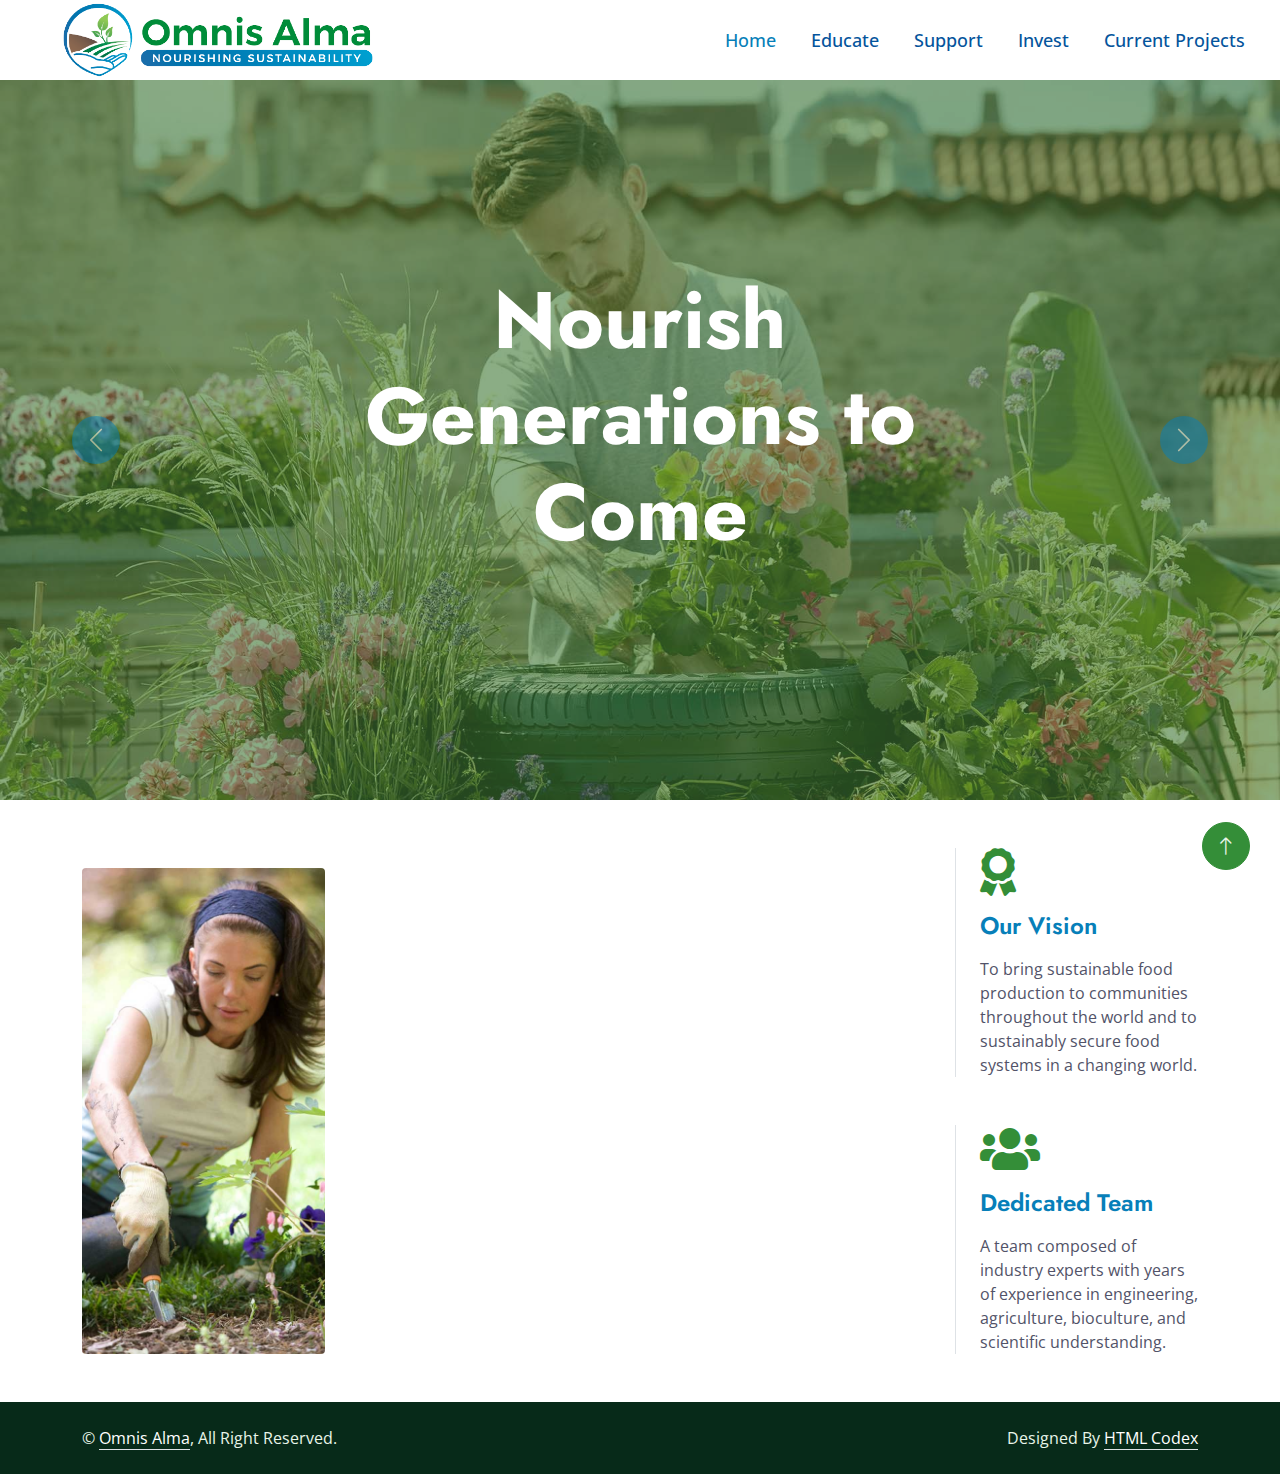
<file: index.html>
<!DOCTYPE html>
<html lang="en">
  <head>
    <meta charset="utf-8" />
    <title>Omnis Alma</title>
    <meta content="width=device-width, initial-scale=1.0" name="viewport" />
    <meta content="" name="keywords" />
    <meta content="" name="description" />

    <!-- Favicon -->
    <link href="img/favicon.ico" rel="icon" />

    <!-- Google Web Fonts -->
    <link rel="preconnect" href="https://fonts.googleapis.com" />
    <link rel="preconnect" href="https://fonts.gstatic.com" crossorigin />
    <link
      href="https://fonts.googleapis.com/css2?family=Jost:wght@500;600;700&family=Open+Sans:wght@400;500&display=swap"
      rel="stylesheet"
    />

    <!-- Icon Font Stylesheet -->
    <link
      href="https://cdnjs.cloudflare.com/ajax/libs/font-awesome/5.10.0/css/all.min.css"
      rel="stylesheet"
    />
    <link
      href="https://cdn.jsdelivr.net/npm/bootstrap-icons@1.4.1/font/bootstrap-icons.css"
      rel="stylesheet"
    />

    <!-- Libraries Stylesheet -->
    <link href="lib/animate/animate.min.css" rel="stylesheet" />
    <link href="lib/owlcarousel/assets/owl.carousel.min.css" rel="stylesheet" />
    <link href="lib/lightbox/css/lightbox.min.css" rel="stylesheet" />

    <!-- Customized Bootstrap Stylesheet -->
    <link href="css/bootstrap.min.css" rel="stylesheet" />

    <!-- Template Stylesheet -->
    <link href="css/style.css" rel="stylesheet" />

    <link rel="icon" type="image/x-icon" href="/favicon_io/favicon.ico" />
  </head>

  <body>
    <!-- Spinner Start -->
    <!--<div
      id="spinner"
      class="show bg-white position-fixed translate-middle w-100 vh-100 top-50 start-50 d-flex align-items-center justify-content-center"
    >
      <div
        class="spinner-border text-primary"
        role="status"
        style="width: 3rem; height: 3rem"
      ></div>
    </div>-->
    <!-- Spinner End -->

    <!-- Topbar Start -->
    <!--<div class="container-fluid bg-dark text-light px-0 py-2">
      <div class="row gx-0 d-none d-lg-flex">
        <div class="col-lg-7 px-5 text-start">
          <div class="h-100 d-inline-flex align-items-center me-4">
            <span class="fa fa-phone-alt me-2"></span>
            <span>+012 345 6789</span>
          </div>
          <div class="h-100 d-inline-flex align-items-center">
            <span class="far fa-envelope me-2"></span>
            <span>info@example.com</span>
          </div>
        </div>
        <div class="col-lg-5 px-5 text-end">
          <div class="h-100 d-inline-flex align-items-center mx-n2">
            <span>Follow Us:</span>
            <a class="btn btn-link text-light" href=""
              ><i class="fab fa-facebook-f"></i
            ></a>
            <a class="btn btn-link text-light" href=""
              ><i class="fab fa-twitter"></i
            ></a>
            <a class="btn btn-link text-light" href=""
              ><i class="fab fa-linkedin-in"></i
            ></a>
            <a class="btn btn-link text-light" href=""
              ><i class="fab fa-instagram"></i
            ></a>
          </div>
        </div>
      </div>
    </div>-->
    <!-- Topbar End -->

    <!-- Navbar Start -->
    <nav class="navbar navbar-expand-lg bg-white navbar-light sticky-top p-0">
      <a
        href="index.html"
        class="navbar-brand d-flex align-items-center px-4 px-lg-5"
      >
        <img
          src="img/omnis_alma_slogan_nobg.png"
          height="auto"
          style="max-height: 200px"
        />
        <!--<h1 class="m-0">Omnis Alma</h1>-->
      </a>
      <button
        type="button"
        class="navbar-toggler me-4"
        data-bs-toggle="collapse"
        data-bs-target="#navbarCollapse"
      >
        <span class="navbar-toggler-icon"></span>
      </button>
      <div class="collapse navbar-collapse" id="navbarCollapse">
        <div class="navbar-nav ms-auto p-4 p-lg-0">
          <a href="index.html" class="nav-item nav-link active">Home</a>
          <a href="educate.html" class="nav-item nav-link">Educate</a>
          <a href="support.html" class="nav-item nav-link">Support</a>
          <a href="invest.html" class="nav-item nav-link">Invest</a>
          <!--<div class="nav-item dropdown">
            <a
              href="#"
              class="nav-link dropdown-toggle"
              data-bs-toggle="dropdown"
              >Pages</a
            >
            <div class="dropdown-menu bg-light m-0">
              <a href="feature.html" class="dropdown-item">Features</a>
              <a href="quote.html" class="dropdown-item">Free Quote</a>
              <a href="team.html" class="dropdown-item">Our Team</a>
              <a href="testimonial.html" class="dropdown-item">Testimonial</a>
              <a href="404.html" class="dropdown-item">404 Page</a>
            </div>
          </div>-->
          <a href="projects.html" class="nav-item nav-link">Current Projects</a>
        </div>
        <!--<a
          href=""
          class="btn btn-primary py-4 px-lg-4 rounded-0 d-none d-lg-block"
          >Get A Quote<i class="fa fa-arrow-right ms-3"></i
        ></a>-->
      </div>
    </nav>
    <!-- Navbar End -->

    <!-- Carousel Start -->
    <div class="container-fluid p-0 wow fadeIn" data-wow-delay="0.1s">
      <div id="header-carousel" class="carousel slide" data-bs-ride="carousel">
        <div class="carousel-inner">
          <div class="carousel-item active">
            <img class="w-100" src="img/carousel-1.jpg" alt="Image" />
            <div class="carousel-caption">
              <div class="container">
                <div class="row justify-content-center">
                  <div class="col-lg-8">
                    <h1 class="display-1 text-white mb-5 animated slideInDown">
                      Nourish Generations to Come
                    </h1>
                    <!--<a href="" class="btn btn-primary py-sm-3 px-sm-4"
                      >Explore More</a
                    >-->
                  </div>
                </div>
              </div>
            </div>
          </div>
          <div class="carousel-item">
            <img class="w-100" src="img/carousel-2.jpg" alt="Image" />
            <div class="carousel-caption">
              <div class="container">
                <div class="row justify-content-center">
                  <div class="col-lg-7">
                    <h1 class="display-1 text-white mb-5 animated slideInDown">
                      Nourishing Sustainability
                    </h1>
                    <!--<a href="" class="btn btn-primary py-sm-3 px-sm-4"
                      >Explore More</a
                    >-->
                  </div>
                </div>
              </div>
            </div>
          </div>
        </div>
        <button
          class="carousel-control-prev"
          type="button"
          data-bs-target="#header-carousel"
          data-bs-slide="prev"
        >
          <span class="carousel-control-prev-icon" aria-hidden="true"></span>
          <span class="visually-hidden">Previous</span>
        </button>
        <button
          class="carousel-control-next"
          type="button"
          data-bs-target="#header-carousel"
          data-bs-slide="next"
        >
          <span class="carousel-control-next-icon" aria-hidden="true"></span>
          <span class="visually-hidden">Next</span>
        </button>
      </div>
    </div>
    <!-- Carousel End -->

    <!-- Top Feature Start -->
    <!--<div class="container-fluid top-feature py-5 pt-lg-0">
      <div class="container py-5 pt-lg-0">
        <div class="row gx-0">
          <div class="col-lg-4 wow fadeIn" data-wow-delay="0.1s">
            <div
              class="bg-white shadow d-flex align-items-center h-100 px-5"
              style="min-height: 160px"
            >
              <div class="d-flex">
                <div
                  class="flex-shrink-0 btn-lg-square rounded-circle bg-light"
                >
                  <i class="fa fa-times text-primary"></i>
                </div>
                <div class="ps-3">
                  <h4>No Hidden Cost</h4>
                  <span>Clita erat ipsum lorem sit sed stet duo justo</span>
                </div>
              </div>
            </div>
          </div>
          <div class="col-lg-4 wow fadeIn" data-wow-delay="0.3s">
            <div
              class="bg-white shadow d-flex align-items-center h-100 px-5"
              style="min-height: 160px"
            >
              <div class="d-flex">
                <div
                  class="flex-shrink-0 btn-lg-square rounded-circle bg-light"
                >
                  <i class="fa fa-users text-primary"></i>
                </div>
                <div class="ps-3">
                  <h4>Dedicated Team</h4>
                  <span>Clita erat ipsum lorem sit sed stet duo justo</span>
                </div>
              </div>
            </div>
          </div>
          <div class="col-lg-4 wow fadeIn" data-wow-delay="0.5s">
            <div
              class="bg-white shadow d-flex align-items-center h-100 px-5"
              style="min-height: 160px"
            >
              <div class="d-flex">
                <div
                  class="flex-shrink-0 btn-lg-square rounded-circle bg-light"
                >
                  <i class="fa fa-phone text-primary"></i>
                </div>
                <div class="ps-3">
                  <h4>24/7 Available</h4>
                  <span>Clita erat ipsum lorem sit sed stet duo justo</span>
                </div>
              </div>
            </div>
          </div>
        </div>
      </div>
    </div>-->
    <!-- Top Feature End -->

    <!-- About Start -->
    <div class="container-xxl py-5">
      <div class="container">
        <div class="row g-5 align-items-end">
          <div class="col-lg-3 col-md-5 wow fadeInUp" data-wow-delay="0.1s">
            <img
              class="img-fluid rounded"
              data-wow-delay="0.1s"
              src="img/about.jpg"
            />
          </div>
          <div class="col-lg-6 col-md-7 wow fadeInUp" data-wow-delay="0.3s">
            <!--<h1 class="display-1 text-primary mb-0">25</h1>
            <p class="text-primary mb-4">Year of Experience</p>-->
            <h1 class="display-5 mb-4">Our Mission</h1>
            <p class="mb-4">
              Omnis Alma seeks to <b>Educate</b>, <b>Support/Coordinate</b> and
              <b>Invest</b> in food sustainability. The name Omnis Alma means
              “All Nourishing” in Latin and our motto is “Nourish Generations to
              Come.”<br /><br />
              “We owe it to ourselves and to the next generation to conserve the
              environment so that we can bequeath our children a sustainable
              world that benefits all.” <br />- Wangari Maathai (Activist and
              Nobel Peace Prize Winner)<br /><br />
              Omnis Alma's mission is to nourish generations to come. We do this
              by Educating, Supporting and Investing in food sustainability
              solutions in communities throughout the world.
            </p>
            <a class="btn btn-primary py-3 px-4" href="">Explore More</a>
          </div>
          <div class="col-lg-3 col-md-12 wow fadeInUp" data-wow-delay="0.5s">
            <div class="row g-5">
              <div class="col-12 col-sm-6 col-lg-12">
                <div class="border-start ps-4">
                  <i class="fa fa-award fa-3x text-primary mb-3"></i>
                  <h4 class="mb-3">Our Vision</h4>
                  <span
                    >To bring sustainable food production to communities
                    throughout the world and to sustainably secure food systems
                    in a changing world.</span
                  >
                </div>
              </div>
              <div class="col-12 col-sm-6 col-lg-12">
                <div class="border-start ps-4">
                  <i class="fa fa-users fa-3x text-primary mb-3"></i>
                  <h4 class="mb-3">Dedicated Team</h4>
                  <span
                    >A team composed of industry experts with years of
                    experience in engineering, agriculture, bioculture, and
                    scientific understanding.</span
                  >
                </div>
              </div>
            </div>
          </div>
        </div>
      </div>
    </div>
    <!-- About End -->

    <!-- Facts Start -->
    <!--<div
      class="container-fluid facts my-5 py-5"
      data-parallax="scroll"
      data-image-src="img/carousel-1.jpg"
    >
      <div class="container py-5">
        <div class="row g-5">
          <div
            class="col-sm-6 col-lg-3 text-center wow fadeIn"
            data-wow-delay="0.1s"
          >
            <h1 class="display-4 text-white" data-toggle="counter-up">1234</h1>
            <span class="fs-5 fw-semi-bold text-light">Happy Clients</span>
          </div>
          <div
            class="col-sm-6 col-lg-3 text-center wow fadeIn"
            data-wow-delay="0.3s"
          >
            <h1 class="display-4 text-white" data-toggle="counter-up">1234</h1>
            <span class="fs-5 fw-semi-bold text-light">Garden Complated</span>
          </div>
          <div
            class="col-sm-6 col-lg-3 text-center wow fadeIn"
            data-wow-delay="0.5s"
          >
            <h1 class="display-4 text-white" data-toggle="counter-up">1234</h1>
            <span class="fs-5 fw-semi-bold text-light">Dedicated Staff</span>
          </div>
          <div
            class="col-sm-6 col-lg-3 text-center wow fadeIn"
            data-wow-delay="0.7s"
          >
            <h1 class="display-4 text-white" data-toggle="counter-up">1234</h1>
            <span class="fs-5 fw-semi-bold text-light">Awards Achieved</span>
          </div>
        </div>
      </div>
    </div>-->
    <!-- Facts End -->

    <!-- Features Start -->
    <!--<div class="container-xxl py-5">
      <div class="container">
        <div class="row g-5 align-items-center">
          <div class="col-lg-6 wow fadeInUp" data-wow-delay="0.1s">
            <p class="fs-5 fw-bold text-primary">Why Choosing Us!</p>
            <h1 class="display-5 mb-4">Few Reasons Why People Choosing Us!</h1>
            <p class="mb-4">
              Tempor erat elitr rebum at clita. Diam dolor diam ipsum sit. Aliqu
              diam amet diam et eos. Clita erat ipsum et lorem et sit, sed stet
              lorem sit clita duo justo magna dolore erat amet
            </p>
            <a class="btn btn-primary py-3 px-4" href="">Explore More</a>
          </div>
          <div class="col-lg-6">
            <div class="row g-4 align-items-center">
              <div class="col-md-6">
                <div class="row g-4">
                  <div class="col-12 wow fadeIn" data-wow-delay="0.3s">
                    <div
                      class="text-center rounded py-5 px-4"
                      style="box-shadow: 0 0 45px rgba(0, 0, 0, 0.08)"
                    >
                      <div
                        class="btn-square bg-light rounded-circle mx-auto mb-4"
                        style="width: 90px; height: 90px"
                      >
                        <i class="fa fa-check fa-3x text-primary"></i>
                      </div>
                      <h4 class="mb-0">100% Satisfaction</h4>
                    </div>
                  </div>
                  <div class="col-12 wow fadeIn" data-wow-delay="0.5s">
                    <div
                      class="text-center rounded py-5 px-4"
                      style="box-shadow: 0 0 45px rgba(0, 0, 0, 0.08)"
                    >
                      <div
                        class="btn-square bg-light rounded-circle mx-auto mb-4"
                        style="width: 90px; height: 90px"
                      >
                        <i class="fa fa-users fa-3x text-primary"></i>
                      </div>
                      <h4 class="mb-0">Dedicated Team</h4>
                    </div>
                  </div>
                </div>
              </div>
              <div class="col-md-6 wow fadeIn" data-wow-delay="0.7s">
                <div
                  class="text-center rounded py-5 px-4"
                  style="box-shadow: 0 0 45px rgba(0, 0, 0, 0.08)"
                >
                  <div
                    class="btn-square bg-light rounded-circle mx-auto mb-4"
                    style="width: 90px; height: 90px"
                  >
                    <i class="fa fa-tools fa-3x text-primary"></i>
                  </div>
                  <h4 class="mb-0">Modern Equipment</h4>
                </div>
              </div>
            </div>
          </div>
        </div>
      </div>
    </div>-->
    <!-- Features End -->

    <!-- Service Start -->
    <!--<div class="container-xxl py-5">
      <div class="container">
        <div
          class="text-center mx-auto wow fadeInUp"
          data-wow-delay="0.1s"
          style="max-width: 500px"
        >
          <p class="fs-5 fw-bold text-primary">Our Services</p>
          <h1 class="display-5 mb-5">Services That We Offer For You</h1>
        </div>
        <div class="row g-4">
          <div class="col-lg-4 col-md-6 wow fadeInUp" data-wow-delay="0.1s">
            <div class="service-item rounded d-flex h-100">
              <div class="service-img rounded">
                <img class="img-fluid" src="img/service-1.jpg" alt="" />
              </div>
              <div class="service-text rounded p-5">
                <div class="btn-square rounded-circle mx-auto mb-3">
                  <img class="img-fluid" src="img/icon/icon-3.png" alt="Icon" />
                </div>
                <h4 class="mb-3">Landscaping</h4>
                <p class="mb-4">
                  Erat ipsum justo amet duo et elitr dolor, est duo duo eos
                  lorem sed diam stet diam sed stet.
                </p>
                <a class="btn btn-sm" href=""
                  ><i class="fa fa-plus text-primary me-2"></i>Read More</a
                >
              </div>
            </div>
          </div>
          <div class="col-lg-4 col-md-6 wow fadeInUp" data-wow-delay="0.3s">
            <div class="service-item rounded d-flex h-100">
              <div class="service-img rounded">
                <img class="img-fluid" src="img/service-2.jpg" alt="" />
              </div>
              <div class="service-text rounded p-5">
                <div class="btn-square rounded-circle mx-auto mb-3">
                  <img class="img-fluid" src="img/icon/icon-6.png" alt="Icon" />
                </div>
                <h4 class="mb-3">Pruning plants</h4>
                <p class="mb-4">
                  Erat ipsum justo amet duo et elitr dolor, est duo duo eos
                  lorem sed diam stet diam sed stet.
                </p>
                <a class="btn btn-sm" href=""
                  ><i class="fa fa-plus text-primary me-2"></i>Read More</a
                >
              </div>
            </div>
          </div>
          <div class="col-lg-4 col-md-6 wow fadeInUp" data-wow-delay="0.5s">
            <div class="service-item rounded d-flex h-100">
              <div class="service-img rounded">
                <img class="img-fluid" src="img/service-3.jpg" alt="" />
              </div>
              <div class="service-text rounded p-5">
                <div class="btn-square rounded-circle mx-auto mb-3">
                  <img class="img-fluid" src="img/icon/icon-5.png" alt="Icon" />
                </div>
                <h4 class="mb-3">Irrigation & Drainage</h4>
                <p class="mb-4">
                  Erat ipsum justo amet duo et elitr dolor, est duo duo eos
                  lorem sed diam stet diam sed stet.
                </p>
                <a class="btn btn-sm" href=""
                  ><i class="fa fa-plus text-primary me-2"></i>Read More</a
                >
              </div>
            </div>
          </div>
          <div class="col-lg-4 col-md-6 wow fadeInUp" data-wow-delay="0.1s">
            <div class="service-item rounded d-flex h-100">
              <div class="service-img rounded">
                <img class="img-fluid" src="img/service-4.jpg" alt="" />
              </div>
              <div class="service-text rounded p-5">
                <div class="btn-square rounded-circle mx-auto mb-3">
                  <img class="img-fluid" src="img/icon/icon-4.png" alt="Icon" />
                </div>
                <h4 class="mb-3">Garden Maintenance</h4>
                <p class="mb-4">
                  Erat ipsum justo amet duo et elitr dolor, est duo duo eos
                  lorem sed diam stet diam sed stet.
                </p>
                <a class="btn btn-sm" href=""
                  ><i class="fa fa-plus text-primary me-2"></i>Read More</a
                >
              </div>
            </div>
          </div>
          <div class="col-lg-4 col-md-6 wow fadeInUp" data-wow-delay="0.3s">
            <div class="service-item rounded d-flex h-100">
              <div class="service-img rounded">
                <img class="img-fluid" src="img/service-5.jpg" alt="" />
              </div>
              <div class="service-text rounded p-5">
                <div class="btn-square rounded-circle mx-auto mb-3">
                  <img class="img-fluid" src="img/icon/icon-8.png" alt="Icon" />
                </div>
                <h4 class="mb-3">Green Technology</h4>
                <p class="mb-4">
                  Erat ipsum justo amet duo et elitr dolor, est duo duo eos
                  lorem sed diam stet diam sed stet.
                </p>
                <a class="btn btn-sm" href=""
                  ><i class="fa fa-plus text-primary me-2"></i>Read More</a
                >
              </div>
            </div>
          </div>
          <div class="col-lg-4 col-md-6 wow fadeInUp" data-wow-delay="0.5s">
            <div class="service-item rounded d-flex h-100">
              <div class="service-img rounded">
                <img class="img-fluid" src="img/service-6.jpg" alt="" />
              </div>
              <div class="service-text rounded p-5">
                <div class="btn-square rounded-circle mx-auto mb-3">
                  <img class="img-fluid" src="img/icon/icon-2.png" alt="Icon" />
                </div>
                <h4 class="mb-3">Urban Gardening</h4>
                <p class="mb-4">
                  Erat ipsum justo amet duo et elitr dolor, est duo duo eos
                  lorem sed diam stet diam sed stet.
                </p>
                <a class="btn btn-sm" href=""
                  ><i class="fa fa-plus text-primary me-2"></i>Read More</a
                >
              </div>
            </div>
          </div>
        </div>
      </div>
    </div>-->
    <!-- Service End -->

    <!-- Quote Start -->
    <!--<div
      class="container-fluid quote my-5 py-5"
      data-parallax="scroll"
      data-image-src="img/carousel-2.jpg"
    >
      <div class="container py-5">
        <div class="row justify-content-center">
          <div class="col-lg-7">
            <div
              class="bg-white rounded p-4 p-sm-5 wow fadeIn"
              data-wow-delay="0.5s"
            >
              <h1 class="display-5 text-center mb-5">Get A Free Quote</h1>
              <div class="row g-3">
                <div class="col-sm-6">
                  <div class="form-floating">
                    <input
                      type="text"
                      class="form-control bg-light border-0"
                      id="gname"
                      placeholder="Gurdian Name"
                    />
                    <label for="gname">Your Name</label>
                  </div>
                </div>
                <div class="col-sm-6">
                  <div class="form-floating">
                    <input
                      type="email"
                      class="form-control bg-light border-0"
                      id="gmail"
                      placeholder="Gurdian Email"
                    />
                    <label for="gmail">Your Email</label>
                  </div>
                </div>
                <div class="col-sm-6">
                  <div class="form-floating">
                    <input
                      type="text"
                      class="form-control bg-light border-0"
                      id="cname"
                      placeholder="Child Name"
                    />
                    <label for="cname">Your Mobile</label>
                  </div>
                </div>
                <div class="col-sm-6">
                  <div class="form-floating">
                    <input
                      type="text"
                      class="form-control bg-light border-0"
                      id="cage"
                      placeholder="Child Age"
                    />
                    <label for="cage">Service Type</label>
                  </div>
                </div>
                <div class="col-12">
                  <div class="form-floating">
                    <textarea
                      class="form-control bg-light border-0"
                      placeholder="Leave a message here"
                      id="message"
                      style="height: 100px"
                    ></textarea>
                    <label for="message">Message</label>
                  </div>
                </div>
                <div class="col-12 text-center">
                  <button class="btn btn-primary py-3 px-4" type="submit">
                    Submit Now
                  </button>
                </div>
              </div>
            </div>
          </div>
        </div>
      </div>
    </div>-->
    <!-- Quote End -->

    <!-- Projects Start -->
    <!--<div class="container-xxl py-5">
      <div class="container">
        <div
          class="text-center mx-auto wow fadeInUp"
          data-wow-delay="0.1s"
          style="max-width: 500px"
        >
          <p class="fs-5 fw-bold text-primary">Our Projects</p>
          <h1 class="display-5 mb-5">Some Of Our Wonderful Projects</h1>
        </div>
        <div class="row wow fadeInUp" data-wow-delay="0.3s">
          <div class="col-12 text-center">
            <ul class="list-inline rounded mb-5" id="portfolio-flters">
              <li class="mx-2 active" data-filter="*">All</li>
              <li class="mx-2" data-filter=".first">Complete Projects</li>
              <li class="mx-2" data-filter=".second">Ongoing Projects</li>
            </ul>
          </div>
        </div>
        <div class="row g-4 portfolio-container">
          <div
            class="col-lg-4 col-md-6 portfolio-item first wow fadeInUp"
            data-wow-delay="0.1s"
          >
            <div class="portfolio-inner rounded">
              <img class="img-fluid" src="img/service-1.jpg" alt="" />
              <div class="portfolio-text">
                <h4 class="text-white mb-4">Landscaping</h4>
                <div class="d-flex">
                  <a
                    class="btn btn-lg-square rounded-circle mx-2"
                    href="img/service-1.jpg"
                    data-lightbox="portfolio"
                    ><i class="fa fa-eye"></i
                  ></a>
                  <a class="btn btn-lg-square rounded-circle mx-2" href=""
                    ><i class="fa fa-link"></i
                  ></a>
                </div>
              </div>
            </div>
          </div>
          <div
            class="col-lg-4 col-md-6 portfolio-item second wow fadeInUp"
            data-wow-delay="0.3s"
          >
            <div class="portfolio-inner rounded">
              <img class="img-fluid" src="img/service-2.jpg" alt="" />
              <div class="portfolio-text">
                <h4 class="text-white mb-4">Pruning plants</h4>
                <div class="d-flex">
                  <a
                    class="btn btn-lg-square rounded-circle mx-2"
                    href="img/service-2.jpg"
                    data-lightbox="portfolio"
                    ><i class="fa fa-eye"></i
                  ></a>
                  <a class="btn btn-lg-square rounded-circle mx-2" href=""
                    ><i class="fa fa-link"></i
                  ></a>
                </div>
              </div>
            </div>
          </div>
          <div
            class="col-lg-4 col-md-6 portfolio-item first wow fadeInUp"
            data-wow-delay="0.5s"
          >
            <div class="portfolio-inner rounded">
              <img class="img-fluid" src="img/service-3.jpg" alt="" />
              <div class="portfolio-text">
                <h4 class="text-white mb-4">Irrigation & Drainage</h4>
                <div class="d-flex">
                  <a
                    class="btn btn-lg-square rounded-circle mx-2"
                    href="img/service-3.jpg"
                    data-lightbox="portfolio"
                    ><i class="fa fa-eye"></i
                  ></a>
                  <a class="btn btn-lg-square rounded-circle mx-2" href=""
                    ><i class="fa fa-link"></i
                  ></a>
                </div>
              </div>
            </div>
          </div>
          <div
            class="col-lg-4 col-md-6 portfolio-item second wow fadeInUp"
            data-wow-delay="0.1s"
          >
            <div class="portfolio-inner rounded">
              <img class="img-fluid" src="img/service-4.jpg" alt="" />
              <div class="portfolio-text">
                <h4 class="text-white mb-4">Garden Maintenance</h4>
                <div class="d-flex">
                  <a
                    class="btn btn-lg-square rounded-circle mx-2"
                    href="img/service-4.jpg"
                    data-lightbox="portfolio"
                    ><i class="fa fa-eye"></i
                  ></a>
                  <a class="btn btn-lg-square rounded-circle mx-2" href=""
                    ><i class="fa fa-link"></i
                  ></a>
                </div>
              </div>
            </div>
          </div>
          <div
            class="col-lg-4 col-md-6 portfolio-item first wow fadeInUp"
            data-wow-delay="0.3s"
          >
            <div class="portfolio-inner rounded">
              <img class="img-fluid" src="img/service-5.jpg" alt="" />
              <div class="portfolio-text">
                <h4 class="text-white mb-4">Green Technology</h4>
                <div class="d-flex">
                  <a
                    class="btn btn-lg-square rounded-circle mx-2"
                    href="img/service-5.jpg"
                    data-lightbox="portfolio"
                    ><i class="fa fa-eye"></i
                  ></a>
                  <a class="btn btn-lg-square rounded-circle mx-2" href=""
                    ><i class="fa fa-link"></i
                  ></a>
                </div>
              </div>
            </div>
          </div>
          <div
            class="col-lg-4 col-md-6 portfolio-item second wow fadeInUp"
            data-wow-delay="0.5s"
          >
            <div class="portfolio-inner rounded">
              <img class="img-fluid" src="img/service-6.jpg" alt="" />
              <div class="portfolio-text">
                <h4 class="text-white mb-4">Urban Gardening</h4>
                <div class="d-flex">
                  <a
                    class="btn btn-lg-square rounded-circle mx-2"
                    href="img/service-6.jpg"
                    data-lightbox="portfolio"
                    ><i class="fa fa-eye"></i
                  ></a>
                  <a class="btn btn-lg-square rounded-circle mx-2" href=""
                    ><i class="fa fa-link"></i
                  ></a>
                </div>
              </div>
            </div>
          </div>
        </div>
      </div>
    </div>-->
    <!-- Projects End -->

    <!-- Team Start -->
    <!--<div class="container-xxl py-5">
      <div class="container">
        <div
          class="text-center mx-auto wow fadeInUp"
          data-wow-delay="0.1s"
          style="max-width: 500px"
        >
          <p class="fs-5 fw-bold text-primary">Our Team</p>
          <h1 class="display-5 mb-5">Dedicated & Experienced Team Members</h1>
        </div>
        <div class="row g-4">
          <div class="col-lg-4 col-md-6 wow fadeInUp" data-wow-delay="0.1s">
            <div class="team-item rounded">
              <img class="img-fluid" src="img/team-1.jpg" alt="" />
              <div class="team-text">
                <h4 class="mb-0">Doris Jordan</h4>
                <p class="text-primary">Landscape Designer</p>
                <div class="team-social d-flex">
                  <a class="btn btn-square rounded-circle me-2" href=""
                    ><i class="fab fa-facebook-f"></i
                  ></a>
                  <a class="btn btn-square rounded-circle me-2" href=""
                    ><i class="fab fa-twitter"></i
                  ></a>
                  <a class="btn btn-square rounded-circle me-2" href=""
                    ><i class="fab fa-instagram"></i
                  ></a>
                </div>
              </div>
            </div>
          </div>
          <div class="col-lg-4 col-md-6 wow fadeInUp" data-wow-delay="0.3s">
            <div class="team-item rounded">
              <img class="img-fluid" src="img/team-2.jpg" alt="" />
              <div class="team-text">
                <h4 class="mb-0">Johnny Ramirez</h4>
                <p class="text-primary">Garden Designer</p>
                <div class="team-social d-flex">
                  <a class="btn btn-square rounded-circle me-2" href=""
                    ><i class="fab fa-facebook-f"></i
                  ></a>
                  <a class="btn btn-square rounded-circle me-2" href=""
                    ><i class="fab fa-twitter"></i
                  ></a>
                  <a class="btn btn-square rounded-circle me-2" href=""
                    ><i class="fab fa-instagram"></i
                  ></a>
                </div>
              </div>
            </div>
          </div>
          <div class="col-lg-4 col-md-6 wow fadeInUp" data-wow-delay="0.5s">
            <div class="team-item rounded">
              <img class="img-fluid" src="img/team-3.jpg" alt="" />
              <div class="team-text">
                <h4 class="mb-0">Diana Wagner</h4>
                <p class="text-primary">Senior Gardener</p>
                <div class="team-social d-flex">
                  <a class="btn btn-square rounded-circle me-2" href=""
                    ><i class="fab fa-facebook-f"></i
                  ></a>
                  <a class="btn btn-square rounded-circle me-2" href=""
                    ><i class="fab fa-twitter"></i
                  ></a>
                  <a class="btn btn-square rounded-circle me-2" href=""
                    ><i class="fab fa-instagram"></i
                  ></a>
                </div>
              </div>
            </div>
          </div>
        </div>
      </div>
    </div>-->
    <!-- Team End -->

    <!-- Testimonial Start -->
    <!--<div class="container-xxl py-5">
      <div class="container">
        <div class="row g-5">
          <div class="col-lg-5 wow fadeInUp" data-wow-delay="0.1s">
            <p class="fs-5 fw-bold text-primary">Testimonial</p>
            <h1 class="display-5 mb-5">What Our Clients Say About Us!</h1>
            <p class="mb-4">
              Tempor erat elitr rebum at clita. Diam dolor diam ipsum sit. Aliqu
              diam amet diam et eos. Clita erat ipsum et lorem et sit sed stet
              lorem sit clita duo justo.
            </p>
            <a class="btn btn-primary py-3 px-4" href="">See More</a>
          </div>
          <div class="col-lg-7 wow fadeInUp" data-wow-delay="0.5s">
            <div class="owl-carousel testimonial-carousel">
              <div class="testimonial-item">
                <img
                  class="img-fluid rounded mb-3"
                  src="img/testimonial-1.jpg"
                  alt=""
                />
                <p class="fs-5">
                  Dolores sed duo clita tempor justo dolor et stet lorem kasd
                  labore dolore lorem ipsum. At lorem lorem magna ut et, nonumy
                  et labore et tempor diam tempor erat.
                </p>
                <h4>Client Name</h4>
                <span>Profession</span>
              </div>
              <div class="testimonial-item">
                <img
                  class="img-fluid rounded mb-3"
                  src="img/testimonial-2.jpg"
                  alt=""
                />
                <p class="fs-5">
                  Dolores sed duo clita tempor justo dolor et stet lorem kasd
                  labore dolore lorem ipsum. At lorem lorem magna ut et, nonumy
                  et labore et tempor diam tempor erat.
                </p>
                <h4>Client Name</h4>
                <span>Profession</span>
              </div>
            </div>
          </div>
        </div>
      </div>
    </div>-->
    <!-- Testimonial End -->

    <!-- Footer Start -->
    <!--<div
      class="container-fluid bg-dark text-light footer mt-5 py-5 wow fadeIn"
      data-wow-delay="0.1s"
    >
      <div class="container py-5">
        <div class="row g-5">
          <div class="col-lg-3 col-md-6">
            <h4 class="text-white mb-4">Our Office</h4>
            <p class="mb-2">
              <i class="fa fa-map-marker-alt me-3"></i>123 Street, New York, USA
            </p>
            <p class="mb-2">
              <i class="fa fa-phone-alt me-3"></i>+012 345 67890
            </p>
            <p class="mb-2">
              <i class="fa fa-envelope me-3"></i>info@example.com
            </p>
            <div class="d-flex pt-2">
              <a
                class="btn btn-square btn-outline-light rounded-circle me-2"
                href=""
                ><i class="fab fa-twitter"></i
              ></a>
              <a
                class="btn btn-square btn-outline-light rounded-circle me-2"
                href=""
                ><i class="fab fa-facebook-f"></i
              ></a>
              <a
                class="btn btn-square btn-outline-light rounded-circle me-2"
                href=""
                ><i class="fab fa-youtube"></i
              ></a>
              <a
                class="btn btn-square btn-outline-light rounded-circle me-2"
                href=""
                ><i class="fab fa-linkedin-in"></i
              ></a>
            </div>
          </div>
          <div class="col-lg-3 col-md-6">
            <h4 class="text-white mb-4">Services</h4>
            <a class="btn btn-link" href="">Landscaping</a>
            <a class="btn btn-link" href="">Pruning plants</a>
            <a class="btn btn-link" href="">Urban Gardening</a>
            <a class="btn btn-link" href="">Garden Maintenance</a>
            <a class="btn btn-link" href="">Green Technology</a>
          </div>
          <div class="col-lg-3 col-md-6">
            <h4 class="text-white mb-4">Quick Links</h4>
            <a class="btn btn-link" href="">About Us</a>
            <a class="btn btn-link" href="">Contact Us</a>
            <a class="btn btn-link" href="">Our Services</a>
            <a class="btn btn-link" href="">Terms & Condition</a>
            <a class="btn btn-link" href="">Support</a>
          </div>
          <div class="col-lg-3 col-md-6">
            <h4 class="text-white mb-4">Newsletter</h4>
            <p>Dolor amet sit justo amet elitr clita ipsum elitr est.</p>
            <div class="position-relative w-100">
              <input
                class="form-control bg-light border-light w-100 py-3 ps-4 pe-5"
                type="text"
                placeholder="Your email"
              />
              <button
                type="button"
                class="btn btn-primary py-2 position-absolute top-0 end-0 mt-2 me-2"
              >
                SignUp
              </button>
            </div>
          </div>
        </div>
      </div>
    </div>-->
    <!-- Footer End -->

    <!-- Copyright Start -->
    <div class="container-fluid copyright py-4">
      <div class="container">
        <div class="row">
          <div class="col-md-6 text-center text-md-start mb-3 mb-md-0">
            &copy; <a class="border-bottom" href="#">Omnis Alma</a>, All Right
            Reserved.
          </div>
          <div class="col-md-6 text-center text-md-end">
            <!--/*** This template is free as long as you keep the footer author’s credit link/attribution link/backlink. If you'd like to use the template without the footer author’s credit link/attribution link/backlink, you can purchase the Credit Removal License from "https://htmlcodex.com/credit-removal". Thank you for your support. ***/-->
            Designed By
            <a class="border-bottom" href="https://htmlcodex.com">HTML Codex</a>
          </div>
        </div>
      </div>
    </div>
    <!-- Copyright End -->

    <!-- Back to Top -->
    <a
      href="#"
      class="btn btn-lg btn-primary btn-lg-square rounded-circle back-to-top"
      ><i class="bi bi-arrow-up"></i
    ></a>

    <!-- JavaScript Libraries -->
    <script src="https://code.jquery.com/jquery-3.4.1.min.js"></script>
    <script src="https://cdn.jsdelivr.net/npm/bootstrap@5.0.0/dist/js/bootstrap.bundle.min.js"></script>
    <script src="lib/wow/wow.min.js"></script>
    <script src="lib/easing/easing.min.js"></script>
    <script src="lib/waypoints/waypoints.min.js"></script>
    <script src="lib/owlcarousel/owl.carousel.min.js"></script>
    <script src="lib/counterup/counterup.min.js"></script>
    <script src="lib/parallax/parallax.min.js"></script>
    <script src="lib/isotope/isotope.pkgd.min.js"></script>
    <script src="lib/lightbox/js/lightbox.min.js"></script>

    <!-- Template Javascript -->
    <script src="js/main.js"></script>
  </body>
</html>
</file>
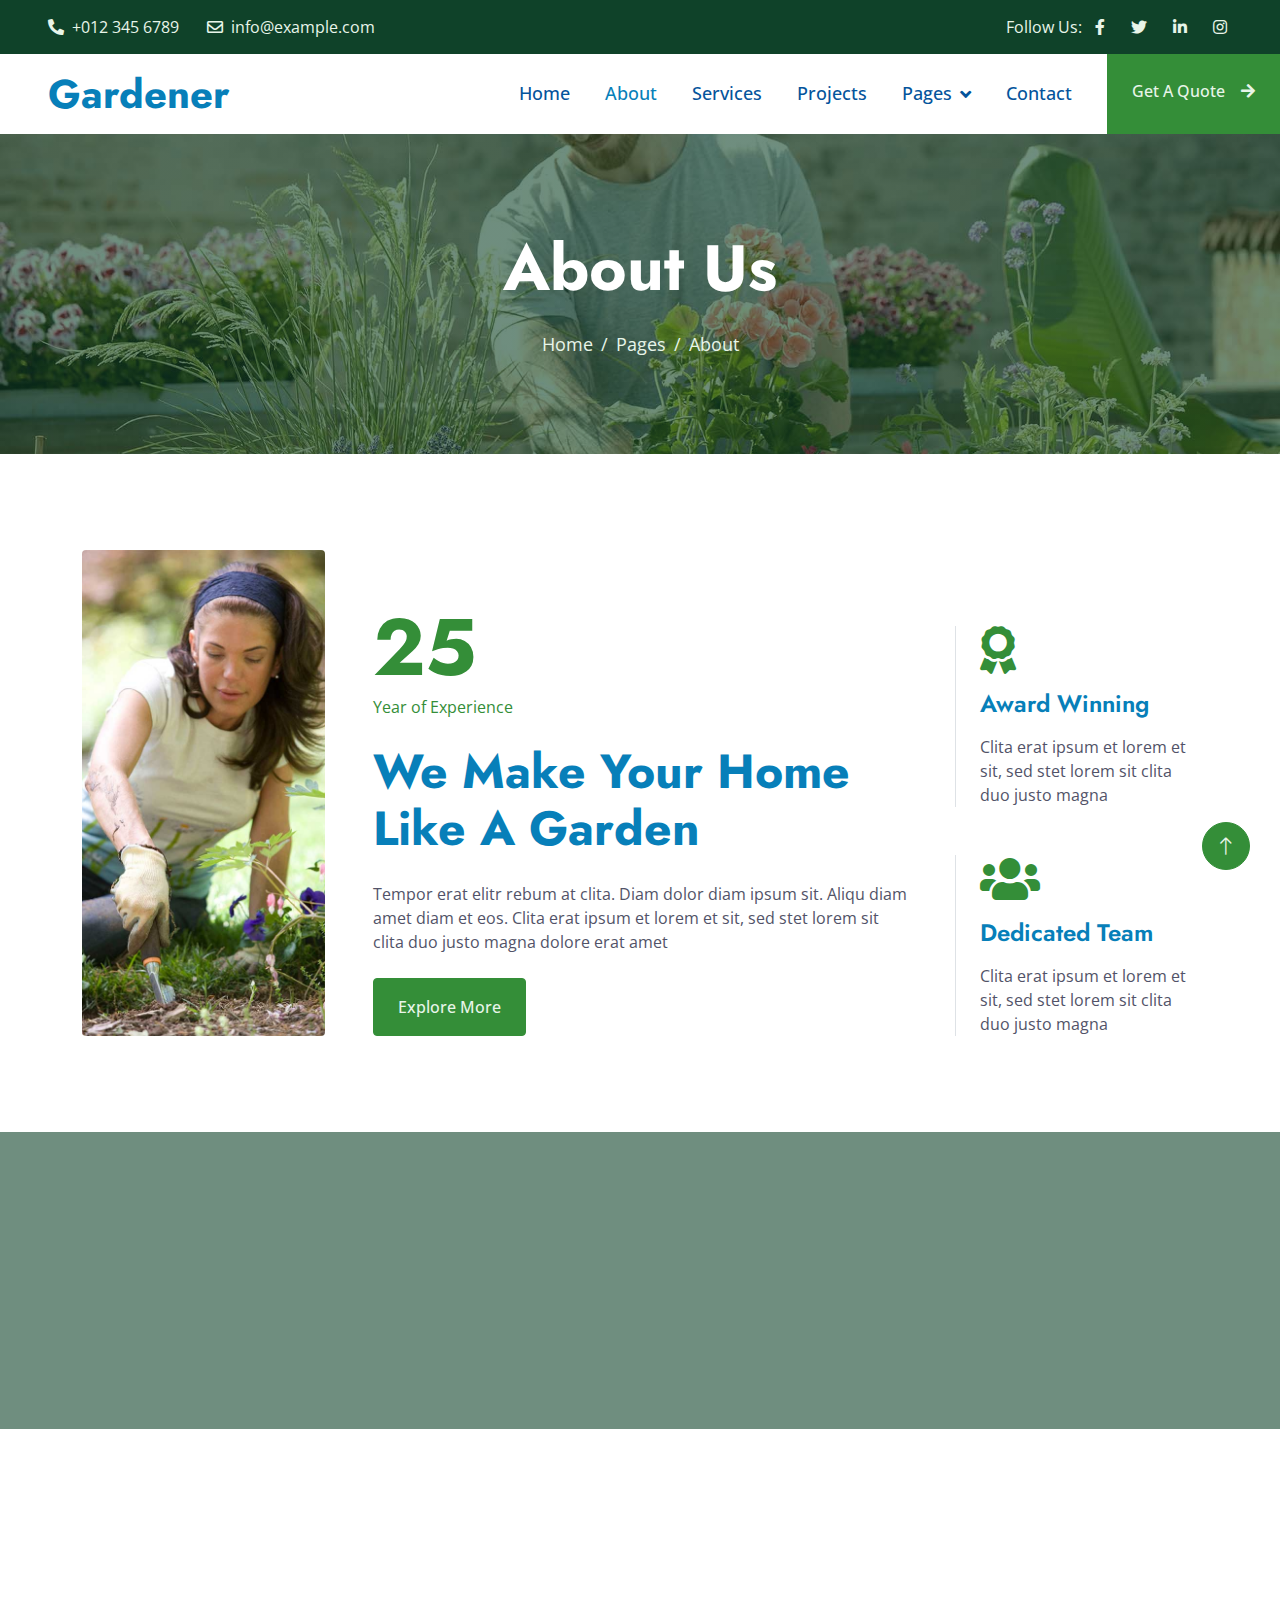
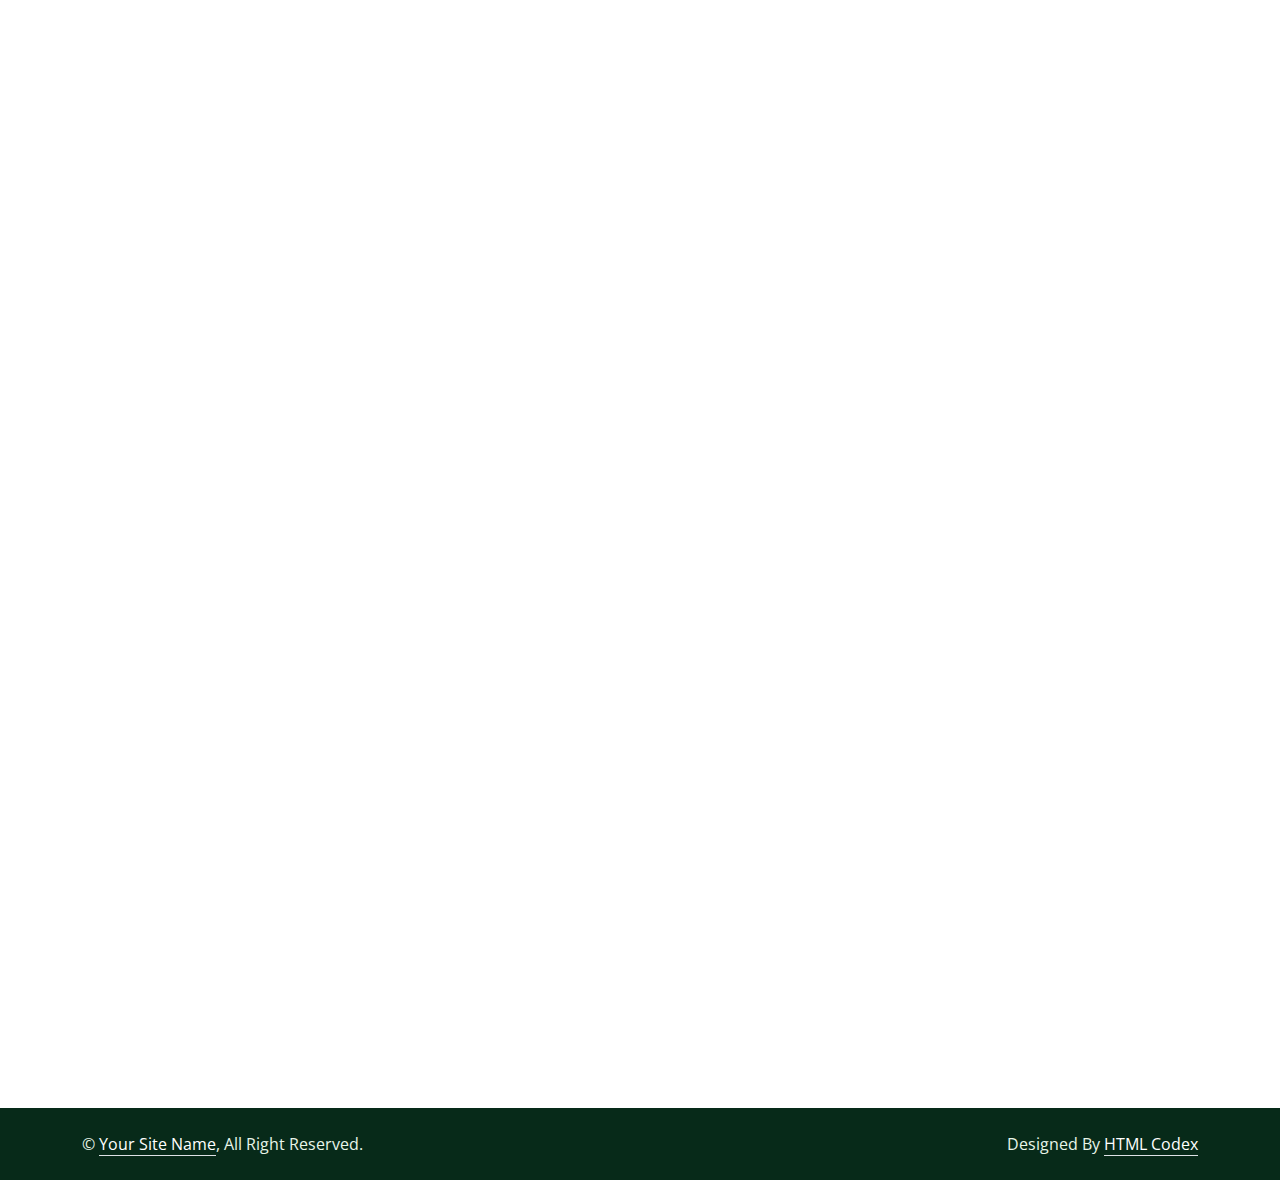
<file: about.html>
<!DOCTYPE html>
<html lang="en">
  <head>
    <meta charset="utf-8" />
    <title>Omnis Alma</title>
    <meta content="width=device-width, initial-scale=1.0" name="viewport" />
    <meta content="" name="keywords" />
    <meta content="" name="description" />

    <!-- Favicon -->
    <link href="img/favicon.ico" rel="icon" />

    <!-- Google Web Fonts -->
    <link rel="preconnect" href="https://fonts.googleapis.com" />
    <link rel="preconnect" href="https://fonts.gstatic.com" crossorigin />
    <link
      href="https://fonts.googleapis.com/css2?family=Jost:wght@500;600;700&family=Open+Sans:wght@400;500&display=swap"
      rel="stylesheet"
    />

    <!-- Icon Font Stylesheet -->
    <link
      href="https://cdnjs.cloudflare.com/ajax/libs/font-awesome/5.10.0/css/all.min.css"
      rel="stylesheet"
    />
    <link
      href="https://cdn.jsdelivr.net/npm/bootstrap-icons@1.4.1/font/bootstrap-icons.css"
      rel="stylesheet"
    />

    <!-- Libraries Stylesheet -->
    <link href="lib/animate/animate.min.css" rel="stylesheet" />
    <link href="lib/owlcarousel/assets/owl.carousel.min.css" rel="stylesheet" />
    <link href="lib/lightbox/css/lightbox.min.css" rel="stylesheet" />

    <!-- Customized Bootstrap Stylesheet -->
    <link href="css/bootstrap.min.css" rel="stylesheet" />

    <!-- Template Stylesheet -->
    <link href="css/style.css" rel="stylesheet" />
  </head>

  <body>
    <!-- Spinner Start -->
    <div
      id="spinner"
      class="show bg-white position-fixed translate-middle w-100 vh-100 top-50 start-50 d-flex align-items-center justify-content-center"
    >
      <div
        class="spinner-border text-primary"
        role="status"
        style="width: 3rem; height: 3rem"
      ></div>
    </div>
    <!-- Spinner End -->

    <!-- Topbar Start -->
    <div class="container-fluid bg-dark text-light px-0 py-2">
      <div class="row gx-0 d-none d-lg-flex">
        <div class="col-lg-7 px-5 text-start">
          <div class="h-100 d-inline-flex align-items-center me-4">
            <span class="fa fa-phone-alt me-2"></span>
            <span>+012 345 6789</span>
          </div>
          <div class="h-100 d-inline-flex align-items-center">
            <span class="far fa-envelope me-2"></span>
            <span>info@example.com</span>
          </div>
        </div>
        <div class="col-lg-5 px-5 text-end">
          <div class="h-100 d-inline-flex align-items-center mx-n2">
            <span>Follow Us:</span>
            <a class="btn btn-link text-light" href=""
              ><i class="fab fa-facebook-f"></i
            ></a>
            <a class="btn btn-link text-light" href=""
              ><i class="fab fa-twitter"></i
            ></a>
            <a class="btn btn-link text-light" href=""
              ><i class="fab fa-linkedin-in"></i
            ></a>
            <a class="btn btn-link text-light" href=""
              ><i class="fab fa-instagram"></i
            ></a>
          </div>
        </div>
      </div>
    </div>
    <!-- Topbar End -->

    <!-- Navbar Start -->
    <nav class="navbar navbar-expand-lg bg-white navbar-light sticky-top p-0">
      <a
        href="index.html"
        class="navbar-brand d-flex align-items-center px-4 px-lg-5"
      >
        <h1 class="m-0">Gardener</h1>
      </a>
      <button
        type="button"
        class="navbar-toggler me-4"
        data-bs-toggle="collapse"
        data-bs-target="#navbarCollapse"
      >
        <span class="navbar-toggler-icon"></span>
      </button>
      <div class="collapse navbar-collapse" id="navbarCollapse">
        <div class="navbar-nav ms-auto p-4 p-lg-0">
          <a href="index.html" class="nav-item nav-link">Home</a>
          <a href="about.html" class="nav-item nav-link active">About</a>
          <a href="service.html" class="nav-item nav-link">Services</a>
          <a href="project.html" class="nav-item nav-link">Projects</a>
          <div class="nav-item dropdown">
            <a
              href="#"
              class="nav-link dropdown-toggle"
              data-bs-toggle="dropdown"
              >Pages</a
            >
            <div class="dropdown-menu bg-light m-0">
              <a href="feature.html" class="dropdown-item">Features</a>
              <a href="quote.html" class="dropdown-item">Free Quote</a>
              <a href="team.html" class="dropdown-item">Our Team</a>
              <a href="testimonial.html" class="dropdown-item">Testimonial</a>
              <a href="404.html" class="dropdown-item">404 Page</a>
            </div>
          </div>
          <a href="contact.html" class="nav-item nav-link">Contact</a>
        </div>
        <a
          href=""
          class="btn btn-primary py-4 px-lg-4 rounded-0 d-none d-lg-block"
          >Get A Quote<i class="fa fa-arrow-right ms-3"></i
        ></a>
      </div>
    </nav>
    <!-- Navbar End -->

    <!-- Page Header Start -->
    <div
      class="container-fluid page-header py-5 mb-5 wow fadeIn"
      data-wow-delay="0.1s"
    >
      <div class="container text-center py-5">
        <h1 class="display-3 text-white mb-4 animated slideInDown">About Us</h1>
        <nav aria-label="breadcrumb animated slideInDown">
          <ol class="breadcrumb justify-content-center mb-0">
            <li class="breadcrumb-item"><a href="#">Home</a></li>
            <li class="breadcrumb-item"><a href="#">Pages</a></li>
            <li class="breadcrumb-item active" aria-current="page">About</li>
          </ol>
        </nav>
      </div>
    </div>
    <!-- Page Header End -->

    <!-- About Start -->
    <div class="container-xxl py-5">
      <div class="container">
        <div class="row g-5 align-items-end">
          <div class="col-lg-3 col-md-5 wow fadeInUp" data-wow-delay="0.1s">
            <img
              class="img-fluid rounded"
              data-wow-delay="0.1s"
              src="img/about.jpg"
            />
          </div>
          <div class="col-lg-6 col-md-7 wow fadeInUp" data-wow-delay="0.3s">
            <h1 class="display-1 text-primary mb-0">25</h1>
            <p class="text-primary mb-4">Year of Experience</p>
            <h1 class="display-5 mb-4">We Make Your Home Like A Garden</h1>
            <p class="mb-4">
              Tempor erat elitr rebum at clita. Diam dolor diam ipsum sit. Aliqu
              diam amet diam et eos. Clita erat ipsum et lorem et sit, sed stet
              lorem sit clita duo justo magna dolore erat amet
            </p>
            <a class="btn btn-primary py-3 px-4" href="">Explore More</a>
          </div>
          <div class="col-lg-3 col-md-12 wow fadeInUp" data-wow-delay="0.5s">
            <div class="row g-5">
              <div class="col-12 col-sm-6 col-lg-12">
                <div class="border-start ps-4">
                  <i class="fa fa-award fa-3x text-primary mb-3"></i>
                  <h4 class="mb-3">Award Winning</h4>
                  <span
                    >Clita erat ipsum et lorem et sit, sed stet lorem sit clita
                    duo justo magna</span
                  >
                </div>
              </div>
              <div class="col-12 col-sm-6 col-lg-12">
                <div class="border-start ps-4">
                  <i class="fa fa-users fa-3x text-primary mb-3"></i>
                  <h4 class="mb-3">Dedicated Team</h4>
                  <span
                    >Clita erat ipsum et lorem et sit, sed stet lorem sit clita
                    duo justo magna</span
                  >
                </div>
              </div>
            </div>
          </div>
        </div>
      </div>
    </div>
    <!-- About End -->

    <!-- Facts Start -->
    <div
      class="container-fluid facts my-5 py-5"
      data-parallax="scroll"
      data-image-src="img/carousel-1.jpg"
    >
      <div class="container py-5">
        <div class="row g-5">
          <div
            class="col-sm-6 col-lg-3 text-center wow fadeIn"
            data-wow-delay="0.1s"
          >
            <h1 class="display-4 text-white" data-toggle="counter-up">1234</h1>
            <span class="fs-5 fw-semi-bold text-light">Happy Clients</span>
          </div>
          <div
            class="col-sm-6 col-lg-3 text-center wow fadeIn"
            data-wow-delay="0.3s"
          >
            <h1 class="display-4 text-white" data-toggle="counter-up">1234</h1>
            <span class="fs-5 fw-semi-bold text-light">Garden Complated</span>
          </div>
          <div
            class="col-sm-6 col-lg-3 text-center wow fadeIn"
            data-wow-delay="0.5s"
          >
            <h1 class="display-4 text-white" data-toggle="counter-up">1234</h1>
            <span class="fs-5 fw-semi-bold text-light">Dedicated Staff</span>
          </div>
          <div
            class="col-sm-6 col-lg-3 text-center wow fadeIn"
            data-wow-delay="0.7s"
          >
            <h1 class="display-4 text-white" data-toggle="counter-up">1234</h1>
            <span class="fs-5 fw-semi-bold text-light">Awards Achieved</span>
          </div>
        </div>
      </div>
    </div>
    <!-- Facts End -->

    <!-- Team Start -->
    <div class="container-xxl py-5">
      <div class="container">
        <div
          class="text-center mx-auto wow fadeInUp"
          data-wow-delay="0.1s"
          style="max-width: 500px"
        >
          <p class="fs-5 fw-bold text-primary">Our Team</p>
          <h1 class="display-5 mb-5">Dedicated & Experienced Team Members</h1>
        </div>
        <div class="row g-4">
          <div class="col-lg-4 col-md-6 wow fadeInUp" data-wow-delay="0.1s">
            <div class="team-item rounded">
              <img class="img-fluid" src="img/team-1.jpg" alt="" />
              <div class="team-text">
                <h4 class="mb-0">Doris Jordan</h4>
                <p class="text-primary">Landscape Designer</p>
                <div class="team-social d-flex">
                  <a class="btn btn-square rounded-circle me-2" href=""
                    ><i class="fab fa-facebook-f"></i
                  ></a>
                  <a class="btn btn-square rounded-circle me-2" href=""
                    ><i class="fab fa-twitter"></i
                  ></a>
                  <a class="btn btn-square rounded-circle me-2" href=""
                    ><i class="fab fa-instagram"></i
                  ></a>
                </div>
              </div>
            </div>
          </div>
          <div class="col-lg-4 col-md-6 wow fadeInUp" data-wow-delay="0.3s">
            <div class="team-item rounded">
              <img class="img-fluid" src="img/team-2.jpg" alt="" />
              <div class="team-text">
                <h4 class="mb-0">Johnny Ramirez</h4>
                <p class="text-primary">Garden Designer</p>
                <div class="team-social d-flex">
                  <a class="btn btn-square rounded-circle me-2" href=""
                    ><i class="fab fa-facebook-f"></i
                  ></a>
                  <a class="btn btn-square rounded-circle me-2" href=""
                    ><i class="fab fa-twitter"></i
                  ></a>
                  <a class="btn btn-square rounded-circle me-2" href=""
                    ><i class="fab fa-instagram"></i
                  ></a>
                </div>
              </div>
            </div>
          </div>
          <div class="col-lg-4 col-md-6 wow fadeInUp" data-wow-delay="0.5s">
            <div class="team-item rounded">
              <img class="img-fluid" src="img/team-3.jpg" alt="" />
              <div class="team-text">
                <h4 class="mb-0">Diana Wagner</h4>
                <p class="text-primary">Senior Gardener</p>
                <div class="team-social d-flex">
                  <a class="btn btn-square rounded-circle me-2" href=""
                    ><i class="fab fa-facebook-f"></i
                  ></a>
                  <a class="btn btn-square rounded-circle me-2" href=""
                    ><i class="fab fa-twitter"></i
                  ></a>
                  <a class="btn btn-square rounded-circle me-2" href=""
                    ><i class="fab fa-instagram"></i
                  ></a>
                </div>
              </div>
            </div>
          </div>
        </div>
      </div>
    </div>
    <!-- Team End -->

    <!-- Footer Start -->
    <div
      class="container-fluid bg-dark text-light footer mt-5 py-5 wow fadeIn"
      data-wow-delay="0.1s"
    >
      <div class="container py-5">
        <div class="row g-5">
          <div class="col-lg-3 col-md-6">
            <h4 class="text-white mb-4">Our Office</h4>
            <p class="mb-2">
              <i class="fa fa-map-marker-alt me-3"></i>123 Street, New York, USA
            </p>
            <p class="mb-2">
              <i class="fa fa-phone-alt me-3"></i>+012 345 67890
            </p>
            <p class="mb-2">
              <i class="fa fa-envelope me-3"></i>info@example.com
            </p>
            <div class="d-flex pt-2">
              <a
                class="btn btn-square btn-outline-light rounded-circle me-2"
                href=""
                ><i class="fab fa-twitter"></i
              ></a>
              <a
                class="btn btn-square btn-outline-light rounded-circle me-2"
                href=""
                ><i class="fab fa-facebook-f"></i
              ></a>
              <a
                class="btn btn-square btn-outline-light rounded-circle me-2"
                href=""
                ><i class="fab fa-youtube"></i
              ></a>
              <a
                class="btn btn-square btn-outline-light rounded-circle me-2"
                href=""
                ><i class="fab fa-linkedin-in"></i
              ></a>
            </div>
          </div>
          <div class="col-lg-3 col-md-6">
            <h4 class="text-white mb-4">Services</h4>
            <a class="btn btn-link" href="">Landscaping</a>
            <a class="btn btn-link" href="">Pruning plants</a>
            <a class="btn btn-link" href="">Urban Gardening</a>
            <a class="btn btn-link" href="">Garden Maintenance</a>
            <a class="btn btn-link" href="">Green Technology</a>
          </div>
          <div class="col-lg-3 col-md-6">
            <h4 class="text-white mb-4">Quick Links</h4>
            <a class="btn btn-link" href="">About Us</a>
            <a class="btn btn-link" href="">Contact Us</a>
            <a class="btn btn-link" href="">Our Services</a>
            <a class="btn btn-link" href="">Terms & Condition</a>
            <a class="btn btn-link" href="">Support</a>
          </div>
          <div class="col-lg-3 col-md-6">
            <h4 class="text-white mb-4">Newsletter</h4>
            <p>Dolor amet sit justo amet elitr clita ipsum elitr est.</p>
            <div class="position-relative w-100">
              <input
                class="form-control bg-light border-light w-100 py-3 ps-4 pe-5"
                type="text"
                placeholder="Your email"
              />
              <button
                type="button"
                class="btn btn-primary py-2 position-absolute top-0 end-0 mt-2 me-2"
              >
                SignUp
              </button>
            </div>
          </div>
        </div>
      </div>
    </div>
    <!-- Footer End -->

    <!-- Copyright Start -->
    <div class="container-fluid copyright py-4">
      <div class="container">
        <div class="row">
          <div class="col-md-6 text-center text-md-start mb-3 mb-md-0">
            &copy; <a class="border-bottom" href="#">Your Site Name</a>, All
            Right Reserved.
          </div>
          <div class="col-md-6 text-center text-md-end">
            <!--/*** This template is free as long as you keep the footer author’s credit link/attribution link/backlink. If you'd like to use the template without the footer author’s credit link/attribution link/backlink, you can purchase the Credit Removal License from "https://htmlcodex.com/credit-removal". Thank you for your support. ***/-->
            Designed By
            <a class="border-bottom" href="https://htmlcodex.com">HTML Codex</a>
          </div>
        </div>
      </div>
    </div>
    <!-- Copyright End -->

    <!-- Back to Top -->
    <a
      href="#"
      class="btn btn-lg btn-primary btn-lg-square rounded-circle back-to-top"
      ><i class="bi bi-arrow-up"></i
    ></a>

    <!-- JavaScript Libraries -->
    <script src="https://code.jquery.com/jquery-3.4.1.min.js"></script>
    <script src="https://cdn.jsdelivr.net/npm/bootstrap@5.0.0/dist/js/bootstrap.bundle.min.js"></script>
    <script src="lib/wow/wow.min.js"></script>
    <script src="lib/easing/easing.min.js"></script>
    <script src="lib/waypoints/waypoints.min.js"></script>
    <script src="lib/owlcarousel/owl.carousel.min.js"></script>
    <script src="lib/counterup/counterup.min.js"></script>
    <script src="lib/parallax/parallax.min.js"></script>
    <script src="lib/isotope/isotope.pkgd.min.js"></script>
    <script src="lib/lightbox/js/lightbox.min.js"></script>

    <!-- Template Javascript -->
    <script src="js/main.js"></script>
  </body>
</html>
</file>
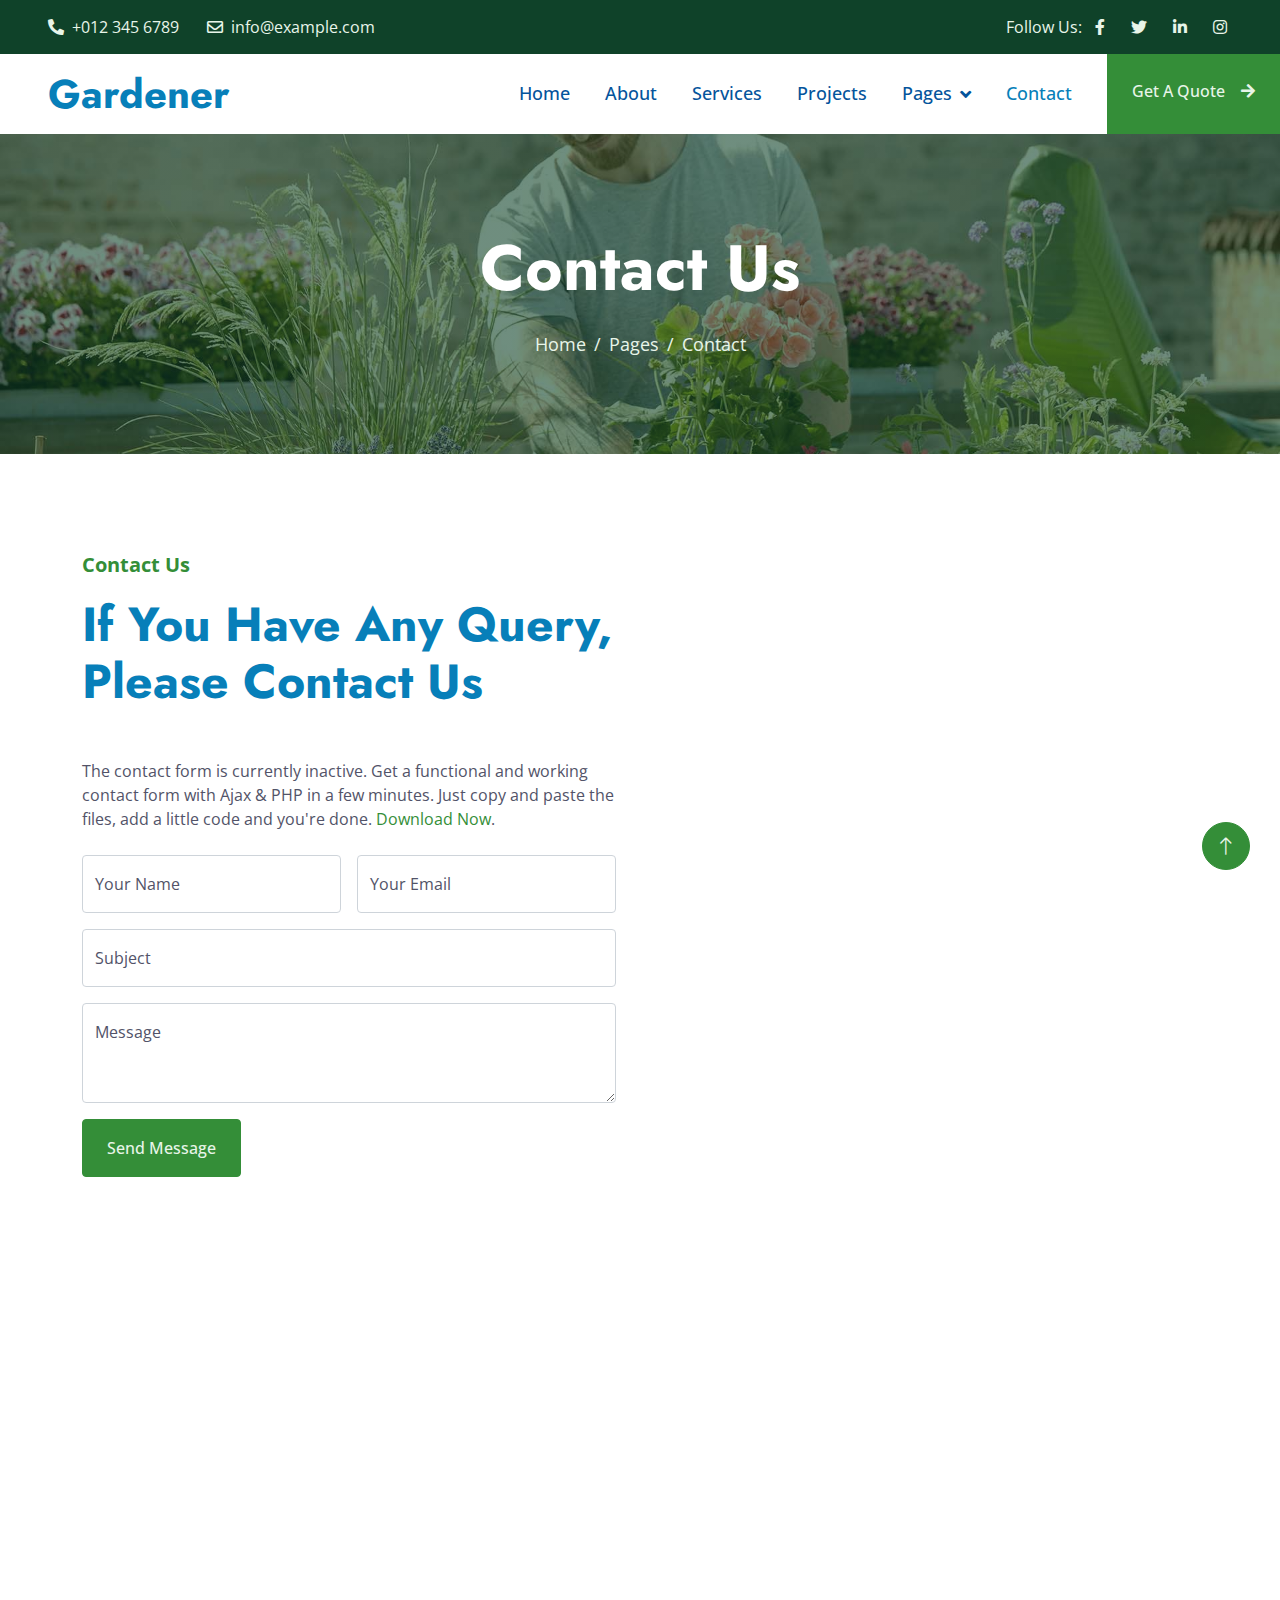
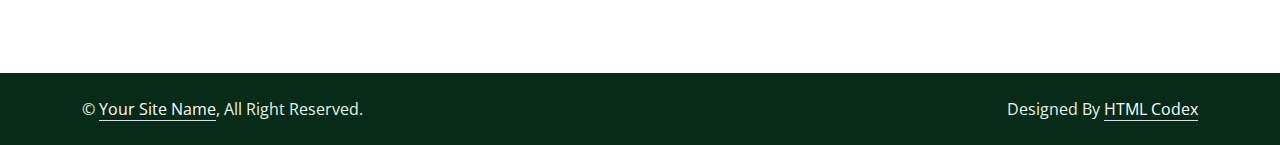
<file: contact.html>
<!DOCTYPE html>
<html lang="en">
  <head>
    <meta charset="utf-8" />
    <title>Omnis Alma</title>
    <meta content="width=device-width, initial-scale=1.0" name="viewport" />
    <meta content="" name="keywords" />
    <meta content="" name="description" />

    <!-- Favicon -->
    <link href="img/favicon.ico" rel="icon" />

    <!-- Google Web Fonts -->
    <link rel="preconnect" href="https://fonts.googleapis.com" />
    <link rel="preconnect" href="https://fonts.gstatic.com" crossorigin />
    <link
      href="https://fonts.googleapis.com/css2?family=Jost:wght@500;600;700&family=Open+Sans:wght@400;500&display=swap"
      rel="stylesheet"
    />

    <!-- Icon Font Stylesheet -->
    <link
      href="https://cdnjs.cloudflare.com/ajax/libs/font-awesome/5.10.0/css/all.min.css"
      rel="stylesheet"
    />
    <link
      href="https://cdn.jsdelivr.net/npm/bootstrap-icons@1.4.1/font/bootstrap-icons.css"
      rel="stylesheet"
    />

    <!-- Libraries Stylesheet -->
    <link href="lib/animate/animate.min.css" rel="stylesheet" />
    <link href="lib/owlcarousel/assets/owl.carousel.min.css" rel="stylesheet" />
    <link href="lib/lightbox/css/lightbox.min.css" rel="stylesheet" />

    <!-- Customized Bootstrap Stylesheet -->
    <link href="css/bootstrap.min.css" rel="stylesheet" />

    <!-- Template Stylesheet -->
    <link href="css/style.css" rel="stylesheet" />
  </head>

  <body>
    <!-- Spinner Start -->
    <div
      id="spinner"
      class="show bg-white position-fixed translate-middle w-100 vh-100 top-50 start-50 d-flex align-items-center justify-content-center"
    >
      <div
        class="spinner-border text-primary"
        role="status"
        style="width: 3rem; height: 3rem"
      ></div>
    </div>
    <!-- Spinner End -->

    <!-- Topbar Start -->
    <div class="container-fluid bg-dark text-light px-0 py-2">
      <div class="row gx-0 d-none d-lg-flex">
        <div class="col-lg-7 px-5 text-start">
          <div class="h-100 d-inline-flex align-items-center me-4">
            <span class="fa fa-phone-alt me-2"></span>
            <span>+012 345 6789</span>
          </div>
          <div class="h-100 d-inline-flex align-items-center">
            <span class="far fa-envelope me-2"></span>
            <span>info@example.com</span>
          </div>
        </div>
        <div class="col-lg-5 px-5 text-end">
          <div class="h-100 d-inline-flex align-items-center mx-n2">
            <span>Follow Us:</span>
            <a class="btn btn-link text-light" href=""
              ><i class="fab fa-facebook-f"></i
            ></a>
            <a class="btn btn-link text-light" href=""
              ><i class="fab fa-twitter"></i
            ></a>
            <a class="btn btn-link text-light" href=""
              ><i class="fab fa-linkedin-in"></i
            ></a>
            <a class="btn btn-link text-light" href=""
              ><i class="fab fa-instagram"></i
            ></a>
          </div>
        </div>
      </div>
    </div>
    <!-- Topbar End -->

    <!-- Navbar Start -->
    <nav class="navbar navbar-expand-lg bg-white navbar-light sticky-top p-0">
      <a
        href="index.html"
        class="navbar-brand d-flex align-items-center px-4 px-lg-5"
      >
        <h1 class="m-0">Gardener</h1>
      </a>
      <button
        type="button"
        class="navbar-toggler me-4"
        data-bs-toggle="collapse"
        data-bs-target="#navbarCollapse"
      >
        <span class="navbar-toggler-icon"></span>
      </button>
      <div class="collapse navbar-collapse" id="navbarCollapse">
        <div class="navbar-nav ms-auto p-4 p-lg-0">
          <a href="index.html" class="nav-item nav-link">Home</a>
          <a href="about.html" class="nav-item nav-link">About</a>
          <a href="service.html" class="nav-item nav-link">Services</a>
          <a href="project.html" class="nav-item nav-link">Projects</a>
          <div class="nav-item dropdown">
            <a
              href="#"
              class="nav-link dropdown-toggle"
              data-bs-toggle="dropdown"
              >Pages</a
            >
            <div class="dropdown-menu bg-light m-0">
              <a href="feature.html" class="dropdown-item">Features</a>
              <a href="quote.html" class="dropdown-item">Free Quote</a>
              <a href="team.html" class="dropdown-item">Our Team</a>
              <a href="testimonial.html" class="dropdown-item">Testimonial</a>
              <a href="404.html" class="dropdown-item">404 Page</a>
            </div>
          </div>
          <a href="contact.html" class="nav-item nav-link active">Contact</a>
        </div>
        <a
          href=""
          class="btn btn-primary py-4 px-lg-4 rounded-0 d-none d-lg-block"
          >Get A Quote<i class="fa fa-arrow-right ms-3"></i
        ></a>
      </div>
    </nav>
    <!-- Navbar End -->

    <!-- Page Header Start -->
    <div
      class="container-fluid page-header py-5 mb-5 wow fadeIn"
      data-wow-delay="0.1s"
    >
      <div class="container text-center py-5">
        <h1 class="display-3 text-white mb-4 animated slideInDown">
          Contact Us
        </h1>
        <nav aria-label="breadcrumb animated slideInDown">
          <ol class="breadcrumb justify-content-center mb-0">
            <li class="breadcrumb-item"><a href="#">Home</a></li>
            <li class="breadcrumb-item"><a href="#">Pages</a></li>
            <li class="breadcrumb-item active" aria-current="page">Contact</li>
          </ol>
        </nav>
      </div>
    </div>
    <!-- Page Header End -->

    <!-- Contact Start -->
    <div class="container-xxl py-5">
      <div class="container">
        <div class="row g-5">
          <div class="col-lg-6 wow fadeIn" data-wow-delay="0.1s">
            <p class="fs-5 fw-bold text-primary">Contact Us</p>
            <h1 class="display-5 mb-5">
              If You Have Any Query, Please Contact Us
            </h1>
            <p class="mb-4">
              The contact form is currently inactive. Get a functional and
              working contact form with Ajax & PHP in a few minutes. Just copy
              and paste the files, add a little code and you're done.
              <a href="https://htmlcodex.com/contact-form">Download Now</a>.
            </p>
            <form>
              <div class="row g-3">
                <div class="col-md-6">
                  <div class="form-floating">
                    <input
                      type="text"
                      class="form-control"
                      id="name"
                      placeholder="Your Name"
                    />
                    <label for="name">Your Name</label>
                  </div>
                </div>
                <div class="col-md-6">
                  <div class="form-floating">
                    <input
                      type="email"
                      class="form-control"
                      id="email"
                      placeholder="Your Email"
                    />
                    <label for="email">Your Email</label>
                  </div>
                </div>
                <div class="col-12">
                  <div class="form-floating">
                    <input
                      type="text"
                      class="form-control"
                      id="subject"
                      placeholder="Subject"
                    />
                    <label for="subject">Subject</label>
                  </div>
                </div>
                <div class="col-12">
                  <div class="form-floating">
                    <textarea
                      class="form-control"
                      placeholder="Leave a message here"
                      id="message"
                      style="height: 100px"
                    ></textarea>
                    <label for="message">Message</label>
                  </div>
                </div>
                <div class="col-12">
                  <button class="btn btn-primary py-3 px-4" type="submit">
                    Send Message
                  </button>
                </div>
              </div>
            </form>
          </div>
          <div
            class="col-lg-6 wow fadeIn"
            data-wow-delay="0.5s"
            style="min-height: 450px"
          >
            <div class="position-relative rounded overflow-hidden h-100">
              <iframe
                class="position-relative w-100 h-100"
                src="https://www.google.com/maps/embed?pb=!1m18!1m12!1m3!1d3001156.4288297426!2d-78.01371936852176!3d42.72876761954724!2m3!1f0!2f0!3f0!3m2!1i1024!2i768!4f13.1!3m3!1m2!1s0x4ccc4bf0f123a5a9%3A0xddcfc6c1de189567!2sNew%20York%2C%20USA!5e0!3m2!1sen!2sbd!4v1603794290143!5m2!1sen!2sbd"
                frameborder="0"
                style="min-height: 450px; border: 0"
                allowfullscreen=""
                aria-hidden="false"
                tabindex="0"
              ></iframe>
            </div>
          </div>
        </div>
      </div>
    </div>
    <!-- Contact End -->

    <!-- Footer Start -->
    <div
      class="container-fluid bg-dark text-light footer mt-5 py-5 wow fadeIn"
      data-wow-delay="0.1s"
    >
      <div class="container py-5">
        <div class="row g-5">
          <div class="col-lg-3 col-md-6">
            <h4 class="text-white mb-4">Our Office</h4>
            <p class="mb-2">
              <i class="fa fa-map-marker-alt me-3"></i>123 Street, New York, USA
            </p>
            <p class="mb-2">
              <i class="fa fa-phone-alt me-3"></i>+012 345 67890
            </p>
            <p class="mb-2">
              <i class="fa fa-envelope me-3"></i>info@example.com
            </p>
            <div class="d-flex pt-2">
              <a
                class="btn btn-square btn-outline-light rounded-circle me-2"
                href=""
                ><i class="fab fa-twitter"></i
              ></a>
              <a
                class="btn btn-square btn-outline-light rounded-circle me-2"
                href=""
                ><i class="fab fa-facebook-f"></i
              ></a>
              <a
                class="btn btn-square btn-outline-light rounded-circle me-2"
                href=""
                ><i class="fab fa-youtube"></i
              ></a>
              <a
                class="btn btn-square btn-outline-light rounded-circle me-2"
                href=""
                ><i class="fab fa-linkedin-in"></i
              ></a>
            </div>
          </div>
          <div class="col-lg-3 col-md-6">
            <h4 class="text-white mb-4">Services</h4>
            <a class="btn btn-link" href="">Landscaping</a>
            <a class="btn btn-link" href="">Pruning plants</a>
            <a class="btn btn-link" href="">Urban Gardening</a>
            <a class="btn btn-link" href="">Garden Maintenance</a>
            <a class="btn btn-link" href="">Green Technology</a>
          </div>
          <div class="col-lg-3 col-md-6">
            <h4 class="text-white mb-4">Quick Links</h4>
            <a class="btn btn-link" href="">About Us</a>
            <a class="btn btn-link" href="">Contact Us</a>
            <a class="btn btn-link" href="">Our Services</a>
            <a class="btn btn-link" href="">Terms & Condition</a>
            <a class="btn btn-link" href="">Support</a>
          </div>
          <div class="col-lg-3 col-md-6">
            <h4 class="text-white mb-4">Newsletter</h4>
            <p>Dolor amet sit justo amet elitr clita ipsum elitr est.</p>
            <div class="position-relative w-100">
              <input
                class="form-control bg-light border-light w-100 py-3 ps-4 pe-5"
                type="text"
                placeholder="Your email"
              />
              <button
                type="button"
                class="btn btn-primary py-2 position-absolute top-0 end-0 mt-2 me-2"
              >
                SignUp
              </button>
            </div>
          </div>
        </div>
      </div>
    </div>
    <!-- Footer End -->

    <!-- Copyright Start -->
    <div class="container-fluid copyright py-4">
      <div class="container">
        <div class="row">
          <div class="col-md-6 text-center text-md-start mb-3 mb-md-0">
            &copy; <a class="border-bottom" href="#">Your Site Name</a>, All
            Right Reserved.
          </div>
          <div class="col-md-6 text-center text-md-end">
            <!--/*** This template is free as long as you keep the footer author’s credit link/attribution link/backlink. If you'd like to use the template without the footer author’s credit link/attribution link/backlink, you can purchase the Credit Removal License from "https://htmlcodex.com/credit-removal". Thank you for your support. ***/-->
            Designed By
            <a class="border-bottom" href="https://htmlcodex.com">HTML Codex</a>
          </div>
        </div>
      </div>
    </div>
    <!-- Copyright End -->

    <!-- Back to Top -->
    <a
      href="#"
      class="btn btn-lg btn-primary btn-lg-square rounded-circle back-to-top"
      ><i class="bi bi-arrow-up"></i
    ></a>

    <!-- JavaScript Libraries -->
    <script src="https://code.jquery.com/jquery-3.4.1.min.js"></script>
    <script src="https://cdn.jsdelivr.net/npm/bootstrap@5.0.0/dist/js/bootstrap.bundle.min.js"></script>
    <script src="lib/wow/wow.min.js"></script>
    <script src="lib/easing/easing.min.js"></script>
    <script src="lib/waypoints/waypoints.min.js"></script>
    <script src="lib/owlcarousel/owl.carousel.min.js"></script>
    <script src="lib/counterup/counterup.min.js"></script>
    <script src="lib/parallax/parallax.min.js"></script>
    <script src="lib/isotope/isotope.pkgd.min.js"></script>
    <script src="lib/lightbox/js/lightbox.min.js"></script>

    <!-- Template Javascript -->
    <script src="js/main.js"></script>
  </body>
</html>
</file>
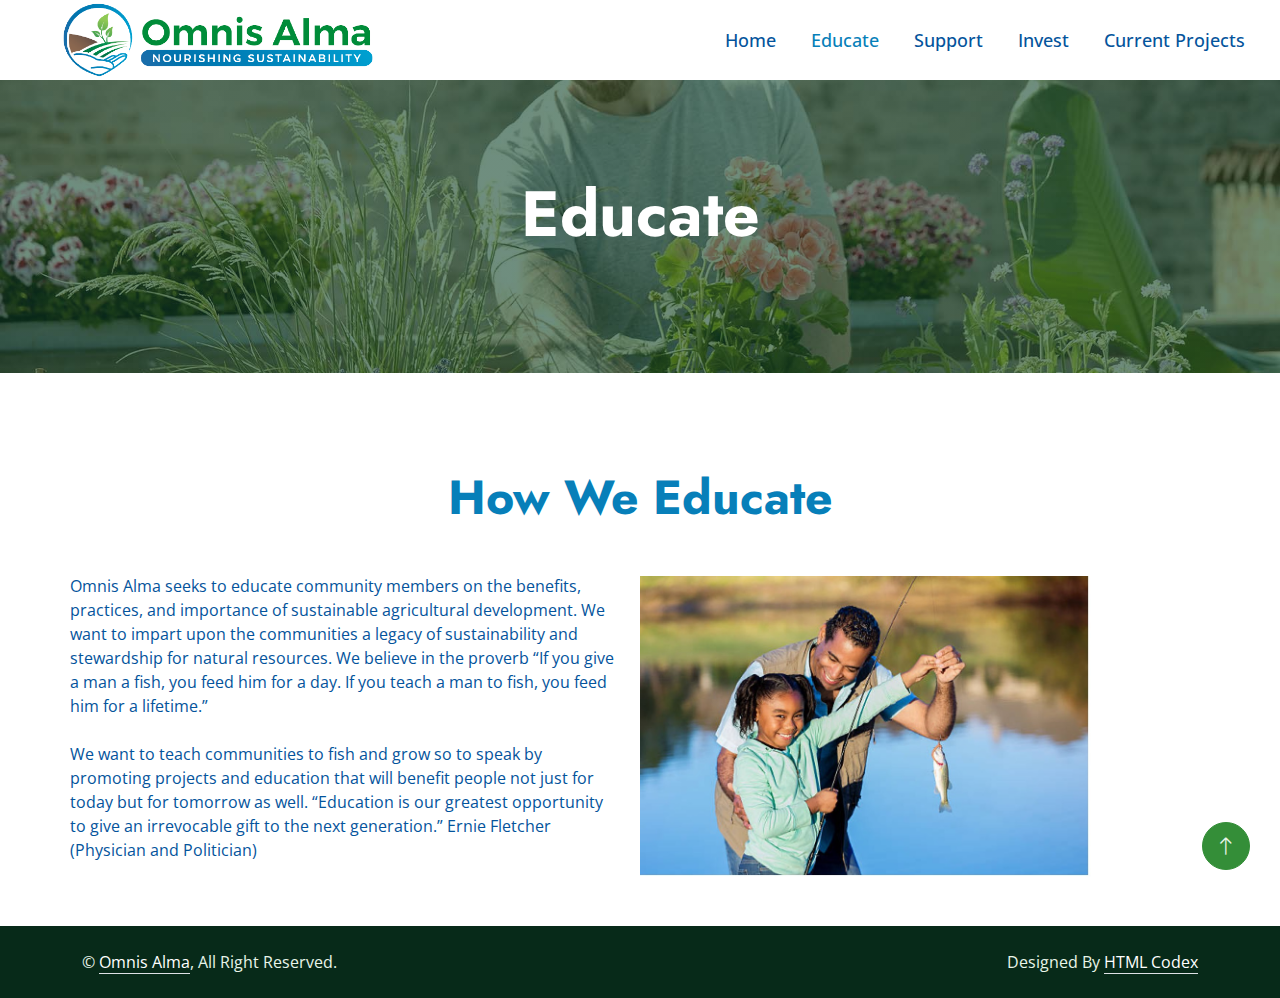
<file: educate.html>
<!DOCTYPE html>
<html lang="en">
  <head>
    <meta charset="utf-8" />
    <title>Omnis Alma</title>
    <meta content="width=device-width, initial-scale=1.0" name="viewport" />
    <meta content="" name="keywords" />
    <meta content="" name="description" />

    <!-- Favicon -->
    <link href="img/favicon.ico" rel="icon" />

    <!-- Google Web Fonts -->
    <link rel="preconnect" href="https://fonts.googleapis.com" />
    <link rel="preconnect" href="https://fonts.gstatic.com" crossorigin />
    <link
      href="https://fonts.googleapis.com/css2?family=Jost:wght@500;600;700&family=Open+Sans:wght@400;500&display=swap"
      rel="stylesheet"
    />

    <!-- Icon Font Stylesheet -->
    <link
      href="https://cdnjs.cloudflare.com/ajax/libs/font-awesome/5.10.0/css/all.min.css"
      rel="stylesheet"
    />
    <link
      href="https://cdn.jsdelivr.net/npm/bootstrap-icons@1.4.1/font/bootstrap-icons.css"
      rel="stylesheet"
    />

    <!-- Libraries Stylesheet -->
    <link href="lib/animate/animate.min.css" rel="stylesheet" />
    <link href="lib/owlcarousel/assets/owl.carousel.min.css" rel="stylesheet" />
    <link href="lib/lightbox/css/lightbox.min.css" rel="stylesheet" />

    <!-- Customized Bootstrap Stylesheet -->
    <link href="css/bootstrap.min.css" rel="stylesheet" />

    <!-- Template Stylesheet -->
    <link href="css/style.css" rel="stylesheet" />
  </head>

  <body>
    <!-- Topbar Start -->
    <!--<div class="container-fluid bg-dark text-light px-0 py-2">
      <div class="row gx-0 d-none d-lg-flex">
        <div class="col-lg-7 px-5 text-start">
          <div class="h-100 d-inline-flex align-items-center me-4">
            <span class="fa fa-phone-alt me-2"></span>
            <span>+012 345 6789</span>
          </div>
          <div class="h-100 d-inline-flex align-items-center">
            <span class="far fa-envelope me-2"></span>
            <span>info@example.com</span>
          </div>
        </div>
        <div class="col-lg-5 px-5 text-end">
          <div class="h-100 d-inline-flex align-items-center mx-n2">
            <span>Follow Us:</span>
            <a class="btn btn-link text-light" href=""
              ><i class="fab fa-facebook-f"></i
            ></a>
            <a class="btn btn-link text-light" href=""
              ><i class="fab fa-twitter"></i
            ></a>
            <a class="btn btn-link text-light" href=""
              ><i class="fab fa-linkedin-in"></i
            ></a>
            <a class="btn btn-link text-light" href=""
              ><i class="fab fa-instagram"></i
            ></a>
          </div>
        </div>
      </div>
    </div>-->
    <!-- Topbar End -->

    <!-- Navbar Start -->
    <nav class="navbar navbar-expand-lg bg-white navbar-light sticky-top p-0">
      <a
        href="index.html"
        class="navbar-brand d-flex align-items-center px-4 px-lg-5"
      >
        <img
          src="img/omnis_alma_slogan_nobg.png"
          height="auto"
          style="max-height: 200px"
        />
        <!--<h1 class="m-0">Omnis Alma</h1>-->
      </a>
      <button
        type="button"
        class="navbar-toggler me-4"
        data-bs-toggle="collapse"
        data-bs-target="#navbarCollapse"
      >
        <span class="navbar-toggler-icon"></span>
      </button>
      <div class="collapse navbar-collapse" id="navbarCollapse">
        <div class="navbar-nav ms-auto p-4 p-lg-0">
          <a href="index.html" class="nav-item nav-link">Home</a>
          <a href="educate.html" class="nav-item nav-link active">Educate</a>
          <a href="support.html" class="nav-item nav-link">Support</a>
          <a href="invest.html" class="nav-item nav-link">Invest</a>
          <!--<div class="nav-item dropdown">
            <a
              href="#"
              class="nav-link dropdown-toggle"
              data-bs-toggle="dropdown"
              >Pages</a
            >
            <div class="dropdown-menu bg-light m-0">
              <a href="feature.html" class="dropdown-item">Features</a>
              <a href="quote.html" class="dropdown-item">Free Quote</a>
              <a href="team.html" class="dropdown-item">Our Team</a>
              <a href="testimonial.html" class="dropdown-item">Testimonial</a>
              <a href="404.html" class="dropdown-item">404 Page</a>
            </div>
          </div>-->
          <a href="projects.html" class="nav-item nav-link">Current Projects</a>
        </div>
        <!--<a
          href=""
          class="btn btn-primary py-4 px-lg-4 rounded-0 d-none d-lg-block"
          >Get A Quote<i class="fa fa-arrow-right ms-3"></i
        ></a>-->
      </div>
    </nav>
    <!-- Navbar End -->

    <!-- Page Header Start -->
    <div
      class="container-fluid page-header py-5 mb-5 wow fadeIn"
      data-wow-delay="0.1s"
    >
      <div class="container text-center py-5">
        <h1 class="display-3 text-white mb-4 animated slideInDown">Educate</h1>
        <!--<nav aria-label="breadcrumb animated slideInDown">
          <ol class="breadcrumb justify-content-center mb-0">
            <li class="breadcrumb-item"><a href="#">Home</a></li>
            <li class="breadcrumb-item"><a href="#">Pages</a></li>
            <li class="breadcrumb-item active" aria-current="page">About</li>
          </ol>
        </nav>-->
      </div>
    </div>
    <!-- Page Header End -->

    <!-- About Start -->
    <div class="container-xxl py-5">
      <div class="container">
        <div class="row g-5 align-items-end">
          <!--<div class="col-lg-3 col-md-5 wow fadeInUp" data-wow-delay="0.1s">
            <img
              class="img-fluid rounded"
              data-wow-delay="0.1s"
              src="img/about.jpg"
            />
          </div>-->
          <h1 class="display-5 mb-5 text-center">How We Educate</h1>
          <div
            class="col-lg-12 col-md-12 wow fadeInUp row align-items-center"
            data-wow-delay="0.3s"
          >
            <p class="col-md-6" style="color: #04549c">
              Omnis Alma seeks to educate community members on the benefits,
              practices, and importance of sustainable agricultural development.
              We want to impart upon the communities a legacy of sustainability
              and stewardship for natural resources. We believe in the proverb
              “If you give a man a fish, you feed him for a day. If you teach a
              man to fish, you feed him for a lifetime.”<br /><br />We want to
              teach communities to fish and grow so to speak by promoting
              projects and education that will benefit people not just for today
              but for tomorrow as well. “Education is our greatest opportunity
              to give an irrevocable gift to the next generation.” Ernie
              Fletcher (Physician and Politician)
            </p>
            <img
              src="/img/dad_and_daughter_fishing.jpg"
              class="img-fluid col-md-5"
            />
            <!--<a class="btn btn-primary py-3 px-4" href="">Explore More</a>-->
          </div>

          <!--<div class="col-lg-3 col-md-12 wow fadeInUp" data-wow-delay="0.5s">
            <div class="row g-5">
              <div class="col-12 col-sm-6 col-lg-12">
                <div class="border-start ps-4">
                  <i class="fa fa-award fa-3x text-primary mb-3"></i>
                  <h4 class="mb-3">Award Winning</h4>
                  <span
                    >Clita erat ipsum et lorem et sit, sed stet lorem sit clita
                    duo justo magna</span
                  >
                </div>
              </div>
              <div class="col-12 col-sm-6 col-lg-12">
                <div class="border-start ps-4">
                  <i class="fa fa-users fa-3x text-primary mb-3"></i>
                  <h4 class="mb-3">Dedicated Team</h4>
                  <span
                    >Clita erat ipsum et lorem et sit, sed stet lorem sit clita
                    duo justo magna</span
                  >
                </div>
              </div>
            </div>
          </div>-->
        </div>
      </div>
    </div>
    <!-- About End -->

    <!-- Facts Start -->
    <!--<div
      class="container-fluid facts my-5 py-5"
      data-parallax="scroll"
      data-image-src="img/carousel-1.jpg"
    >
      <div class="container py-5">
        <div class="row g-5">
          <div
            class="col-sm-6 col-lg-3 text-center wow fadeIn"
            data-wow-delay="0.1s"
          >
            <h1 class="display-4 text-white" data-toggle="counter-up">1234</h1>
            <span class="fs-5 fw-semi-bold text-light">Happy Clients</span>
          </div>
          <div
            class="col-sm-6 col-lg-3 text-center wow fadeIn"
            data-wow-delay="0.3s"
          >
            <h1 class="display-4 text-white" data-toggle="counter-up">1234</h1>
            <span class="fs-5 fw-semi-bold text-light">Garden Complated</span>
          </div>
          <div
            class="col-sm-6 col-lg-3 text-center wow fadeIn"
            data-wow-delay="0.5s"
          >
            <h1 class="display-4 text-white" data-toggle="counter-up">1234</h1>
            <span class="fs-5 fw-semi-bold text-light">Dedicated Staff</span>
          </div>
          <div
            class="col-sm-6 col-lg-3 text-center wow fadeIn"
            data-wow-delay="0.7s"
          >
            <h1 class="display-4 text-white" data-toggle="counter-up">1234</h1>
            <span class="fs-5 fw-semi-bold text-light">Awards Achieved</span>
          </div>
        </div>
      </div>
    </div>-->
    <!-- Facts End -->

    <!-- Team Start -->
    <!--<div class="container-xxl py-5">
      <div class="container">
        <div
          class="text-center mx-auto wow fadeInUp"
          data-wow-delay="0.1s"
          style="max-width: 500px"
        >
          <p class="fs-5 fw-bold text-primary">Our Team</p>
          <h1 class="display-5 mb-5">Dedicated & Experienced Team Members</h1>
        </div>
        <div class="row g-4">
          <div class="col-lg-4 col-md-6 wow fadeInUp" data-wow-delay="0.1s">
            <div class="team-item rounded">
              <img class="img-fluid" src="img/team-1.jpg" alt="" />
              <div class="team-text">
                <h4 class="mb-0">Doris Jordan</h4>
                <p class="text-primary">Landscape Designer</p>
                <div class="team-social d-flex">
                  <a class="btn btn-square rounded-circle me-2" href=""
                    ><i class="fab fa-facebook-f"></i
                  ></a>
                  <a class="btn btn-square rounded-circle me-2" href=""
                    ><i class="fab fa-twitter"></i
                  ></a>
                  <a class="btn btn-square rounded-circle me-2" href=""
                    ><i class="fab fa-instagram"></i
                  ></a>
                </div>
              </div>
            </div>
          </div>
          <div class="col-lg-4 col-md-6 wow fadeInUp" data-wow-delay="0.3s">
            <div class="team-item rounded">
              <img class="img-fluid" src="img/team-2.jpg" alt="" />
              <div class="team-text">
                <h4 class="mb-0">Johnny Ramirez</h4>
                <p class="text-primary">Garden Designer</p>
                <div class="team-social d-flex">
                  <a class="btn btn-square rounded-circle me-2" href=""
                    ><i class="fab fa-facebook-f"></i
                  ></a>
                  <a class="btn btn-square rounded-circle me-2" href=""
                    ><i class="fab fa-twitter"></i
                  ></a>
                  <a class="btn btn-square rounded-circle me-2" href=""
                    ><i class="fab fa-instagram"></i
                  ></a>
                </div>
              </div>
            </div>
          </div>
          <div class="col-lg-4 col-md-6 wow fadeInUp" data-wow-delay="0.5s">
            <div class="team-item rounded">
              <img class="img-fluid" src="img/team-3.jpg" alt="" />
              <div class="team-text">
                <h4 class="mb-0">Diana Wagner</h4>
                <p class="text-primary">Senior Gardener</p>
                <div class="team-social d-flex">
                  <a class="btn btn-square rounded-circle me-2" href=""
                    ><i class="fab fa-facebook-f"></i
                  ></a>
                  <a class="btn btn-square rounded-circle me-2" href=""
                    ><i class="fab fa-twitter"></i
                  ></a>
                  <a class="btn btn-square rounded-circle me-2" href=""
                    ><i class="fab fa-instagram"></i
                  ></a>
                </div>
              </div>
            </div>
          </div>
        </div>
      </div>
    </div>-->
    <!-- Team End -->

    <!-- Footer Start -->
    <!--<div
      class="container-fluid bg-dark text-light footer mt-5 py-5 wow fadeIn"
      data-wow-delay="0.1s"
    >
      <div class="container py-5">
        <div class="row g-5">
          <div class="col-lg-3 col-md-6">
            <h4 class="text-white mb-4">Our Office</h4>
            <p class="mb-2">
              <i class="fa fa-map-marker-alt me-3"></i>123 Street, New York, USA
            </p>
            <p class="mb-2">
              <i class="fa fa-phone-alt me-3"></i>+012 345 67890
            </p>
            <p class="mb-2">
              <i class="fa fa-envelope me-3"></i>info@example.com
            </p>
            <div class="d-flex pt-2">
              <a
                class="btn btn-square btn-outline-light rounded-circle me-2"
                href=""
                ><i class="fab fa-twitter"></i
              ></a>
              <a
                class="btn btn-square btn-outline-light rounded-circle me-2"
                href=""
                ><i class="fab fa-facebook-f"></i
              ></a>
              <a
                class="btn btn-square btn-outline-light rounded-circle me-2"
                href=""
                ><i class="fab fa-youtube"></i
              ></a>
              <a
                class="btn btn-square btn-outline-light rounded-circle me-2"
                href=""
                ><i class="fab fa-linkedin-in"></i
              ></a>
            </div>
          </div>
          <div class="col-lg-3 col-md-6">
            <h4 class="text-white mb-4">Services</h4>
            <a class="btn btn-link" href="">Landscaping</a>
            <a class="btn btn-link" href="">Pruning plants</a>
            <a class="btn btn-link" href="">Urban Gardening</a>
            <a class="btn btn-link" href="">Garden Maintenance</a>
            <a class="btn btn-link" href="">Green Technology</a>
          </div>
          <div class="col-lg-3 col-md-6">
            <h4 class="text-white mb-4">Quick Links</h4>
            <a class="btn btn-link" href="">About Us</a>
            <a class="btn btn-link" href="">Contact Us</a>
            <a class="btn btn-link" href="">Our Services</a>
            <a class="btn btn-link" href="">Terms & Condition</a>
            <a class="btn btn-link" href="">Support</a>
          </div>
          <div class="col-lg-3 col-md-6">
            <h4 class="text-white mb-4">Newsletter</h4>
            <p>Dolor amet sit justo amet elitr clita ipsum elitr est.</p>
            <div class="position-relative w-100">
              <input
                class="form-control bg-light border-light w-100 py-3 ps-4 pe-5"
                type="text"
                placeholder="Your email"
              />
              <button
                type="button"
                class="btn btn-primary py-2 position-absolute top-0 end-0 mt-2 me-2"
              >
                SignUp
              </button>
            </div>
          </div>
        </div>
      </div>
    </div>-->
    <!-- Footer End -->

    <!-- Copyright Start -->
    <div class="container-fluid copyright py-4">
      <div class="container">
        <div class="row">
          <div class="col-md-6 text-center text-md-start mb-3 mb-md-0">
            &copy; <a class="border-bottom" href="#">Omnis Alma</a>, All Right
            Reserved.
          </div>
          <div class="col-md-6 text-center text-md-end">
            <!--/*** This template is free as long as you keep the footer author’s credit link/attribution link/backlink. If you'd like to use the template without the footer author’s credit link/attribution link/backlink, you can purchase the Credit Removal License from "https://htmlcodex.com/credit-removal". Thank you for your support. ***/-->
            Designed By
            <a class="border-bottom" href="https://htmlcodex.com">HTML Codex</a>
          </div>
        </div>
      </div>
    </div>
    <!-- Copyright End -->

    <!-- Back to Top -->
    <a
      href="#"
      class="btn btn-lg btn-primary btn-lg-square rounded-circle back-to-top"
      ><i class="bi bi-arrow-up"></i
    ></a>

    <!-- JavaScript Libraries -->
    <script src="https://code.jquery.com/jquery-3.4.1.min.js"></script>
    <script src="https://cdn.jsdelivr.net/npm/bootstrap@5.0.0/dist/js/bootstrap.bundle.min.js"></script>
    <script src="lib/wow/wow.min.js"></script>
    <script src="lib/easing/easing.min.js"></script>
    <script src="lib/waypoints/waypoints.min.js"></script>
    <script src="lib/owlcarousel/owl.carousel.min.js"></script>
    <script src="lib/counterup/counterup.min.js"></script>
    <script src="lib/parallax/parallax.min.js"></script>
    <script src="lib/isotope/isotope.pkgd.min.js"></script>
    <script src="lib/lightbox/js/lightbox.min.js"></script>

    <!-- Template Javascript -->
    <script src="js/main.js"></script>
  </body>
</html>
</file>
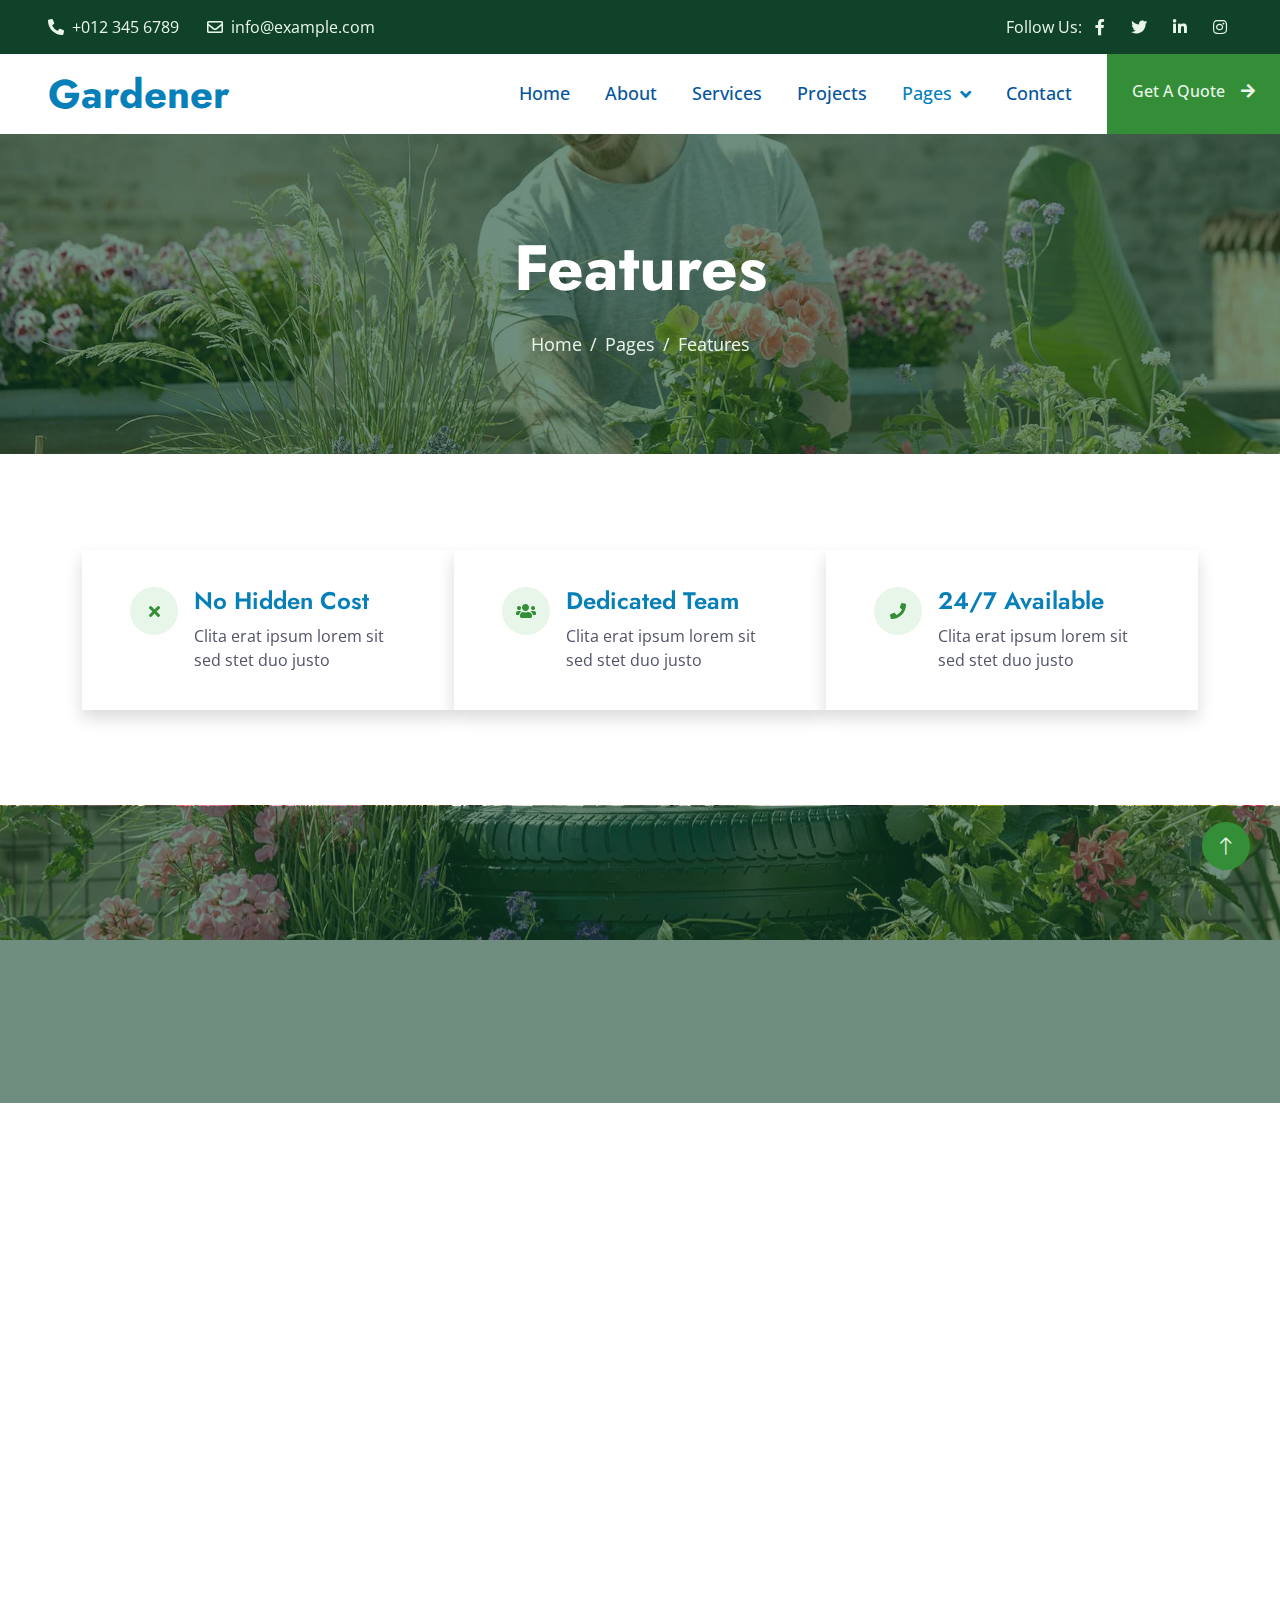
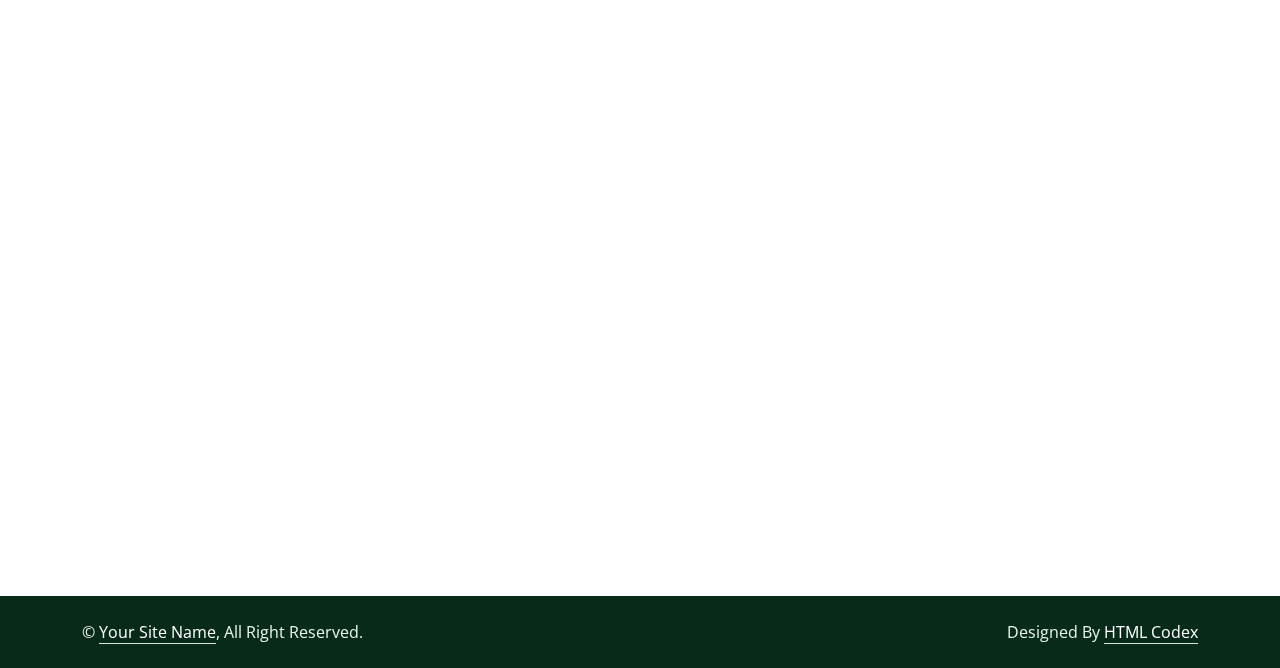
<file: feature.html>
<!DOCTYPE html>
<html lang="en">
  <head>
    <meta charset="utf-8" />
    <title>Omnis Alma</title>
    <meta content="width=device-width, initial-scale=1.0" name="viewport" />
    <meta content="" name="keywords" />
    <meta content="" name="description" />

    <!-- Favicon -->
    <link href="img/favicon.ico" rel="icon" />

    <!-- Google Web Fonts -->
    <link rel="preconnect" href="https://fonts.googleapis.com" />
    <link rel="preconnect" href="https://fonts.gstatic.com" crossorigin />
    <link
      href="https://fonts.googleapis.com/css2?family=Jost:wght@500;600;700&family=Open+Sans:wght@400;500&display=swap"
      rel="stylesheet"
    />

    <!-- Icon Font Stylesheet -->
    <link
      href="https://cdnjs.cloudflare.com/ajax/libs/font-awesome/5.10.0/css/all.min.css"
      rel="stylesheet"
    />
    <link
      href="https://cdn.jsdelivr.net/npm/bootstrap-icons@1.4.1/font/bootstrap-icons.css"
      rel="stylesheet"
    />

    <!-- Libraries Stylesheet -->
    <link href="lib/animate/animate.min.css" rel="stylesheet" />
    <link href="lib/owlcarousel/assets/owl.carousel.min.css" rel="stylesheet" />
    <link href="lib/lightbox/css/lightbox.min.css" rel="stylesheet" />

    <!-- Customized Bootstrap Stylesheet -->
    <link href="css/bootstrap.min.css" rel="stylesheet" />

    <!-- Template Stylesheet -->
    <link href="css/style.css" rel="stylesheet" />
  </head>

  <body>
    <!-- Spinner Start -->
    <div
      id="spinner"
      class="show bg-white position-fixed translate-middle w-100 vh-100 top-50 start-50 d-flex align-items-center justify-content-center"
    >
      <div
        class="spinner-border text-primary"
        role="status"
        style="width: 3rem; height: 3rem"
      ></div>
    </div>
    <!-- Spinner End -->

    <!-- Topbar Start -->
    <div class="container-fluid bg-dark text-light px-0 py-2">
      <div class="row gx-0 d-none d-lg-flex">
        <div class="col-lg-7 px-5 text-start">
          <div class="h-100 d-inline-flex align-items-center me-4">
            <span class="fa fa-phone-alt me-2"></span>
            <span>+012 345 6789</span>
          </div>
          <div class="h-100 d-inline-flex align-items-center">
            <span class="far fa-envelope me-2"></span>
            <span>info@example.com</span>
          </div>
        </div>
        <div class="col-lg-5 px-5 text-end">
          <div class="h-100 d-inline-flex align-items-center mx-n2">
            <span>Follow Us:</span>
            <a class="btn btn-link text-light" href=""
              ><i class="fab fa-facebook-f"></i
            ></a>
            <a class="btn btn-link text-light" href=""
              ><i class="fab fa-twitter"></i
            ></a>
            <a class="btn btn-link text-light" href=""
              ><i class="fab fa-linkedin-in"></i
            ></a>
            <a class="btn btn-link text-light" href=""
              ><i class="fab fa-instagram"></i
            ></a>
          </div>
        </div>
      </div>
    </div>
    <!-- Topbar End -->

    <!-- Navbar Start -->
    <nav class="navbar navbar-expand-lg bg-white navbar-light sticky-top p-0">
      <a
        href="index.html"
        class="navbar-brand d-flex align-items-center px-4 px-lg-5"
      >
        <h1 class="m-0">Gardener</h1>
      </a>
      <button
        type="button"
        class="navbar-toggler me-4"
        data-bs-toggle="collapse"
        data-bs-target="#navbarCollapse"
      >
        <span class="navbar-toggler-icon"></span>
      </button>
      <div class="collapse navbar-collapse" id="navbarCollapse">
        <div class="navbar-nav ms-auto p-4 p-lg-0">
          <a href="index.html" class="nav-item nav-link">Home</a>
          <a href="about.html" class="nav-item nav-link">About</a>
          <a href="service.html" class="nav-item nav-link">Services</a>
          <a href="project.html" class="nav-item nav-link">Projects</a>
          <div class="nav-item dropdown">
            <a
              href="#"
              class="nav-link dropdown-toggle active"
              data-bs-toggle="dropdown"
              >Pages</a
            >
            <div class="dropdown-menu bg-light m-0">
              <a href="feature.html" class="dropdown-item active">Features</a>
              <a href="quote.html" class="dropdown-item">Free Quote</a>
              <a href="team.html" class="dropdown-item">Our Team</a>
              <a href="testimonial.html" class="dropdown-item">Testimonial</a>
              <a href="404.html" class="dropdown-item">404 Page</a>
            </div>
          </div>
          <a href="contact.html" class="nav-item nav-link">Contact</a>
        </div>
        <a
          href=""
          class="btn btn-primary py-4 px-lg-4 rounded-0 d-none d-lg-block"
          >Get A Quote<i class="fa fa-arrow-right ms-3"></i
        ></a>
      </div>
    </nav>
    <!-- Navbar End -->

    <!-- Page Header Start -->
    <div
      class="container-fluid page-header py-5 mb-5 wow fadeIn"
      data-wow-delay="0.1s"
    >
      <div class="container text-center py-5">
        <h1 class="display-3 text-white mb-4 animated slideInDown">Features</h1>
        <nav aria-label="breadcrumb animated slideInDown">
          <ol class="breadcrumb justify-content-center mb-0">
            <li class="breadcrumb-item"><a href="#">Home</a></li>
            <li class="breadcrumb-item"><a href="#">Pages</a></li>
            <li class="breadcrumb-item active" aria-current="page">Features</li>
          </ol>
        </nav>
      </div>
    </div>
    <!-- Page Header End -->

    <!-- Feature Start -->
    <div class="container-fluid py-5">
      <div class="container">
        <div class="row gx-0">
          <div class="col-lg-4 wow fadeIn" data-wow-delay="0.1s">
            <div
              class="bg-white shadow d-flex align-items-center h-100 px-5"
              style="min-height: 160px"
            >
              <div class="d-flex">
                <div
                  class="flex-shrink-0 btn-lg-square rounded-circle bg-light"
                >
                  <i class="fa fa-times text-primary"></i>
                </div>
                <div class="ps-3">
                  <h4>No Hidden Cost</h4>
                  <span>Clita erat ipsum lorem sit sed stet duo justo</span>
                </div>
              </div>
            </div>
          </div>
          <div class="col-lg-4 wow fadeIn" data-wow-delay="0.3s">
            <div
              class="bg-white shadow d-flex align-items-center h-100 px-5"
              style="min-height: 160px"
            >
              <div class="d-flex">
                <div
                  class="flex-shrink-0 btn-lg-square rounded-circle bg-light"
                >
                  <i class="fa fa-users text-primary"></i>
                </div>
                <div class="ps-3">
                  <h4>Dedicated Team</h4>
                  <span>Clita erat ipsum lorem sit sed stet duo justo</span>
                </div>
              </div>
            </div>
          </div>
          <div class="col-lg-4 wow fadeIn" data-wow-delay="0.5s">
            <div
              class="bg-white shadow d-flex align-items-center h-100 px-5"
              style="min-height: 160px"
            >
              <div class="d-flex">
                <div
                  class="flex-shrink-0 btn-lg-square rounded-circle bg-light"
                >
                  <i class="fa fa-phone text-primary"></i>
                </div>
                <div class="ps-3">
                  <h4>24/7 Available</h4>
                  <span>Clita erat ipsum lorem sit sed stet duo justo</span>
                </div>
              </div>
            </div>
          </div>
        </div>
      </div>
    </div>
    <!-- Feature End -->

    <!-- Facts Start -->
    <div
      class="container-fluid facts my-5 py-5"
      data-parallax="scroll"
      data-image-src="img/carousel-1.jpg"
    >
      <div class="container py-5">
        <div class="row g-5">
          <div
            class="col-sm-6 col-lg-3 text-center wow fadeIn"
            data-wow-delay="0.1s"
          >
            <h1 class="display-4 text-white" data-toggle="counter-up">1234</h1>
            <span class="fs-5 fw-semi-bold text-light">Happy Clients</span>
          </div>
          <div
            class="col-sm-6 col-lg-3 text-center wow fadeIn"
            data-wow-delay="0.3s"
          >
            <h1 class="display-4 text-white" data-toggle="counter-up">1234</h1>
            <span class="fs-5 fw-semi-bold text-light">Garden Complated</span>
          </div>
          <div
            class="col-sm-6 col-lg-3 text-center wow fadeIn"
            data-wow-delay="0.5s"
          >
            <h1 class="display-4 text-white" data-toggle="counter-up">1234</h1>
            <span class="fs-5 fw-semi-bold text-light">Dedicated Staff</span>
          </div>
          <div
            class="col-sm-6 col-lg-3 text-center wow fadeIn"
            data-wow-delay="0.7s"
          >
            <h1 class="display-4 text-white" data-toggle="counter-up">1234</h1>
            <span class="fs-5 fw-semi-bold text-light">Awards Achieved</span>
          </div>
        </div>
      </div>
    </div>
    <!-- Facts End -->

    <!-- Features Start -->
    <div class="container-xxl py-5">
      <div class="container">
        <div class="row g-5 align-items-center">
          <div class="col-lg-6 wow fadeInUp" data-wow-delay="0.1s">
            <p class="fs-5 fw-bold text-primary">Why Choosing Us!</p>
            <h1 class="display-5 mb-4">Few Reasons Why People Choosing Us!</h1>
            <p class="mb-4">
              Tempor erat elitr rebum at clita. Diam dolor diam ipsum sit. Aliqu
              diam amet diam et eos. Clita erat ipsum et lorem et sit, sed stet
              lorem sit clita duo justo magna dolore erat amet
            </p>
            <a class="btn btn-primary py-3 px-4" href="">Explore More</a>
          </div>
          <div class="col-lg-6">
            <div class="row g-4 align-items-center">
              <div class="col-md-6">
                <div class="row g-4">
                  <div class="col-12 wow fadeIn" data-wow-delay="0.3s">
                    <div
                      class="text-center rounded py-5 px-4"
                      style="box-shadow: 0 0 45px rgba(0, 0, 0, 0.08)"
                    >
                      <div
                        class="btn-square bg-light rounded-circle mx-auto mb-4"
                        style="width: 90px; height: 90px"
                      >
                        <i class="fa fa-check fa-3x text-primary"></i>
                      </div>
                      <h4 class="mb-0">100% Satisfaction</h4>
                    </div>
                  </div>
                  <div class="col-12 wow fadeIn" data-wow-delay="0.5s">
                    <div
                      class="text-center rounded py-5 px-4"
                      style="box-shadow: 0 0 45px rgba(0, 0, 0, 0.08)"
                    >
                      <div
                        class="btn-square bg-light rounded-circle mx-auto mb-4"
                        style="width: 90px; height: 90px"
                      >
                        <i class="fa fa-users fa-3x text-primary"></i>
                      </div>
                      <h4 class="mb-0">Dedicated Team</h4>
                    </div>
                  </div>
                </div>
              </div>
              <div class="col-md-6 wow fadeIn" data-wow-delay="0.7s">
                <div
                  class="text-center rounded py-5 px-4"
                  style="box-shadow: 0 0 45px rgba(0, 0, 0, 0.08)"
                >
                  <div
                    class="btn-square bg-light rounded-circle mx-auto mb-4"
                    style="width: 90px; height: 90px"
                  >
                    <i class="fa fa-tools fa-3x text-primary"></i>
                  </div>
                  <h4 class="mb-0">Modern Equipment</h4>
                </div>
              </div>
            </div>
          </div>
        </div>
      </div>
    </div>
    <!-- Features End -->

    <!-- Footer Start -->
    <div
      class="container-fluid bg-dark text-light footer mt-5 py-5 wow fadeIn"
      data-wow-delay="0.1s"
    >
      <div class="container py-5">
        <div class="row g-5">
          <div class="col-lg-3 col-md-6">
            <h4 class="text-white mb-4">Our Office</h4>
            <p class="mb-2">
              <i class="fa fa-map-marker-alt me-3"></i>123 Street, New York, USA
            </p>
            <p class="mb-2">
              <i class="fa fa-phone-alt me-3"></i>+012 345 67890
            </p>
            <p class="mb-2">
              <i class="fa fa-envelope me-3"></i>info@example.com
            </p>
            <div class="d-flex pt-2">
              <a
                class="btn btn-square btn-outline-light rounded-circle me-2"
                href=""
                ><i class="fab fa-twitter"></i
              ></a>
              <a
                class="btn btn-square btn-outline-light rounded-circle me-2"
                href=""
                ><i class="fab fa-facebook-f"></i
              ></a>
              <a
                class="btn btn-square btn-outline-light rounded-circle me-2"
                href=""
                ><i class="fab fa-youtube"></i
              ></a>
              <a
                class="btn btn-square btn-outline-light rounded-circle me-2"
                href=""
                ><i class="fab fa-linkedin-in"></i
              ></a>
            </div>
          </div>
          <div class="col-lg-3 col-md-6">
            <h4 class="text-white mb-4">Services</h4>
            <a class="btn btn-link" href="">Landscaping</a>
            <a class="btn btn-link" href="">Pruning plants</a>
            <a class="btn btn-link" href="">Urban Gardening</a>
            <a class="btn btn-link" href="">Garden Maintenance</a>
            <a class="btn btn-link" href="">Green Technology</a>
          </div>
          <div class="col-lg-3 col-md-6">
            <h4 class="text-white mb-4">Quick Links</h4>
            <a class="btn btn-link" href="">About Us</a>
            <a class="btn btn-link" href="">Contact Us</a>
            <a class="btn btn-link" href="">Our Services</a>
            <a class="btn btn-link" href="">Terms & Condition</a>
            <a class="btn btn-link" href="">Support</a>
          </div>
          <div class="col-lg-3 col-md-6">
            <h4 class="text-white mb-4">Newsletter</h4>
            <p>Dolor amet sit justo amet elitr clita ipsum elitr est.</p>
            <div class="position-relative w-100">
              <input
                class="form-control bg-light border-light w-100 py-3 ps-4 pe-5"
                type="text"
                placeholder="Your email"
              />
              <button
                type="button"
                class="btn btn-primary py-2 position-absolute top-0 end-0 mt-2 me-2"
              >
                SignUp
              </button>
            </div>
          </div>
        </div>
      </div>
    </div>
    <!-- Footer End -->

    <!-- Copyright Start -->
    <div class="container-fluid copyright py-4">
      <div class="container">
        <div class="row">
          <div class="col-md-6 text-center text-md-start mb-3 mb-md-0">
            &copy; <a class="border-bottom" href="#">Your Site Name</a>, All
            Right Reserved.
          </div>
          <div class="col-md-6 text-center text-md-end">
            <!--/*** This template is free as long as you keep the footer author’s credit link/attribution link/backlink. If you'd like to use the template without the footer author’s credit link/attribution link/backlink, you can purchase the Credit Removal License from "https://htmlcodex.com/credit-removal". Thank you for your support. ***/-->
            Designed By
            <a class="border-bottom" href="https://htmlcodex.com">HTML Codex</a>
          </div>
        </div>
      </div>
    </div>
    <!-- Copyright End -->

    <!-- Back to Top -->
    <a
      href="#"
      class="btn btn-lg btn-primary btn-lg-square rounded-circle back-to-top"
      ><i class="bi bi-arrow-up"></i
    ></a>

    <!-- JavaScript Libraries -->
    <script src="https://code.jquery.com/jquery-3.4.1.min.js"></script>
    <script src="https://cdn.jsdelivr.net/npm/bootstrap@5.0.0/dist/js/bootstrap.bundle.min.js"></script>
    <script src="lib/wow/wow.min.js"></script>
    <script src="lib/easing/easing.min.js"></script>
    <script src="lib/waypoints/waypoints.min.js"></script>
    <script src="lib/owlcarousel/owl.carousel.min.js"></script>
    <script src="lib/counterup/counterup.min.js"></script>
    <script src="lib/parallax/parallax.min.js"></script>
    <script src="lib/isotope/isotope.pkgd.min.js"></script>
    <script src="lib/lightbox/js/lightbox.min.js"></script>

    <!-- Template Javascript -->
    <script src="js/main.js"></script>
  </body>
</html>
</file>
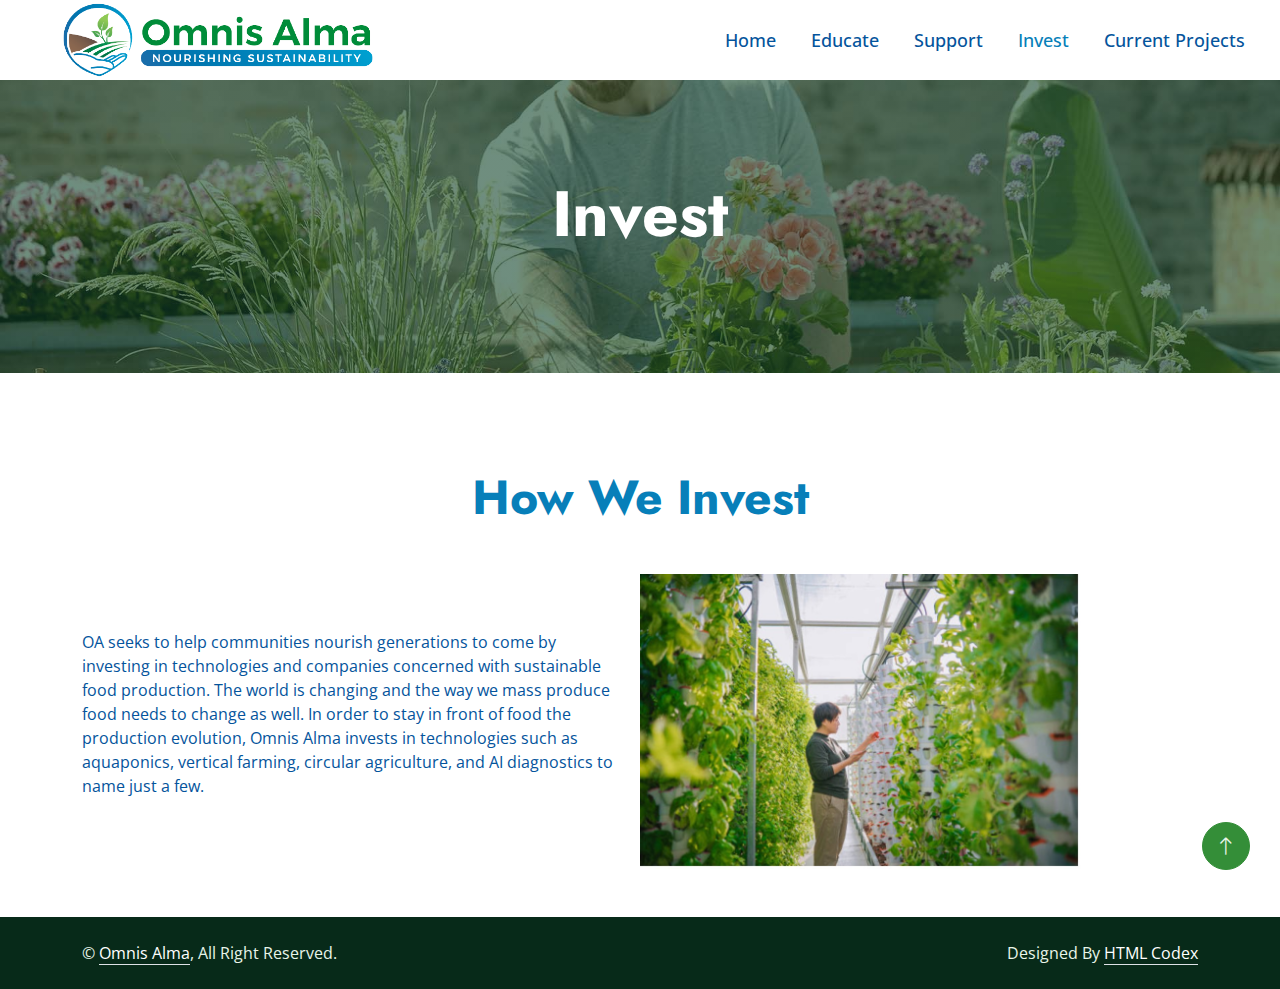
<file: invest.html>
<!DOCTYPE html>
<html lang="en">
  <head>
    <meta charset="utf-8" />
    <title>Omnis Alma</title>
    <meta content="width=device-width, initial-scale=1.0" name="viewport" />
    <meta content="" name="keywords" />
    <meta content="" name="description" />

    <!-- Favicon -->
    <link href="img/favicon.ico" rel="icon" />

    <!-- Google Web Fonts -->
    <link rel="preconnect" href="https://fonts.googleapis.com" />
    <link rel="preconnect" href="https://fonts.gstatic.com" crossorigin />
    <link
      href="https://fonts.googleapis.com/css2?family=Jost:wght@500;600;700&family=Open+Sans:wght@400;500&display=swap"
      rel="stylesheet"
    />

    <!-- Icon Font Stylesheet -->
    <link
      href="https://cdnjs.cloudflare.com/ajax/libs/font-awesome/5.10.0/css/all.min.css"
      rel="stylesheet"
    />
    <link
      href="https://cdn.jsdelivr.net/npm/bootstrap-icons@1.4.1/font/bootstrap-icons.css"
      rel="stylesheet"
    />

    <!-- Libraries Stylesheet -->
    <link href="lib/animate/animate.min.css" rel="stylesheet" />
    <link href="lib/owlcarousel/assets/owl.carousel.min.css" rel="stylesheet" />
    <link href="lib/lightbox/css/lightbox.min.css" rel="stylesheet" />

    <!-- Customized Bootstrap Stylesheet -->
    <link href="css/bootstrap.min.css" rel="stylesheet" />

    <!-- Template Stylesheet -->
    <link href="css/style.css" rel="stylesheet" />
  </head>

  <body>
    <!-- Spinner Start -->
    <div
      id="spinner"
      class="show bg-white position-fixed translate-middle w-100 vh-100 top-50 start-50 d-flex align-items-center justify-content-center"
    >
      <div
        class="spinner-border text-primary"
        role="status"
        style="width: 3rem; height: 3rem"
      ></div>
    </div>
    <!-- Spinner End -->

    <!-- Navbar Start -->
    <nav class="navbar navbar-expand-lg bg-white navbar-light sticky-top p-0">
      <a
        href="index.html"
        class="navbar-brand d-flex align-items-center px-4 px-lg-5"
      >
        <img
          src="img/omnis_alma_slogan_nobg.png"
          height="auto"
          style="max-height: 200px"
        />
        <!--<h1 class="m-0">Omnis Alma</h1>-->
      </a>
      <button
        type="button"
        class="navbar-toggler me-4"
        data-bs-toggle="collapse"
        data-bs-target="#navbarCollapse"
      >
        <span class="navbar-toggler-icon"></span>
      </button>
      <div class="collapse navbar-collapse" id="navbarCollapse">
        <div class="navbar-nav ms-auto p-4 p-lg-0">
          <a href="index.html" class="nav-item nav-link">Home</a>
          <a href="educate.html" class="nav-item nav-link">Educate</a>
          <a href="support.html" class="nav-item nav-link">Support</a>
          <a href="invest.html" class="nav-item nav-link active">Invest</a>
          <!--<div class="nav-item dropdown">
            <a
              href="#"
              class="nav-link dropdown-toggle"
              data-bs-toggle="dropdown"
              >Pages</a
            >
            <div class="dropdown-menu bg-light m-0">
              <a href="feature.html" class="dropdown-item">Features</a>
              <a href="quote.html" class="dropdown-item">Free Quote</a>
              <a href="team.html" class="dropdown-item">Our Team</a>
              <a href="testimonial.html" class="dropdown-item">Testimonial</a>
              <a href="404.html" class="dropdown-item">404 Page</a>
            </div>
          </div>-->
          <a href="projects.html" class="nav-item nav-link">Current Projects</a>
        </div>
        <!--<a
          href=""
          class="btn btn-primary py-4 px-lg-4 rounded-0 d-none d-lg-block"
          >Get A Quote<i class="fa fa-arrow-right ms-3"></i
        ></a>-->
      </div>
    </nav>
    <!-- Navbar End -->

    <!-- Page Header Start -->
    <div
      class="container-fluid page-header py-5 mb-5 wow fadeIn"
      data-wow-delay="0.1s"
    >
      <div class="container text-center py-5">
        <h1 class="display-3 text-white mb-4 animated slideInDown">Invest</h1>
      </div>
    </div>
    <!-- Page Header End -->

    <!-- Invest Start -->
    <div class="container-xxl py-5">
      <div class="container">
        <div
          class="text-center mx-auto wow fadeInUp"
          data-wow-delay="0.1s"
          style="max-width: 500px"
        >
          <!--<p class="fs-5 fw-bold text-primary">Our Services</p>-->
          <h1 class="display-5 mb-5">How We Invest</h1>
        </div>
        <div
          class="col-lg-12 col-md-12 wow fadeInUp row align-items-center"
          data-wow-delay="0.3s"
        >
          <p class="col-md-6" style="color: #04549c">
            OA seeks to help communities nourish generations to come by
            investing in technologies and companies concerned with sustainable
            food production. The world is changing and the way we mass produce
            food needs to change as well. In order to stay in front of food the
            production evolution, Omnis Alma invests in technologies such as
            aquaponics, vertical farming, circular agriculture, and AI
            diagnostics to name just a few.
          </p>
          <img src="/img/checking-plants.jpg" class="img-fluid col-md-5" />
        </div>
        <!--<div class="row g-4">
          <div class="col-lg-4 col-md-6 wow fadeInUp" data-wow-delay="0.1s">
            <div class="service-item rounded d-flex h-100">
              <div class="service-img rounded">
                <img class="img-fluid" src="img/service-1.jpg" alt="" />
              </div>
              <div class="service-text rounded p-5">
                <div class="btn-square rounded-circle mx-auto mb-3">
                  <img class="img-fluid" src="img/icon/icon-3.png" alt="Icon" />
                </div>
                <h4 class="mb-3">Landscaping</h4>
                <p class="mb-4">
                  Erat ipsum justo amet duo et elitr dolor, est duo duo eos
                  lorem sed diam stet diam sed stet.
                </p>
                <a class="btn btn-sm" href=""
                  ><i class="fa fa-plus text-primary me-2"></i>Read More</a
                >
              </div>
            </div>
          </div>
          <div class="col-lg-4 col-md-6 wow fadeInUp" data-wow-delay="0.3s">
            <div class="service-item rounded d-flex h-100">
              <div class="service-img rounded">
                <img class="img-fluid" src="img/service-2.jpg" alt="" />
              </div>
              <div class="service-text rounded p-5">
                <div class="btn-square rounded-circle mx-auto mb-3">
                  <img class="img-fluid" src="img/icon/icon-6.png" alt="Icon" />
                </div>
                <h4 class="mb-3">Pruning plants</h4>
                <p class="mb-4">
                  Erat ipsum justo amet duo et elitr dolor, est duo duo eos
                  lorem sed diam stet diam sed stet.
                </p>
                <a class="btn btn-sm" href=""
                  ><i class="fa fa-plus text-primary me-2"></i>Read More</a
                >
              </div>
            </div>
          </div>
          <div class="col-lg-4 col-md-6 wow fadeInUp" data-wow-delay="0.5s">
            <div class="service-item rounded d-flex h-100">
              <div class="service-img rounded">
                <img class="img-fluid" src="img/service-3.jpg" alt="" />
              </div>
              <div class="service-text rounded p-5">
                <div class="btn-square rounded-circle mx-auto mb-3">
                  <img class="img-fluid" src="img/icon/icon-5.png" alt="Icon" />
                </div>
                <h4 class="mb-3">Irrigation & Drainage</h4>
                <p class="mb-4">
                  Erat ipsum justo amet duo et elitr dolor, est duo duo eos
                  lorem sed diam stet diam sed stet.
                </p>
                <a class="btn btn-sm" href=""
                  ><i class="fa fa-plus text-primary me-2"></i>Read More</a
                >
              </div>
            </div>
          </div>
          <div class="col-lg-4 col-md-6 wow fadeInUp" data-wow-delay="0.1s">
            <div class="service-item rounded d-flex h-100">
              <div class="service-img rounded">
                <img class="img-fluid" src="img/service-4.jpg" alt="" />
              </div>
              <div class="service-text rounded p-5">
                <div class="btn-square rounded-circle mx-auto mb-3">
                  <img class="img-fluid" src="img/icon/icon-4.png" alt="Icon" />
                </div>
                <h4 class="mb-3">Garden Maintenance</h4>
                <p class="mb-4">
                  Erat ipsum justo amet duo et elitr dolor, est duo duo eos
                  lorem sed diam stet diam sed stet.
                </p>
                <a class="btn btn-sm" href=""
                  ><i class="fa fa-plus text-primary me-2"></i>Read More</a
                >
              </div>
            </div>
          </div>
          <div class="col-lg-4 col-md-6 wow fadeInUp" data-wow-delay="0.3s">
            <div class="service-item rounded d-flex h-100">
              <div class="service-img rounded">
                <img class="img-fluid" src="img/service-5.jpg" alt="" />
              </div>
              <div class="service-text rounded p-5">
                <div class="btn-square rounded-circle mx-auto mb-3">
                  <img class="img-fluid" src="img/icon/icon-8.png" alt="Icon" />
                </div>
                <h4 class="mb-3">Green Technology</h4>
                <p class="mb-4">
                  Erat ipsum justo amet duo et elitr dolor, est duo duo eos
                  lorem sed diam stet diam sed stet.
                </p>
                <a class="btn btn-sm" href=""
                  ><i class="fa fa-plus text-primary me-2"></i>Read More</a
                >
              </div>
            </div>
          </div>
          <div class="col-lg-4 col-md-6 wow fadeInUp" data-wow-delay="0.5s">
            <div class="service-item rounded d-flex h-100">
              <div class="service-img rounded">
                <img class="img-fluid" src="img/service-6.jpg" alt="" />
              </div>
              <div class="service-text rounded p-5">
                <div class="btn-square rounded-circle mx-auto mb-3">
                  <img class="img-fluid" src="img/icon/icon-2.png" alt="Icon" />
                </div>
                <h4 class="mb-3">Urban Gardening</h4>
                <p class="mb-4">
                  Erat ipsum justo amet duo et elitr dolor, est duo duo eos
                  lorem sed diam stet diam sed stet.
                </p>
                <a class="btn btn-sm" href=""
                  ><i class="fa fa-plus text-primary me-2"></i>Read More</a
                >
              </div>
            </div>
          </div>
        </div>-->
      </div>
    </div>
    <!-- Invest End -->

    <!-- Copyright Start -->
    <div class="container-fluid copyright py-4">
      <div class="container">
        <div class="row">
          <div class="col-md-6 text-center text-md-start mb-3 mb-md-0">
            &copy; <a class="border-bottom" href="#">Omnis Alma</a>, All Right
            Reserved.
          </div>
          <div class="col-md-6 text-center text-md-end">
            <!--/*** This template is free as long as you keep the footer author’s credit link/attribution link/backlink. If you'd like to use the template without the footer author’s credit link/attribution link/backlink, you can purchase the Credit Removal License from "https://htmlcodex.com/credit-removal". Thank you for your support. ***/-->
            Designed By
            <a class="border-bottom" href="https://htmlcodex.com">HTML Codex</a>
          </div>
        </div>
      </div>
    </div>
    <!-- Copyright End -->

    <!-- Back to Top -->
    <a
      href="#"
      class="btn btn-lg btn-primary btn-lg-square rounded-circle back-to-top"
      ><i class="bi bi-arrow-up"></i
    ></a>

    <!-- JavaScript Libraries -->
    <script src="https://code.jquery.com/jquery-3.4.1.min.js"></script>
    <script src="https://cdn.jsdelivr.net/npm/bootstrap@5.0.0/dist/js/bootstrap.bundle.min.js"></script>
    <script src="lib/wow/wow.min.js"></script>
    <script src="lib/easing/easing.min.js"></script>
    <script src="lib/waypoints/waypoints.min.js"></script>
    <script src="lib/owlcarousel/owl.carousel.min.js"></script>
    <script src="lib/counterup/counterup.min.js"></script>
    <script src="lib/parallax/parallax.min.js"></script>
    <script src="lib/isotope/isotope.pkgd.min.js"></script>
    <script src="lib/lightbox/js/lightbox.min.js"></script>

    <!-- Template Javascript -->
    <script src="js/main.js"></script>
  </body>
</html>
</file>
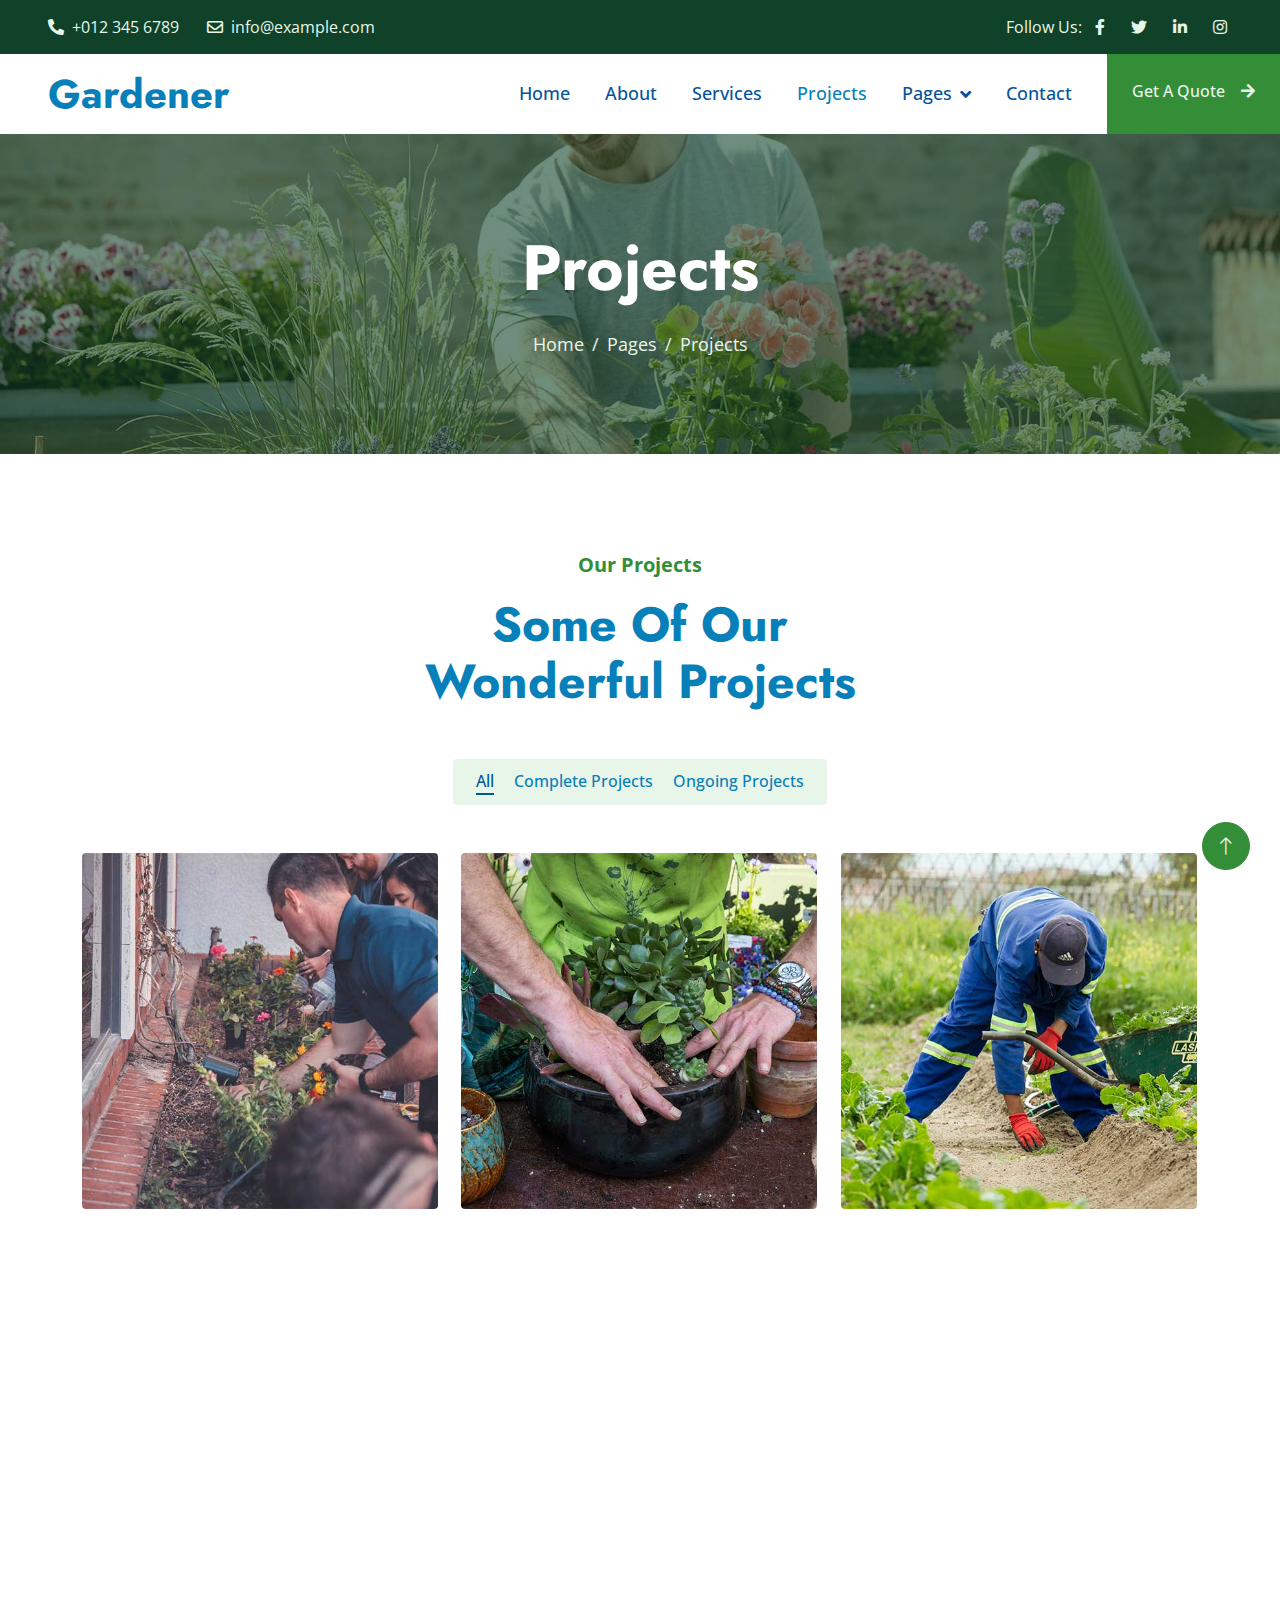
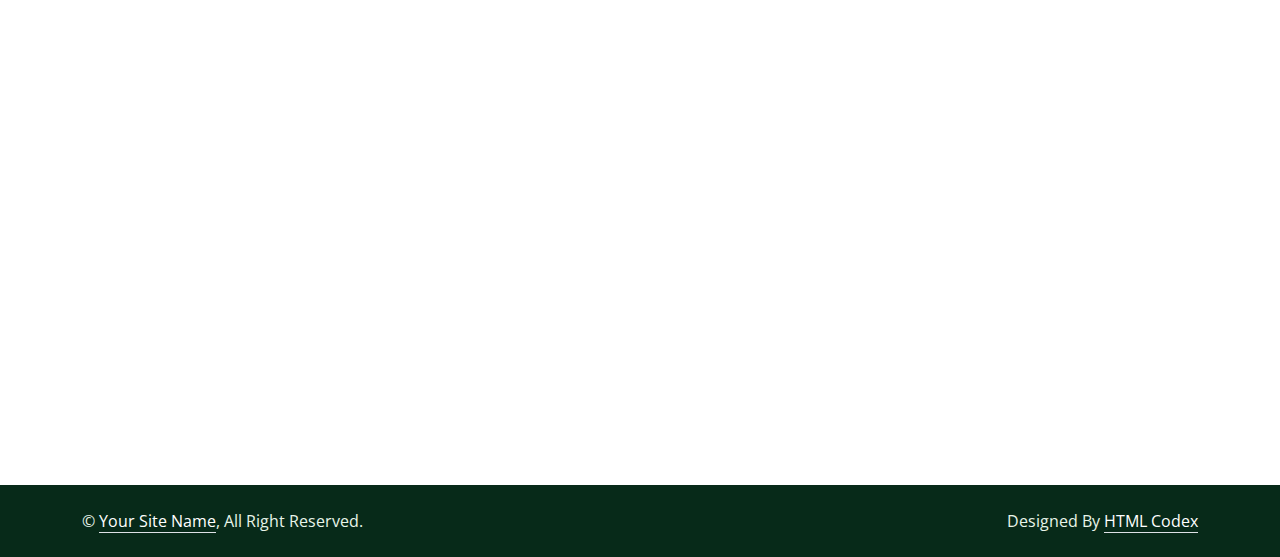
<file: project.html>
<!DOCTYPE html>
<html lang="en">
  <head>
    <meta charset="utf-8" />
    <title>Omnis Alma</title>
    <meta content="width=device-width, initial-scale=1.0" name="viewport" />
    <meta content="" name="keywords" />
    <meta content="" name="description" />

    <!-- Favicon -->
    <link href="img/favicon.ico" rel="icon" />

    <!-- Google Web Fonts -->
    <link rel="preconnect" href="https://fonts.googleapis.com" />
    <link rel="preconnect" href="https://fonts.gstatic.com" crossorigin />
    <link
      href="https://fonts.googleapis.com/css2?family=Jost:wght@500;600;700&family=Open+Sans:wght@400;500&display=swap"
      rel="stylesheet"
    />

    <!-- Icon Font Stylesheet -->
    <link
      href="https://cdnjs.cloudflare.com/ajax/libs/font-awesome/5.10.0/css/all.min.css"
      rel="stylesheet"
    />
    <link
      href="https://cdn.jsdelivr.net/npm/bootstrap-icons@1.4.1/font/bootstrap-icons.css"
      rel="stylesheet"
    />

    <!-- Libraries Stylesheet -->
    <link href="lib/animate/animate.min.css" rel="stylesheet" />
    <link href="lib/owlcarousel/assets/owl.carousel.min.css" rel="stylesheet" />
    <link href="lib/lightbox/css/lightbox.min.css" rel="stylesheet" />

    <!-- Customized Bootstrap Stylesheet -->
    <link href="css/bootstrap.min.css" rel="stylesheet" />

    <!-- Template Stylesheet -->
    <link href="css/style.css" rel="stylesheet" />
  </head>

  <body>
    <!-- Spinner Start -->
    <div
      id="spinner"
      class="show bg-white position-fixed translate-middle w-100 vh-100 top-50 start-50 d-flex align-items-center justify-content-center"
    >
      <div
        class="spinner-border text-primary"
        role="status"
        style="width: 3rem; height: 3rem"
      ></div>
    </div>
    <!-- Spinner End -->

    <!-- Topbar Start -->
    <div class="container-fluid bg-dark text-light px-0 py-2">
      <div class="row gx-0 d-none d-lg-flex">
        <div class="col-lg-7 px-5 text-start">
          <div class="h-100 d-inline-flex align-items-center me-4">
            <span class="fa fa-phone-alt me-2"></span>
            <span>+012 345 6789</span>
          </div>
          <div class="h-100 d-inline-flex align-items-center">
            <span class="far fa-envelope me-2"></span>
            <span>info@example.com</span>
          </div>
        </div>
        <div class="col-lg-5 px-5 text-end">
          <div class="h-100 d-inline-flex align-items-center mx-n2">
            <span>Follow Us:</span>
            <a class="btn btn-link text-light" href=""
              ><i class="fab fa-facebook-f"></i
            ></a>
            <a class="btn btn-link text-light" href=""
              ><i class="fab fa-twitter"></i
            ></a>
            <a class="btn btn-link text-light" href=""
              ><i class="fab fa-linkedin-in"></i
            ></a>
            <a class="btn btn-link text-light" href=""
              ><i class="fab fa-instagram"></i
            ></a>
          </div>
        </div>
      </div>
    </div>
    <!-- Topbar End -->

    <!-- Navbar Start -->
    <nav class="navbar navbar-expand-lg bg-white navbar-light sticky-top p-0">
      <a
        href="index.html"
        class="navbar-brand d-flex align-items-center px-4 px-lg-5"
      >
        <h1 class="m-0">Gardener</h1>
      </a>
      <button
        type="button"
        class="navbar-toggler me-4"
        data-bs-toggle="collapse"
        data-bs-target="#navbarCollapse"
      >
        <span class="navbar-toggler-icon"></span>
      </button>
      <div class="collapse navbar-collapse" id="navbarCollapse">
        <div class="navbar-nav ms-auto p-4 p-lg-0">
          <a href="index.html" class="nav-item nav-link">Home</a>
          <a href="about.html" class="nav-item nav-link">About</a>
          <a href="service.html" class="nav-item nav-link">Services</a>
          <a href="project.html" class="nav-item nav-link active">Projects</a>
          <div class="nav-item dropdown">
            <a
              href="#"
              class="nav-link dropdown-toggle"
              data-bs-toggle="dropdown"
              >Pages</a
            >
            <div class="dropdown-menu bg-light m-0">
              <a href="feature.html" class="dropdown-item">Features</a>
              <a href="quote.html" class="dropdown-item">Free Quote</a>
              <a href="team.html" class="dropdown-item">Our Team</a>
              <a href="testimonial.html" class="dropdown-item">Testimonial</a>
              <a href="404.html" class="dropdown-item">404 Page</a>
            </div>
          </div>
          <a href="contact.html" class="nav-item nav-link">Contact</a>
        </div>
        <a
          href=""
          class="btn btn-primary py-4 px-lg-4 rounded-0 d-none d-lg-block"
          >Get A Quote<i class="fa fa-arrow-right ms-3"></i
        ></a>
      </div>
    </nav>
    <!-- Navbar End -->

    <!-- Page Header Start -->
    <div
      class="container-fluid page-header py-5 mb-5 wow fadeIn"
      data-wow-delay="0.1s"
    >
      <div class="container text-center py-5">
        <h1 class="display-3 text-white mb-4 animated slideInDown">Projects</h1>
        <nav aria-label="breadcrumb animated slideInDown">
          <ol class="breadcrumb justify-content-center mb-0">
            <li class="breadcrumb-item"><a href="#">Home</a></li>
            <li class="breadcrumb-item"><a href="#">Pages</a></li>
            <li class="breadcrumb-item active" aria-current="page">Projects</li>
          </ol>
        </nav>
      </div>
    </div>
    <!-- Page Header End -->

    <!-- Projects Start -->
    <div class="container-xxl py-5">
      <div class="container">
        <div
          class="text-center mx-auto wow fadeInUp"
          data-wow-delay="0.1s"
          style="max-width: 500px"
        >
          <p class="fs-5 fw-bold text-primary">Our Projects</p>
          <h1 class="display-5 mb-5">Some Of Our Wonderful Projects</h1>
        </div>
        <div class="row wow fadeInUp" data-wow-delay="0.3s">
          <div class="col-12 text-center">
            <ul class="list-inline rounded mb-5" id="portfolio-flters">
              <li class="mx-2 active" data-filter="*">All</li>
              <li class="mx-2" data-filter=".first">Complete Projects</li>
              <li class="mx-2" data-filter=".second">Ongoing Projects</li>
            </ul>
          </div>
        </div>
        <div class="row g-4 portfolio-container">
          <div
            class="col-lg-4 col-md-6 portfolio-item first wow fadeInUp"
            data-wow-delay="0.1s"
          >
            <div class="portfolio-inner rounded">
              <img class="img-fluid" src="img/service-1.jpg" alt="" />
              <div class="portfolio-text">
                <h4 class="text-white mb-4">Landscaping</h4>
                <div class="d-flex">
                  <a
                    class="btn btn-lg-square rounded-circle mx-2"
                    href="img/service-1.jpg"
                    data-lightbox="portfolio"
                    ><i class="fa fa-eye"></i
                  ></a>
                  <a class="btn btn-lg-square rounded-circle mx-2" href=""
                    ><i class="fa fa-link"></i
                  ></a>
                </div>
              </div>
            </div>
          </div>
          <div
            class="col-lg-4 col-md-6 portfolio-item second wow fadeInUp"
            data-wow-delay="0.3s"
          >
            <div class="portfolio-inner rounded">
              <img class="img-fluid" src="img/service-2.jpg" alt="" />
              <div class="portfolio-text">
                <h4 class="text-white mb-4">Pruning plants</h4>
                <div class="d-flex">
                  <a
                    class="btn btn-lg-square rounded-circle mx-2"
                    href="img/service-2.jpg"
                    data-lightbox="portfolio"
                    ><i class="fa fa-eye"></i
                  ></a>
                  <a class="btn btn-lg-square rounded-circle mx-2" href=""
                    ><i class="fa fa-link"></i
                  ></a>
                </div>
              </div>
            </div>
          </div>
          <div
            class="col-lg-4 col-md-6 portfolio-item first wow fadeInUp"
            data-wow-delay="0.5s"
          >
            <div class="portfolio-inner rounded">
              <img class="img-fluid" src="img/service-3.jpg" alt="" />
              <div class="portfolio-text">
                <h4 class="text-white mb-4">Irrigation & Drainage</h4>
                <div class="d-flex">
                  <a
                    class="btn btn-lg-square rounded-circle mx-2"
                    href="img/service-3.jpg"
                    data-lightbox="portfolio"
                    ><i class="fa fa-eye"></i
                  ></a>
                  <a class="btn btn-lg-square rounded-circle mx-2" href=""
                    ><i class="fa fa-link"></i
                  ></a>
                </div>
              </div>
            </div>
          </div>
          <div
            class="col-lg-4 col-md-6 portfolio-item second wow fadeInUp"
            data-wow-delay="0.1s"
          >
            <div class="portfolio-inner rounded">
              <img class="img-fluid" src="img/service-4.jpg" alt="" />
              <div class="portfolio-text">
                <h4 class="text-white mb-4">Garden Maintenance</h4>
                <div class="d-flex">
                  <a
                    class="btn btn-lg-square rounded-circle mx-2"
                    href="img/service-4.jpg"
                    data-lightbox="portfolio"
                    ><i class="fa fa-eye"></i
                  ></a>
                  <a class="btn btn-lg-square rounded-circle mx-2" href=""
                    ><i class="fa fa-link"></i
                  ></a>
                </div>
              </div>
            </div>
          </div>
          <div
            class="col-lg-4 col-md-6 portfolio-item first wow fadeInUp"
            data-wow-delay="0.3s"
          >
            <div class="portfolio-inner rounded">
              <img class="img-fluid" src="img/service-5.jpg" alt="" />
              <div class="portfolio-text">
                <h4 class="text-white mb-4">Green Technology</h4>
                <div class="d-flex">
                  <a
                    class="btn btn-lg-square rounded-circle mx-2"
                    href="img/service-5.jpg"
                    data-lightbox="portfolio"
                    ><i class="fa fa-eye"></i
                  ></a>
                  <a class="btn btn-lg-square rounded-circle mx-2" href=""
                    ><i class="fa fa-link"></i
                  ></a>
                </div>
              </div>
            </div>
          </div>
          <div
            class="col-lg-4 col-md-6 portfolio-item second wow fadeInUp"
            data-wow-delay="0.5s"
          >
            <div class="portfolio-inner rounded">
              <img class="img-fluid" src="img/service-6.jpg" alt="" />
              <div class="portfolio-text">
                <h4 class="text-white mb-4">Urban Gardening</h4>
                <div class="d-flex">
                  <a
                    class="btn btn-lg-square rounded-circle mx-2"
                    href="img/service-6.jpg"
                    data-lightbox="portfolio"
                    ><i class="fa fa-eye"></i
                  ></a>
                  <a class="btn btn-lg-square rounded-circle mx-2" href=""
                    ><i class="fa fa-link"></i
                  ></a>
                </div>
              </div>
            </div>
          </div>
        </div>
      </div>
    </div>
    <!-- Projects End -->

    <!-- Footer Start -->
    <div
      class="container-fluid bg-dark text-light footer mt-5 py-5 wow fadeIn"
      data-wow-delay="0.1s"
    >
      <div class="container py-5">
        <div class="row g-5">
          <div class="col-lg-3 col-md-6">
            <h4 class="text-white mb-4">Our Office</h4>
            <p class="mb-2">
              <i class="fa fa-map-marker-alt me-3"></i>123 Street, New York, USA
            </p>
            <p class="mb-2">
              <i class="fa fa-phone-alt me-3"></i>+012 345 67890
            </p>
            <p class="mb-2">
              <i class="fa fa-envelope me-3"></i>info@example.com
            </p>
            <div class="d-flex pt-2">
              <a
                class="btn btn-square btn-outline-light rounded-circle me-2"
                href=""
                ><i class="fab fa-twitter"></i
              ></a>
              <a
                class="btn btn-square btn-outline-light rounded-circle me-2"
                href=""
                ><i class="fab fa-facebook-f"></i
              ></a>
              <a
                class="btn btn-square btn-outline-light rounded-circle me-2"
                href=""
                ><i class="fab fa-youtube"></i
              ></a>
              <a
                class="btn btn-square btn-outline-light rounded-circle me-2"
                href=""
                ><i class="fab fa-linkedin-in"></i
              ></a>
            </div>
          </div>
          <div class="col-lg-3 col-md-6">
            <h4 class="text-white mb-4">Services</h4>
            <a class="btn btn-link" href="">Landscaping</a>
            <a class="btn btn-link" href="">Pruning plants</a>
            <a class="btn btn-link" href="">Urban Gardening</a>
            <a class="btn btn-link" href="">Garden Maintenance</a>
            <a class="btn btn-link" href="">Green Technology</a>
          </div>
          <div class="col-lg-3 col-md-6">
            <h4 class="text-white mb-4">Quick Links</h4>
            <a class="btn btn-link" href="">About Us</a>
            <a class="btn btn-link" href="">Contact Us</a>
            <a class="btn btn-link" href="">Our Services</a>
            <a class="btn btn-link" href="">Terms & Condition</a>
            <a class="btn btn-link" href="">Support</a>
          </div>
          <div class="col-lg-3 col-md-6">
            <h4 class="text-white mb-4">Newsletter</h4>
            <p>Dolor amet sit justo amet elitr clita ipsum elitr est.</p>
            <div class="position-relative w-100">
              <input
                class="form-control bg-light border-light w-100 py-3 ps-4 pe-5"
                type="text"
                placeholder="Your email"
              />
              <button
                type="button"
                class="btn btn-primary py-2 position-absolute top-0 end-0 mt-2 me-2"
              >
                SignUp
              </button>
            </div>
          </div>
        </div>
      </div>
    </div>
    <!-- Footer End -->

    <!-- Copyright Start -->
    <div class="container-fluid copyright py-4">
      <div class="container">
        <div class="row">
          <div class="col-md-6 text-center text-md-start mb-3 mb-md-0">
            &copy; <a class="border-bottom" href="#">Your Site Name</a>, All
            Right Reserved.
          </div>
          <div class="col-md-6 text-center text-md-end">
            <!--/*** This template is free as long as you keep the footer author’s credit link/attribution link/backlink. If you'd like to use the template without the footer author’s credit link/attribution link/backlink, you can purchase the Credit Removal License from "https://htmlcodex.com/credit-removal". Thank you for your support. ***/-->
            Designed By
            <a class="border-bottom" href="https://htmlcodex.com">HTML Codex</a>
          </div>
        </div>
      </div>
    </div>
    <!-- Copyright End -->

    <!-- Back to Top -->
    <a
      href="#"
      class="btn btn-lg btn-primary btn-lg-square rounded-circle back-to-top"
      ><i class="bi bi-arrow-up"></i
    ></a>

    <!-- JavaScript Libraries -->
    <script src="https://code.jquery.com/jquery-3.4.1.min.js"></script>
    <script src="https://cdn.jsdelivr.net/npm/bootstrap@5.0.0/dist/js/bootstrap.bundle.min.js"></script>
    <script src="lib/wow/wow.min.js"></script>
    <script src="lib/easing/easing.min.js"></script>
    <script src="lib/waypoints/waypoints.min.js"></script>
    <script src="lib/owlcarousel/owl.carousel.min.js"></script>
    <script src="lib/counterup/counterup.min.js"></script>
    <script src="lib/parallax/parallax.min.js"></script>
    <script src="lib/isotope/isotope.pkgd.min.js"></script>
    <script src="lib/lightbox/js/lightbox.min.js"></script>

    <!-- Template Javascript -->
    <script src="js/main.js"></script>
  </body>
</html>
</file>
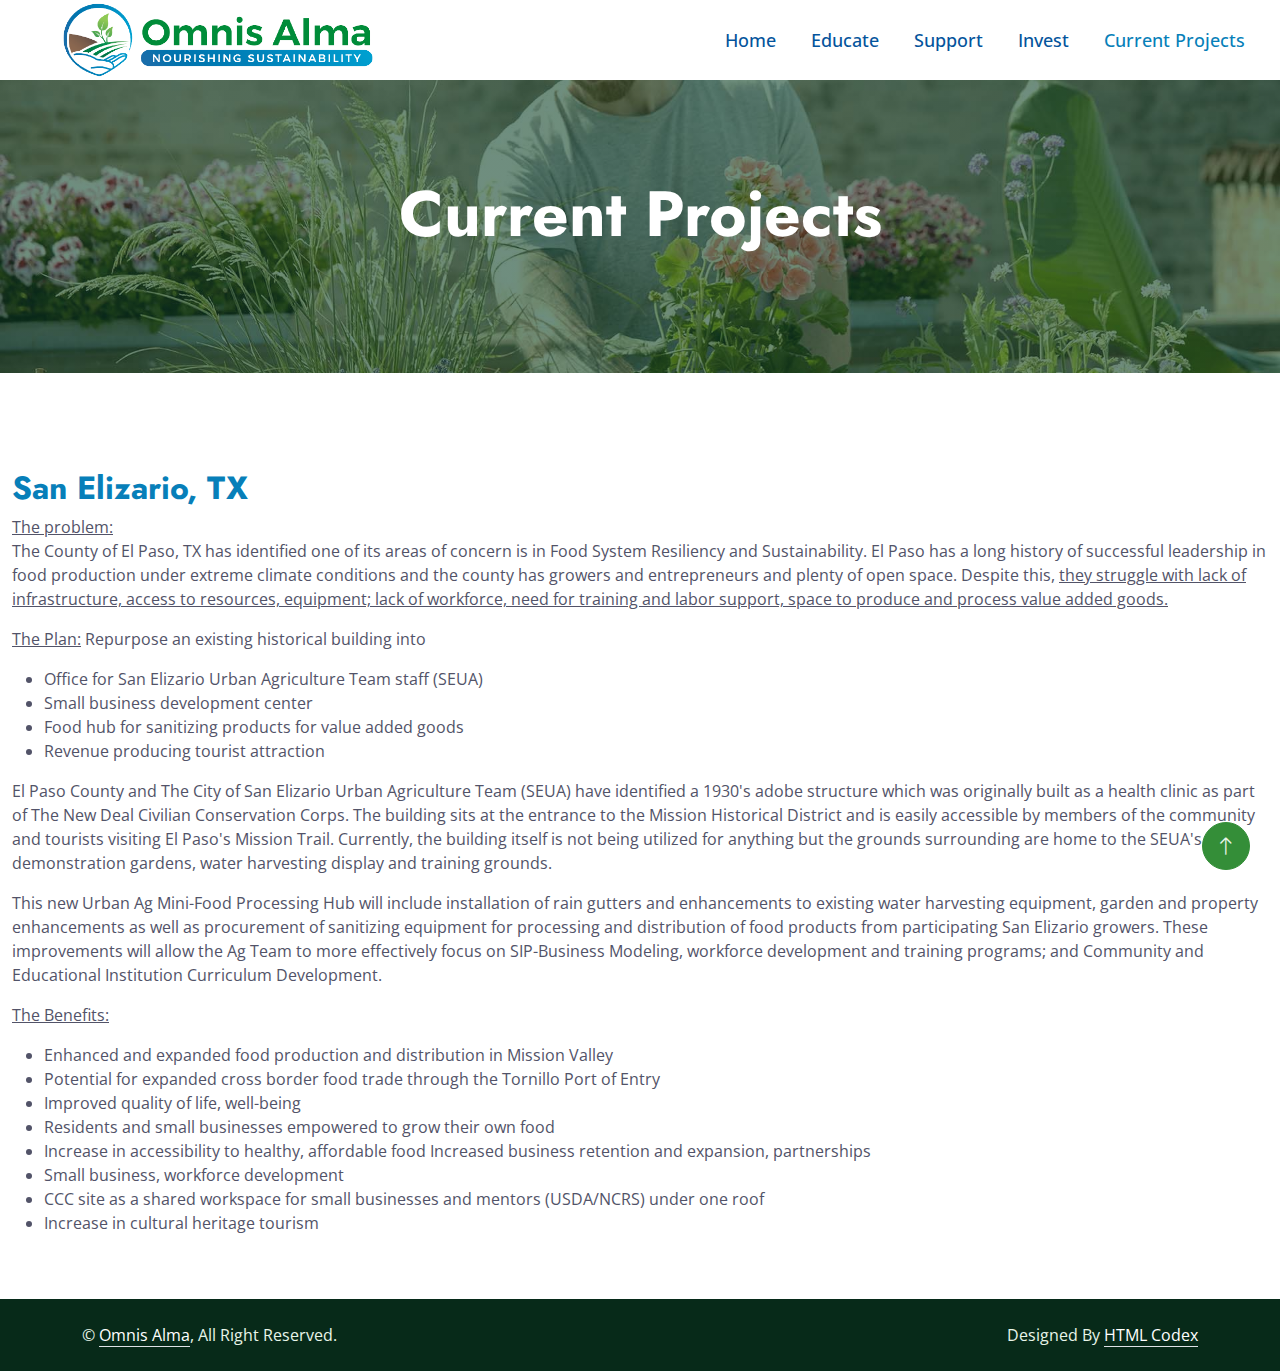
<file: projects.html>
<!DOCTYPE html>
<html lang="en">
  <head>
    <meta charset="utf-8" />
    <title>Omnis Alma</title>
    <meta content="width=device-width, initial-scale=1.0" name="viewport" />
    <meta content="" name="keywords" />
    <meta content="" name="description" />

    <!-- Favicon -->
    <link href="img/favicon.ico" rel="icon" />

    <!-- Google Web Fonts -->
    <link rel="preconnect" href="https://fonts.googleapis.com" />
    <link rel="preconnect" href="https://fonts.gstatic.com" crossorigin />
    <link
      href="https://fonts.googleapis.com/css2?family=Jost:wght@500;600;700&family=Open+Sans:wght@400;500&display=swap"
      rel="stylesheet"
    />

    <!-- Icon Font Stylesheet -->
    <link
      href="https://cdnjs.cloudflare.com/ajax/libs/font-awesome/5.10.0/css/all.min.css"
      rel="stylesheet"
    />
    <link
      href="https://cdn.jsdelivr.net/npm/bootstrap-icons@1.4.1/font/bootstrap-icons.css"
      rel="stylesheet"
    />

    <!-- Libraries Stylesheet -->
    <link href="lib/animate/animate.min.css" rel="stylesheet" />
    <link href="lib/owlcarousel/assets/owl.carousel.min.css" rel="stylesheet" />
    <link href="lib/lightbox/css/lightbox.min.css" rel="stylesheet" />

    <!-- Customized Bootstrap Stylesheet -->
    <link href="css/bootstrap.min.css" rel="stylesheet" />

    <!-- Template Stylesheet -->
    <link href="css/style.css" rel="stylesheet" />
  </head>

  <body>
    <!-- Spinner Start -->
    <div
      id="spinner"
      class="show bg-white position-fixed translate-middle w-100 vh-100 top-50 start-50 d-flex align-items-center justify-content-center"
    >
      <div
        class="spinner-border text-primary"
        role="status"
        style="width: 3rem; height: 3rem"
      ></div>
    </div>
    <!-- Spinner End -->

    <!-- Navbar Start -->
    <nav class="navbar navbar-expand-lg bg-white navbar-light sticky-top p-0">
      <a
        href="index.html"
        class="navbar-brand d-flex align-items-center px-4 px-lg-5"
      >
        <img
          src="img/omnis_alma_slogan_nobg.png"
          height="auto"
          style="max-height: 200px"
        />
      </a>
      <button
        type="button"
        class="navbar-toggler me-4"
        data-bs-toggle="collapse"
        data-bs-target="#navbarCollapse"
      >
        <span class="navbar-toggler-icon"></span>
      </button>
      <div class="collapse navbar-collapse" id="navbarCollapse">
        <div class="navbar-nav ms-auto p-4 p-lg-0">
          <a href="index.html" class="nav-item nav-link">Home</a>
          <a href="educate.html" class="nav-item nav-link">Educate</a>
          <a href="support.html" class="nav-item nav-link">Support</a>
          <a href="invest.html" class="nav-item nav-link">Invest</a>
          <!--<div class="nav-item dropdown">
            <a
              href="#"
              class="nav-link dropdown-toggle"
              data-bs-toggle="dropdown"
              >Pages</a
            >
            <div class="dropdown-menu bg-light m-0">
              <a href="feature.html" class="dropdown-item">Features</a>
              <a href="quote.html" class="dropdown-item">Free Quote</a>
              <a href="team.html" class="dropdown-item">Our Team</a>
              <a href="testimonial.html" class="dropdown-item">Testimonial</a>
              <a href="404.html" class="dropdown-item">404 Page</a>
            </div>
          </div>-->
          <a href="contact.html" class="nav-item nav-link active"
            >Current Projects</a
          >
        </div>
      </div>
    </nav>
    <!-- Navbar End -->

    <!-- Page Header Start -->
    <div
      class="container-fluid page-header py-5 mb-5 wow fadeIn"
      data-wow-delay="0.1s"
    >
      <div class="container text-center py-5">
        <h1 class="display-3 text-white mb-4 animated slideInDown">
          Current Projects
        </h1>
      </div>
    </div>
    <!-- Page Header End -->

    <!-- Project start -->
    <div class="container-xxl py-5">
      <h2>San Elizario, TX</h2>
      <p>
        <u>The problem:</u><br />
        The County of El Paso, TX has identified one of its areas of concern is
        in Food System Resiliency and Sustainability. El Paso has a long history
        of successful leadership in food production under extreme climate
        conditions and the county has growers and entrepreneurs and plenty of
        open space. Despite this,
        <u
          >they struggle with lack of infrastructure, access to resources,
          equipment; lack of workforce, need for training and labor support,
          space to produce and process value added goods.
        </u>
      </p>
      <p>
        <u>The Plan:</u>
        Repurpose an existing historical building into
        <ul>
          <li>Office for San Elizario Urban Agriculture Team staff (SEUA)</li>
          <li>Small business development center</li>
          <li>Food hub for sanitizing products for value added goods</li>
          <li>Revenue producing tourist attraction</li>
        </ul>
      </p>
      <p>
        El Paso County and The City of San Elizario Urban Agriculture Team (SEUA) have identified a 1930's adobe structure which was originally built as a health clinic as part of The New Deal Civilian Conservation Corps. The building sits at the entrance to the Mission Historical District and is easily accessible by members of the community and tourists visiting El Paso's Mission Trail.  Currently, the building itself is not being utilized for anything but the grounds surrounding are home to the SEUA's demonstration gardens, water harvesting display and training grounds. 
      </p>
      <p>This new Urban Ag Mini-Food Processing Hub will include installation of rain gutters and enhancements to existing water harvesting equipment, garden and property enhancements as well as procurement of sanitizing equipment for processing and distribution of food products from participating San Elizario growers. These improvements will allow the Ag Team to more effectively focus on SIP-Business Modeling, workforce development and training programs; and Community and Educational Institution Curriculum Development.</p>
      <p>
        <u>The Benefits:</u>
        <ul>
          <li>Enhanced and expanded food production and distribution in Mission Valley</li>
          <li>Potential for expanded cross border food trade through the Tornillo Port of Entry</li>
          <li>Improved quality of life, well-being </li>
          <li>Residents and small businesses empowered to grow their own food</li>
          <li>Increase in accessibility to healthy, affordable food Increased business retention and expansion, partnerships</li>
          <li>Small business, workforce development</li>
          <li>CCC site as a shared workspace for small businesses and mentors (USDA/NCRS) under one roof</li>
          <li>Increase in cultural heritage tourism</li>
        </ul>
      </p>
    </div>
    <!-- Projects end -->

    <!-- Contact Start -->
    <!--<div class="container-xxl py-5">
      <div class="container">
        <div class="row g-5">
          <div class="col-lg-6 wow fadeIn" data-wow-delay="0.1s">
            <p class="fs-5 fw-bold text-primary">Contact Us</p>
            <h1 class="display-5 mb-5">
              If You Have Any Query, Please Contact Us
            </h1>
            <p class="mb-4">
              The contact form is currently inactive. Get a functional and
              working contact form with Ajax & PHP in a few minutes. Just copy
              and paste the files, add a little code and you're done.
              <a href="https://htmlcodex.com/contact-form">Download Now</a>.
            </p>
            <form>
              <div class="row g-3">
                <div class="col-md-6">
                  <div class="form-floating">
                    <input
                      type="text"
                      class="form-control"
                      id="name"
                      placeholder="Your Name"
                    />
                    <label for="name">Your Name</label>
                  </div>
                </div>
                <div class="col-md-6">
                  <div class="form-floating">
                    <input
                      type="email"
                      class="form-control"
                      id="email"
                      placeholder="Your Email"
                    />
                    <label for="email">Your Email</label>
                  </div>
                </div>
                <div class="col-12">
                  <div class="form-floating">
                    <input
                      type="text"
                      class="form-control"
                      id="subject"
                      placeholder="Subject"
                    />
                    <label for="subject">Subject</label>
                  </div>
                </div>
                <div class="col-12">
                  <div class="form-floating">
                    <textarea
                      class="form-control"
                      placeholder="Leave a message here"
                      id="message"
                      style="height: 100px"
                    ></textarea>
                    <label for="message">Message</label>
                  </div>
                </div>
                <div class="col-12">
                  <button class="btn btn-primary py-3 px-4" type="submit">
                    Send Message
                  </button>
                </div>
              </div>
            </form>
          </div>
          <div
            class="col-lg-6 wow fadeIn"
            data-wow-delay="0.5s"
            style="min-height: 450px"
          >
            <div class="position-relative rounded overflow-hidden h-100">
              <iframe
                class="position-relative w-100 h-100"
                src="https://www.google.com/maps/embed?pb=!1m18!1m12!1m3!1d3001156.4288297426!2d-78.01371936852176!3d42.72876761954724!2m3!1f0!2f0!3f0!3m2!1i1024!2i768!4f13.1!3m3!1m2!1s0x4ccc4bf0f123a5a9%3A0xddcfc6c1de189567!2sNew%20York%2C%20USA!5e0!3m2!1sen!2sbd!4v1603794290143!5m2!1sen!2sbd"
                frameborder="0"
                style="min-height: 450px; border: 0"
                allowfullscreen=""
                aria-hidden="false"
                tabindex="0"
              ></iframe>
            </div>
          </div>
        </div>
      </div>
    </div>-->
    <!-- Contact End -->

    <!-- Footer Start -->
    <!--<div
      class="container-fluid bg-dark text-light footer mt-5 py-5 wow fadeIn"
      data-wow-delay="0.1s"
    >
      <div class="container py-5">
        <div class="row g-5">
          <div class="col-lg-3 col-md-6">
            <h4 class="text-white mb-4">Our Office</h4>
            <p class="mb-2">
              <i class="fa fa-map-marker-alt me-3"></i>123 Street, New York, USA
            </p>
            <p class="mb-2">
              <i class="fa fa-phone-alt me-3"></i>+012 345 67890
            </p>
            <p class="mb-2">
              <i class="fa fa-envelope me-3"></i>info@example.com
            </p>
            <div class="d-flex pt-2">
              <a
                class="btn btn-square btn-outline-light rounded-circle me-2"
                href=""
                ><i class="fab fa-twitter"></i
              ></a>
              <a
                class="btn btn-square btn-outline-light rounded-circle me-2"
                href=""
                ><i class="fab fa-facebook-f"></i
              ></a>
              <a
                class="btn btn-square btn-outline-light rounded-circle me-2"
                href=""
                ><i class="fab fa-youtube"></i
              ></a>
              <a
                class="btn btn-square btn-outline-light rounded-circle me-2"
                href=""
                ><i class="fab fa-linkedin-in"></i
              ></a>
            </div>
          </div>
          <div class="col-lg-3 col-md-6">
            <h4 class="text-white mb-4">Services</h4>
            <a class="btn btn-link" href="">Landscaping</a>
            <a class="btn btn-link" href="">Pruning plants</a>
            <a class="btn btn-link" href="">Urban Gardening</a>
            <a class="btn btn-link" href="">Garden Maintenance</a>
            <a class="btn btn-link" href="">Green Technology</a>
          </div>
          <div class="col-lg-3 col-md-6">
            <h4 class="text-white mb-4">Quick Links</h4>
            <a class="btn btn-link" href="">About Us</a>
            <a class="btn btn-link" href="">Contact Us</a>
            <a class="btn btn-link" href="">Our Services</a>
            <a class="btn btn-link" href="">Terms & Condition</a>
            <a class="btn btn-link" href="">Support</a>
          </div>
          <div class="col-lg-3 col-md-6">
            <h4 class="text-white mb-4">Newsletter</h4>
            <p>Dolor amet sit justo amet elitr clita ipsum elitr est.</p>
            <div class="position-relative w-100">
              <input
                class="form-control bg-light border-light w-100 py-3 ps-4 pe-5"
                type="text"
                placeholder="Your email"
              />
              <button
                type="button"
                class="btn btn-primary py-2 position-absolute top-0 end-0 mt-2 me-2"
              >
                SignUp
              </button>
            </div>
          </div>
        </div>
      </div>
    </div>-->
    <!-- Footer End -->

    <!-- Copyright Start -->
    <div class="container-fluid copyright py-4">
      <div class="container">
        <div class="row">
          <div class="col-md-6 text-center text-md-start mb-3 mb-md-0">
            &copy; <a class="border-bottom" href="#">Omnis Alma</a>, All Right
            Reserved.
          </div>
          <div class="col-md-6 text-center text-md-end">
            <!--/*** This template is free as long as you keep the footer author’s credit link/attribution link/backlink. If you'd like to use the template without the footer author’s credit link/attribution link/backlink, you can purchase the Credit Removal License from "https://htmlcodex.com/credit-removal". Thank you for your support. ***/-->
            Designed By
            <a class="border-bottom" href="https://htmlcodex.com">HTML Codex</a>
          </div>
        </div>
      </div>
    </div>
    <!-- Copyright End -->

    <!-- Back to Top -->
    <a
      href="#"
      class="btn btn-lg btn-primary btn-lg-square rounded-circle back-to-top"
      ><i class="bi bi-arrow-up"></i
    ></a>

    <!-- JavaScript Libraries -->
    <script src="https://code.jquery.com/jquery-3.4.1.min.js"></script>
    <script src="https://cdn.jsdelivr.net/npm/bootstrap@5.0.0/dist/js/bootstrap.bundle.min.js"></script>
    <script src="lib/wow/wow.min.js"></script>
    <script src="lib/easing/easing.min.js"></script>
    <script src="lib/waypoints/waypoints.min.js"></script>
    <script src="lib/owlcarousel/owl.carousel.min.js"></script>
    <script src="lib/counterup/counterup.min.js"></script>
    <script src="lib/parallax/parallax.min.js"></script>
    <script src="lib/isotope/isotope.pkgd.min.js"></script>
    <script src="lib/lightbox/js/lightbox.min.js"></script>

    <!-- Template Javascript -->
    <script src="js/main.js"></script>
  </body>
</html>
</file>
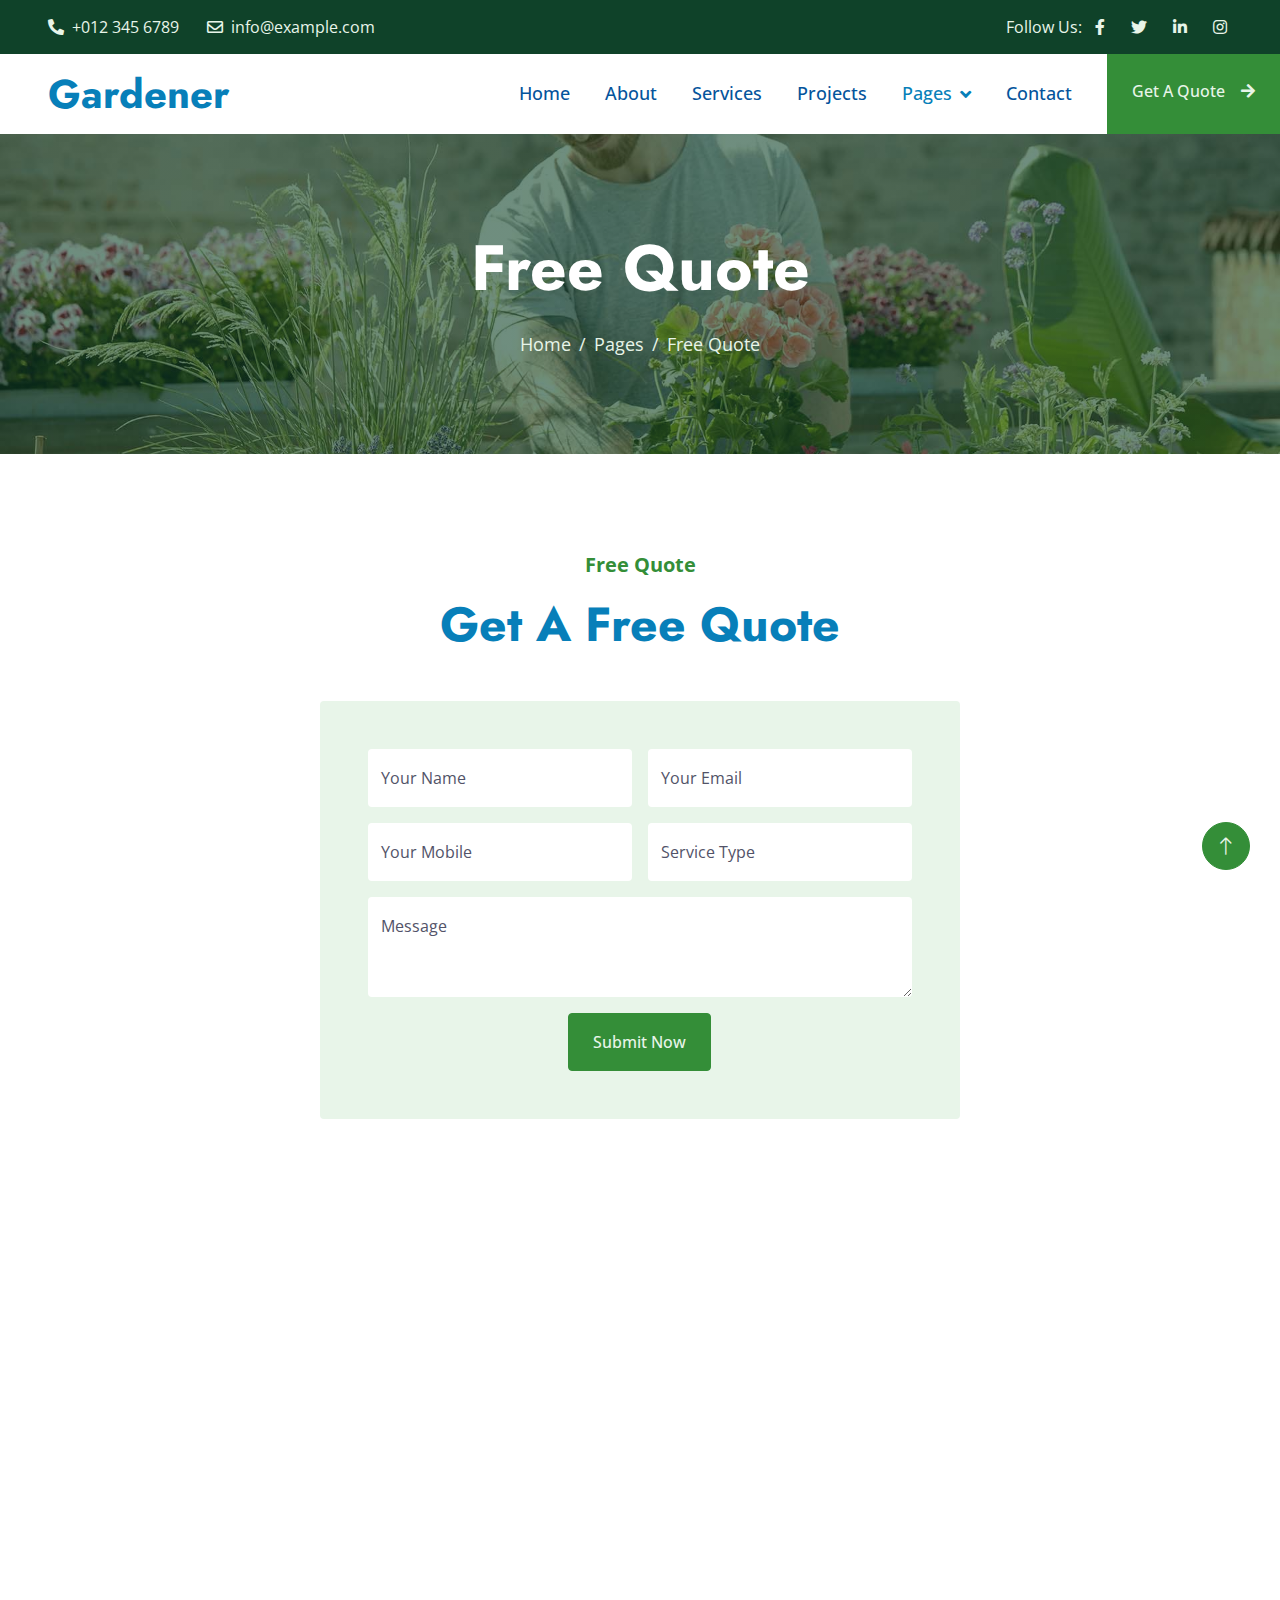
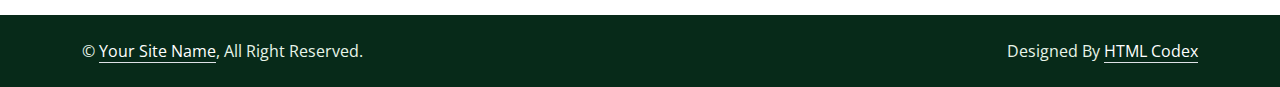
<file: quote.html>
<!DOCTYPE html>
<html lang="en">
  <head>
    <meta charset="utf-8" />
    <title>Omnis Alma</title>
    <meta content="width=device-width, initial-scale=1.0" name="viewport" />
    <meta content="" name="keywords" />
    <meta content="" name="description" />

    <!-- Favicon -->
    <link href="img/favicon.ico" rel="icon" />

    <!-- Google Web Fonts -->
    <link rel="preconnect" href="https://fonts.googleapis.com" />
    <link rel="preconnect" href="https://fonts.gstatic.com" crossorigin />
    <link
      href="https://fonts.googleapis.com/css2?family=Jost:wght@500;600;700&family=Open+Sans:wght@400;500&display=swap"
      rel="stylesheet"
    />

    <!-- Icon Font Stylesheet -->
    <link
      href="https://cdnjs.cloudflare.com/ajax/libs/font-awesome/5.10.0/css/all.min.css"
      rel="stylesheet"
    />
    <link
      href="https://cdn.jsdelivr.net/npm/bootstrap-icons@1.4.1/font/bootstrap-icons.css"
      rel="stylesheet"
    />

    <!-- Libraries Stylesheet -->
    <link href="lib/animate/animate.min.css" rel="stylesheet" />
    <link href="lib/owlcarousel/assets/owl.carousel.min.css" rel="stylesheet" />
    <link href="lib/lightbox/css/lightbox.min.css" rel="stylesheet" />

    <!-- Customized Bootstrap Stylesheet -->
    <link href="css/bootstrap.min.css" rel="stylesheet" />

    <!-- Template Stylesheet -->
    <link href="css/style.css" rel="stylesheet" />
  </head>

  <body>
    <!-- Spinner Start -->
    <div
      id="spinner"
      class="show bg-white position-fixed translate-middle w-100 vh-100 top-50 start-50 d-flex align-items-center justify-content-center"
    >
      <div
        class="spinner-border text-primary"
        role="status"
        style="width: 3rem; height: 3rem"
      ></div>
    </div>
    <!-- Spinner End -->

    <!-- Topbar Start -->
    <div class="container-fluid bg-dark text-light px-0 py-2">
      <div class="row gx-0 d-none d-lg-flex">
        <div class="col-lg-7 px-5 text-start">
          <div class="h-100 d-inline-flex align-items-center me-4">
            <span class="fa fa-phone-alt me-2"></span>
            <span>+012 345 6789</span>
          </div>
          <div class="h-100 d-inline-flex align-items-center">
            <span class="far fa-envelope me-2"></span>
            <span>info@example.com</span>
          </div>
        </div>
        <div class="col-lg-5 px-5 text-end">
          <div class="h-100 d-inline-flex align-items-center mx-n2">
            <span>Follow Us:</span>
            <a class="btn btn-link text-light" href=""
              ><i class="fab fa-facebook-f"></i
            ></a>
            <a class="btn btn-link text-light" href=""
              ><i class="fab fa-twitter"></i
            ></a>
            <a class="btn btn-link text-light" href=""
              ><i class="fab fa-linkedin-in"></i
            ></a>
            <a class="btn btn-link text-light" href=""
              ><i class="fab fa-instagram"></i
            ></a>
          </div>
        </div>
      </div>
    </div>
    <!-- Topbar End -->

    <!-- Navbar Start -->
    <nav class="navbar navbar-expand-lg bg-white navbar-light sticky-top p-0">
      <a
        href="index.html"
        class="navbar-brand d-flex align-items-center px-4 px-lg-5"
      >
        <h1 class="m-0">Gardener</h1>
      </a>
      <button
        type="button"
        class="navbar-toggler me-4"
        data-bs-toggle="collapse"
        data-bs-target="#navbarCollapse"
      >
        <span class="navbar-toggler-icon"></span>
      </button>
      <div class="collapse navbar-collapse" id="navbarCollapse">
        <div class="navbar-nav ms-auto p-4 p-lg-0">
          <a href="index.html" class="nav-item nav-link">Home</a>
          <a href="about.html" class="nav-item nav-link">About</a>
          <a href="service.html" class="nav-item nav-link">Services</a>
          <a href="project.html" class="nav-item nav-link">Projects</a>
          <div class="nav-item dropdown">
            <a
              href="#"
              class="nav-link dropdown-toggle active"
              data-bs-toggle="dropdown"
              >Pages</a
            >
            <div class="dropdown-menu bg-light m-0">
              <a href="feature.html" class="dropdown-item">Features</a>
              <a href="quote.html" class="dropdown-item active">Free Quote</a>
              <a href="team.html" class="dropdown-item">Our Team</a>
              <a href="testimonial.html" class="dropdown-item">Testimonial</a>
              <a href="404.html" class="dropdown-item">404 Page</a>
            </div>
          </div>
          <a href="contact.html" class="nav-item nav-link">Contact</a>
        </div>
        <a
          href=""
          class="btn btn-primary py-4 px-lg-4 rounded-0 d-none d-lg-block"
          >Get A Quote<i class="fa fa-arrow-right ms-3"></i
        ></a>
      </div>
    </nav>
    <!-- Navbar End -->

    <!-- Page Header Start -->
    <div
      class="container-fluid page-header py-5 mb-5 wow fadeIn"
      data-wow-delay="0.1s"
    >
      <div class="container text-center py-5">
        <h1 class="display-3 text-white mb-4 animated slideInDown">
          Free Quote
        </h1>
        <nav aria-label="breadcrumb animated slideInDown">
          <ol class="breadcrumb justify-content-center mb-0">
            <li class="breadcrumb-item"><a href="#">Home</a></li>
            <li class="breadcrumb-item"><a href="#">Pages</a></li>
            <li class="breadcrumb-item active" aria-current="page">
              Free Quote
            </li>
          </ol>
        </nav>
      </div>
    </div>
    <!-- Page Header End -->

    <!-- Quote Start -->
    <div class="container-fluid py-5">
      <div class="container">
        <div
          class="text-center mx-auto wow fadeInUp"
          data-wow-delay="0.1s"
          style="max-width: 500px"
        >
          <p class="fs-5 fw-bold text-primary">Free Quote</p>
          <h1 class="display-5 mb-5">Get A Free Quote</h1>
        </div>
        <div class="row justify-content-center">
          <div class="col-lg-7">
            <div
              class="bg-light rounded p-4 p-sm-5 wow fadeInUp"
              data-wow-delay="0.1s"
            >
              <div class="row g-3">
                <div class="col-sm-6">
                  <div class="form-floating">
                    <input
                      type="text"
                      class="form-control border-0"
                      id="gname"
                      placeholder="Gurdian Name"
                    />
                    <label for="gname">Your Name</label>
                  </div>
                </div>
                <div class="col-sm-6">
                  <div class="form-floating">
                    <input
                      type="email"
                      class="form-control border-0"
                      id="gmail"
                      placeholder="Gurdian Email"
                    />
                    <label for="gmail">Your Email</label>
                  </div>
                </div>
                <div class="col-sm-6">
                  <div class="form-floating">
                    <input
                      type="text"
                      class="form-control border-0"
                      id="cname"
                      placeholder="Child Name"
                    />
                    <label for="cname">Your Mobile</label>
                  </div>
                </div>
                <div class="col-sm-6">
                  <div class="form-floating">
                    <input
                      type="text"
                      class="form-control border-0"
                      id="cage"
                      placeholder="Child Age"
                    />
                    <label for="cage">Service Type</label>
                  </div>
                </div>
                <div class="col-12">
                  <div class="form-floating">
                    <textarea
                      class="form-control border-0"
                      placeholder="Leave a message here"
                      id="message"
                      style="height: 100px"
                    ></textarea>
                    <label for="message">Message</label>
                  </div>
                </div>
                <div class="col-12 text-center">
                  <button class="btn btn-primary py-3 px-4" type="submit">
                    Submit Now
                  </button>
                </div>
              </div>
            </div>
          </div>
        </div>
      </div>
    </div>
    <!-- Quote End -->

    <!-- Footer Start -->
    <div
      class="container-fluid bg-dark text-light footer mt-5 py-5 wow fadeIn"
      data-wow-delay="0.1s"
    >
      <div class="container py-5">
        <div class="row g-5">
          <div class="col-lg-3 col-md-6">
            <h4 class="text-white mb-4">Our Office</h4>
            <p class="mb-2">
              <i class="fa fa-map-marker-alt me-3"></i>123 Street, New York, USA
            </p>
            <p class="mb-2">
              <i class="fa fa-phone-alt me-3"></i>+012 345 67890
            </p>
            <p class="mb-2">
              <i class="fa fa-envelope me-3"></i>info@example.com
            </p>
            <div class="d-flex pt-2">
              <a
                class="btn btn-square btn-outline-light rounded-circle me-2"
                href=""
                ><i class="fab fa-twitter"></i
              ></a>
              <a
                class="btn btn-square btn-outline-light rounded-circle me-2"
                href=""
                ><i class="fab fa-facebook-f"></i
              ></a>
              <a
                class="btn btn-square btn-outline-light rounded-circle me-2"
                href=""
                ><i class="fab fa-youtube"></i
              ></a>
              <a
                class="btn btn-square btn-outline-light rounded-circle me-2"
                href=""
                ><i class="fab fa-linkedin-in"></i
              ></a>
            </div>
          </div>
          <div class="col-lg-3 col-md-6">
            <h4 class="text-white mb-4">Services</h4>
            <a class="btn btn-link" href="">Landscaping</a>
            <a class="btn btn-link" href="">Pruning plants</a>
            <a class="btn btn-link" href="">Urban Gardening</a>
            <a class="btn btn-link" href="">Garden Maintenance</a>
            <a class="btn btn-link" href="">Green Technology</a>
          </div>
          <div class="col-lg-3 col-md-6">
            <h4 class="text-white mb-4">Quick Links</h4>
            <a class="btn btn-link" href="">About Us</a>
            <a class="btn btn-link" href="">Contact Us</a>
            <a class="btn btn-link" href="">Our Services</a>
            <a class="btn btn-link" href="">Terms & Condition</a>
            <a class="btn btn-link" href="">Support</a>
          </div>
          <div class="col-lg-3 col-md-6">
            <h4 class="text-white mb-4">Newsletter</h4>
            <p>Dolor amet sit justo amet elitr clita ipsum elitr est.</p>
            <div class="position-relative w-100">
              <input
                class="form-control bg-light border-light w-100 py-3 ps-4 pe-5"
                type="text"
                placeholder="Your email"
              />
              <button
                type="button"
                class="btn btn-primary py-2 position-absolute top-0 end-0 mt-2 me-2"
              >
                SignUp
              </button>
            </div>
          </div>
        </div>
      </div>
    </div>
    <!-- Footer End -->

    <!-- Copyright Start -->
    <div class="container-fluid copyright py-4">
      <div class="container">
        <div class="row">
          <div class="col-md-6 text-center text-md-start mb-3 mb-md-0">
            &copy; <a class="border-bottom" href="#">Your Site Name</a>, All
            Right Reserved.
          </div>
          <div class="col-md-6 text-center text-md-end">
            <!--/*** This template is free as long as you keep the footer author’s credit link/attribution link/backlink. If you'd like to use the template without the footer author’s credit link/attribution link/backlink, you can purchase the Credit Removal License from "https://htmlcodex.com/credit-removal". Thank you for your support. ***/-->
            Designed By
            <a class="border-bottom" href="https://htmlcodex.com">HTML Codex</a>
          </div>
        </div>
      </div>
    </div>
    <!-- Copyright End -->

    <!-- Back to Top -->
    <a
      href="#"
      class="btn btn-lg btn-primary btn-lg-square rounded-circle back-to-top"
      ><i class="bi bi-arrow-up"></i
    ></a>

    <!-- JavaScript Libraries -->
    <script src="https://code.jquery.com/jquery-3.4.1.min.js"></script>
    <script src="https://cdn.jsdelivr.net/npm/bootstrap@5.0.0/dist/js/bootstrap.bundle.min.js"></script>
    <script src="lib/wow/wow.min.js"></script>
    <script src="lib/easing/easing.min.js"></script>
    <script src="lib/waypoints/waypoints.min.js"></script>
    <script src="lib/owlcarousel/owl.carousel.min.js"></script>
    <script src="lib/counterup/counterup.min.js"></script>
    <script src="lib/parallax/parallax.min.js"></script>
    <script src="lib/isotope/isotope.pkgd.min.js"></script>
    <script src="lib/lightbox/js/lightbox.min.js"></script>

    <!-- Template Javascript -->
    <script src="js/main.js"></script>
  </body>
</html>
</file>
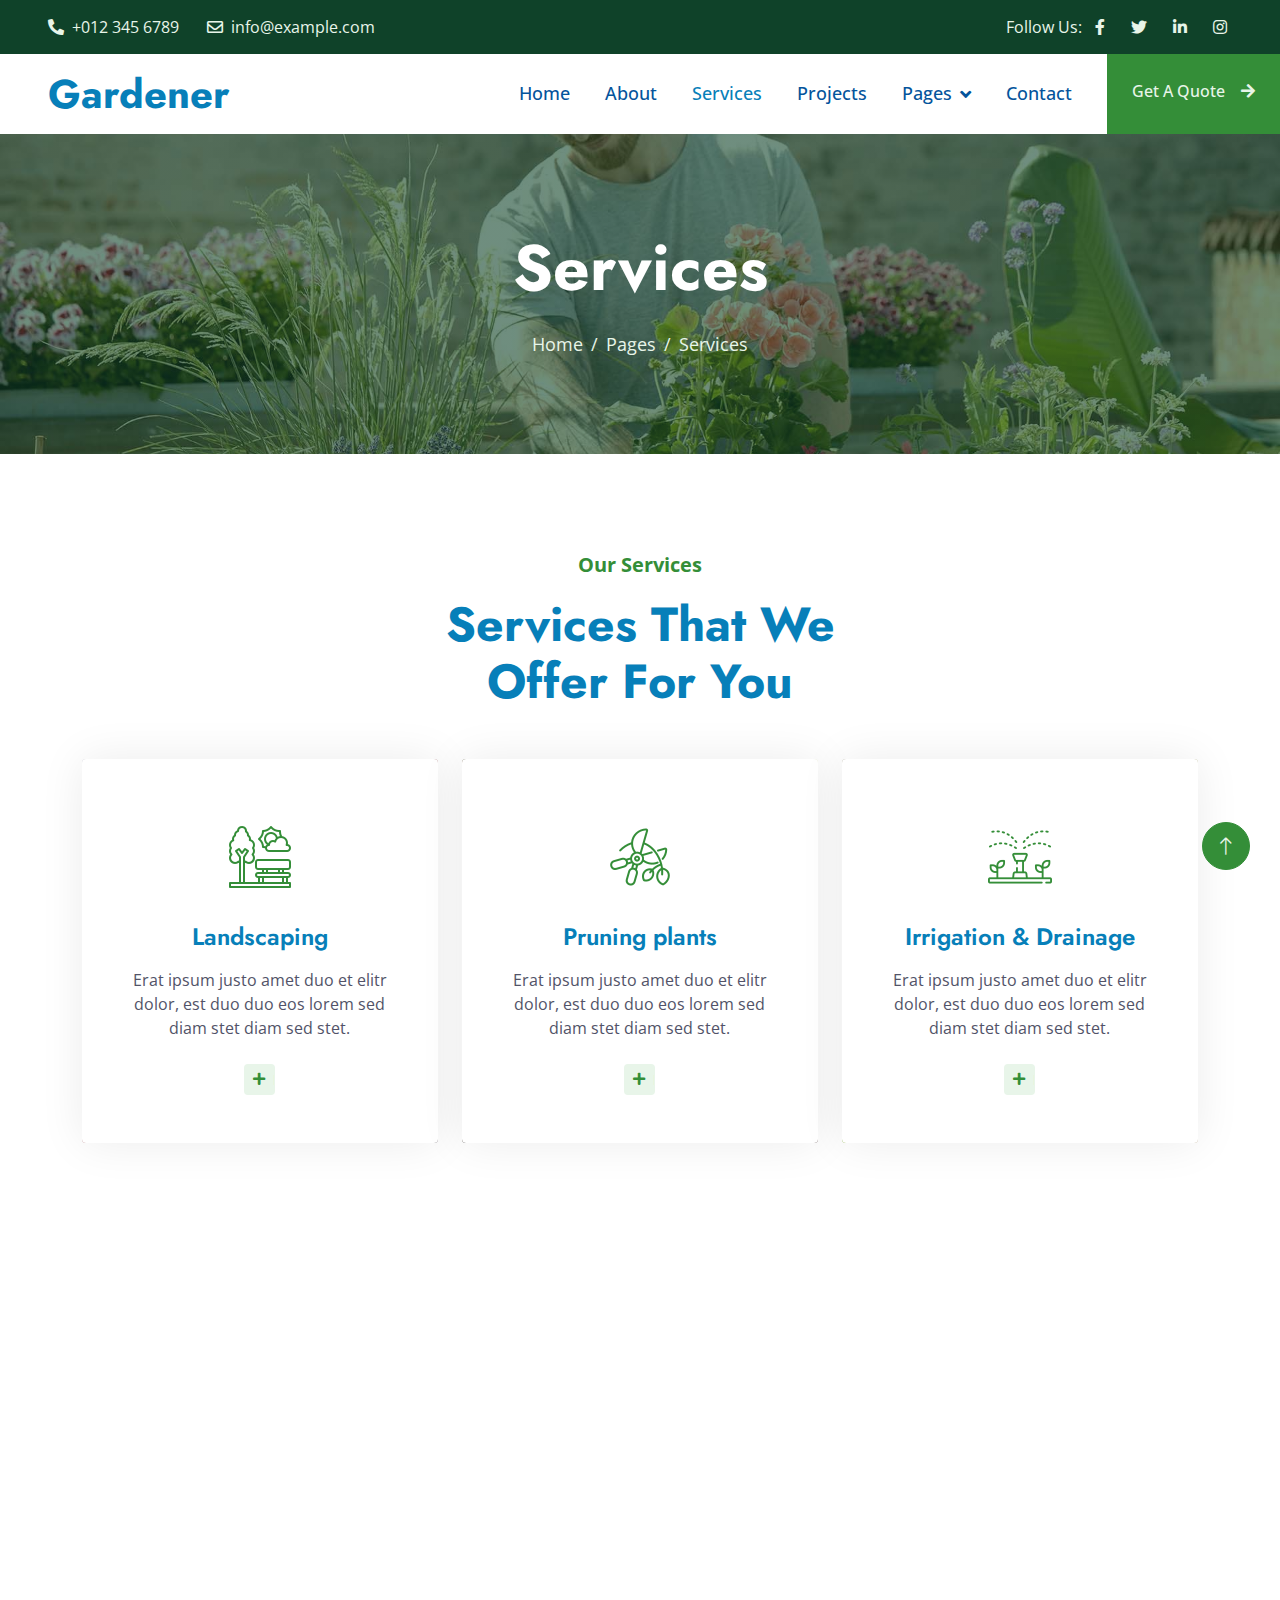
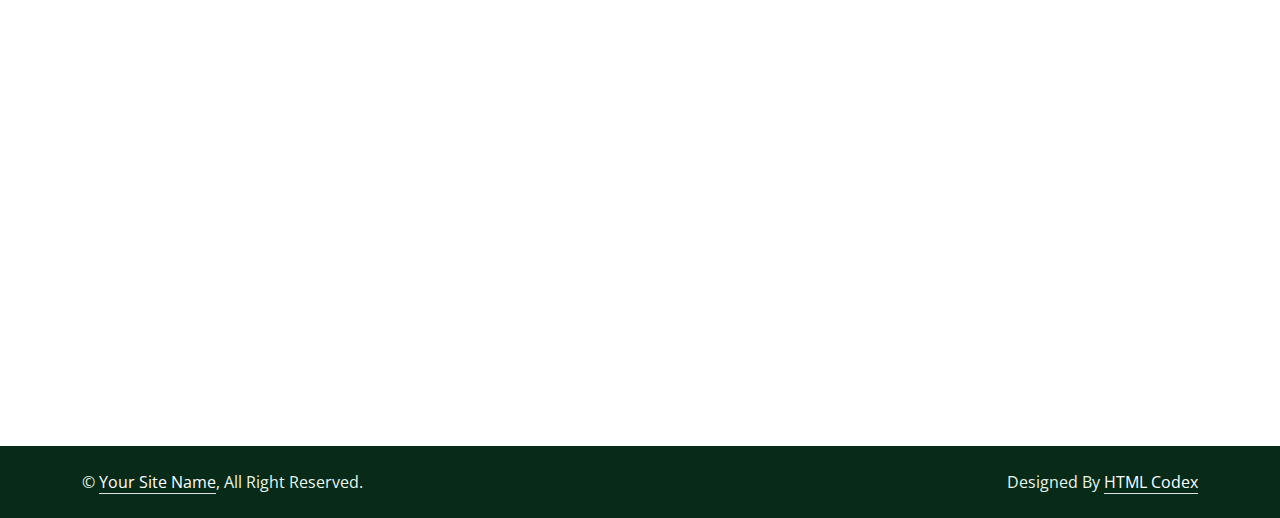
<file: service.html>
<!DOCTYPE html>
<html lang="en">
  <head>
    <meta charset="utf-8" />
    <title>Omnis Alma</title>
    <meta content="width=device-width, initial-scale=1.0" name="viewport" />
    <meta content="" name="keywords" />
    <meta content="" name="description" />

    <!-- Favicon -->
    <link href="img/favicon.ico" rel="icon" />

    <!-- Google Web Fonts -->
    <link rel="preconnect" href="https://fonts.googleapis.com" />
    <link rel="preconnect" href="https://fonts.gstatic.com" crossorigin />
    <link
      href="https://fonts.googleapis.com/css2?family=Jost:wght@500;600;700&family=Open+Sans:wght@400;500&display=swap"
      rel="stylesheet"
    />

    <!-- Icon Font Stylesheet -->
    <link
      href="https://cdnjs.cloudflare.com/ajax/libs/font-awesome/5.10.0/css/all.min.css"
      rel="stylesheet"
    />
    <link
      href="https://cdn.jsdelivr.net/npm/bootstrap-icons@1.4.1/font/bootstrap-icons.css"
      rel="stylesheet"
    />

    <!-- Libraries Stylesheet -->
    <link href="lib/animate/animate.min.css" rel="stylesheet" />
    <link href="lib/owlcarousel/assets/owl.carousel.min.css" rel="stylesheet" />
    <link href="lib/lightbox/css/lightbox.min.css" rel="stylesheet" />

    <!-- Customized Bootstrap Stylesheet -->
    <link href="css/bootstrap.min.css" rel="stylesheet" />

    <!-- Template Stylesheet -->
    <link href="css/style.css" rel="stylesheet" />
  </head>

  <body>
    <!-- Spinner Start -->
    <div
      id="spinner"
      class="show bg-white position-fixed translate-middle w-100 vh-100 top-50 start-50 d-flex align-items-center justify-content-center"
    >
      <div
        class="spinner-border text-primary"
        role="status"
        style="width: 3rem; height: 3rem"
      ></div>
    </div>
    <!-- Spinner End -->

    <!-- Topbar Start -->
    <div class="container-fluid bg-dark text-light px-0 py-2">
      <div class="row gx-0 d-none d-lg-flex">
        <div class="col-lg-7 px-5 text-start">
          <div class="h-100 d-inline-flex align-items-center me-4">
            <span class="fa fa-phone-alt me-2"></span>
            <span>+012 345 6789</span>
          </div>
          <div class="h-100 d-inline-flex align-items-center">
            <span class="far fa-envelope me-2"></span>
            <span>info@example.com</span>
          </div>
        </div>
        <div class="col-lg-5 px-5 text-end">
          <div class="h-100 d-inline-flex align-items-center mx-n2">
            <span>Follow Us:</span>
            <a class="btn btn-link text-light" href=""
              ><i class="fab fa-facebook-f"></i
            ></a>
            <a class="btn btn-link text-light" href=""
              ><i class="fab fa-twitter"></i
            ></a>
            <a class="btn btn-link text-light" href=""
              ><i class="fab fa-linkedin-in"></i
            ></a>
            <a class="btn btn-link text-light" href=""
              ><i class="fab fa-instagram"></i
            ></a>
          </div>
        </div>
      </div>
    </div>
    <!-- Topbar End -->

    <!-- Navbar Start -->
    <nav class="navbar navbar-expand-lg bg-white navbar-light sticky-top p-0">
      <a
        href="index.html"
        class="navbar-brand d-flex align-items-center px-4 px-lg-5"
      >
        <h1 class="m-0">Gardener</h1>
      </a>
      <button
        type="button"
        class="navbar-toggler me-4"
        data-bs-toggle="collapse"
        data-bs-target="#navbarCollapse"
      >
        <span class="navbar-toggler-icon"></span>
      </button>
      <div class="collapse navbar-collapse" id="navbarCollapse">
        <div class="navbar-nav ms-auto p-4 p-lg-0">
          <a href="index.html" class="nav-item nav-link">Home</a>
          <a href="about.html" class="nav-item nav-link">About</a>
          <a href="service.html" class="nav-item nav-link active">Services</a>
          <a href="project.html" class="nav-item nav-link">Projects</a>
          <div class="nav-item dropdown">
            <a
              href="#"
              class="nav-link dropdown-toggle"
              data-bs-toggle="dropdown"
              >Pages</a
            >
            <div class="dropdown-menu bg-light m-0">
              <a href="feature.html" class="dropdown-item">Features</a>
              <a href="quote.html" class="dropdown-item">Free Quote</a>
              <a href="team.html" class="dropdown-item">Our Team</a>
              <a href="testimonial.html" class="dropdown-item">Testimonial</a>
              <a href="404.html" class="dropdown-item">404 Page</a>
            </div>
          </div>
          <a href="contact.html" class="nav-item nav-link">Contact</a>
        </div>
        <a
          href=""
          class="btn btn-primary py-4 px-lg-4 rounded-0 d-none d-lg-block"
          >Get A Quote<i class="fa fa-arrow-right ms-3"></i
        ></a>
      </div>
    </nav>
    <!-- Navbar End -->

    <!-- Page Header Start -->
    <div
      class="container-fluid page-header py-5 mb-5 wow fadeIn"
      data-wow-delay="0.1s"
    >
      <div class="container text-center py-5">
        <h1 class="display-3 text-white mb-4 animated slideInDown">Services</h1>
        <nav aria-label="breadcrumb animated slideInDown">
          <ol class="breadcrumb justify-content-center mb-0">
            <li class="breadcrumb-item"><a href="#">Home</a></li>
            <li class="breadcrumb-item"><a href="#">Pages</a></li>
            <li class="breadcrumb-item active" aria-current="page">Services</li>
          </ol>
        </nav>
      </div>
    </div>
    <!-- Page Header End -->

    <!-- Service Start -->
    <div class="container-xxl py-5">
      <div class="container">
        <div
          class="text-center mx-auto wow fadeInUp"
          data-wow-delay="0.1s"
          style="max-width: 500px"
        >
          <p class="fs-5 fw-bold text-primary">Our Services</p>
          <h1 class="display-5 mb-5">Services That We Offer For You</h1>
        </div>
        <div class="row g-4">
          <div class="col-lg-4 col-md-6 wow fadeInUp" data-wow-delay="0.1s">
            <div class="service-item rounded d-flex h-100">
              <div class="service-img rounded">
                <img class="img-fluid" src="img/service-1.jpg" alt="" />
              </div>
              <div class="service-text rounded p-5">
                <div class="btn-square rounded-circle mx-auto mb-3">
                  <img class="img-fluid" src="img/icon/icon-3.png" alt="Icon" />
                </div>
                <h4 class="mb-3">Landscaping</h4>
                <p class="mb-4">
                  Erat ipsum justo amet duo et elitr dolor, est duo duo eos
                  lorem sed diam stet diam sed stet.
                </p>
                <a class="btn btn-sm" href=""
                  ><i class="fa fa-plus text-primary me-2"></i>Read More</a
                >
              </div>
            </div>
          </div>
          <div class="col-lg-4 col-md-6 wow fadeInUp" data-wow-delay="0.3s">
            <div class="service-item rounded d-flex h-100">
              <div class="service-img rounded">
                <img class="img-fluid" src="img/service-2.jpg" alt="" />
              </div>
              <div class="service-text rounded p-5">
                <div class="btn-square rounded-circle mx-auto mb-3">
                  <img class="img-fluid" src="img/icon/icon-6.png" alt="Icon" />
                </div>
                <h4 class="mb-3">Pruning plants</h4>
                <p class="mb-4">
                  Erat ipsum justo amet duo et elitr dolor, est duo duo eos
                  lorem sed diam stet diam sed stet.
                </p>
                <a class="btn btn-sm" href=""
                  ><i class="fa fa-plus text-primary me-2"></i>Read More</a
                >
              </div>
            </div>
          </div>
          <div class="col-lg-4 col-md-6 wow fadeInUp" data-wow-delay="0.5s">
            <div class="service-item rounded d-flex h-100">
              <div class="service-img rounded">
                <img class="img-fluid" src="img/service-3.jpg" alt="" />
              </div>
              <div class="service-text rounded p-5">
                <div class="btn-square rounded-circle mx-auto mb-3">
                  <img class="img-fluid" src="img/icon/icon-5.png" alt="Icon" />
                </div>
                <h4 class="mb-3">Irrigation & Drainage</h4>
                <p class="mb-4">
                  Erat ipsum justo amet duo et elitr dolor, est duo duo eos
                  lorem sed diam stet diam sed stet.
                </p>
                <a class="btn btn-sm" href=""
                  ><i class="fa fa-plus text-primary me-2"></i>Read More</a
                >
              </div>
            </div>
          </div>
          <div class="col-lg-4 col-md-6 wow fadeInUp" data-wow-delay="0.1s">
            <div class="service-item rounded d-flex h-100">
              <div class="service-img rounded">
                <img class="img-fluid" src="img/service-4.jpg" alt="" />
              </div>
              <div class="service-text rounded p-5">
                <div class="btn-square rounded-circle mx-auto mb-3">
                  <img class="img-fluid" src="img/icon/icon-4.png" alt="Icon" />
                </div>
                <h4 class="mb-3">Garden Maintenance</h4>
                <p class="mb-4">
                  Erat ipsum justo amet duo et elitr dolor, est duo duo eos
                  lorem sed diam stet diam sed stet.
                </p>
                <a class="btn btn-sm" href=""
                  ><i class="fa fa-plus text-primary me-2"></i>Read More</a
                >
              </div>
            </div>
          </div>
          <div class="col-lg-4 col-md-6 wow fadeInUp" data-wow-delay="0.3s">
            <div class="service-item rounded d-flex h-100">
              <div class="service-img rounded">
                <img class="img-fluid" src="img/service-5.jpg" alt="" />
              </div>
              <div class="service-text rounded p-5">
                <div class="btn-square rounded-circle mx-auto mb-3">
                  <img class="img-fluid" src="img/icon/icon-8.png" alt="Icon" />
                </div>
                <h4 class="mb-3">Green Technology</h4>
                <p class="mb-4">
                  Erat ipsum justo amet duo et elitr dolor, est duo duo eos
                  lorem sed diam stet diam sed stet.
                </p>
                <a class="btn btn-sm" href=""
                  ><i class="fa fa-plus text-primary me-2"></i>Read More</a
                >
              </div>
            </div>
          </div>
          <div class="col-lg-4 col-md-6 wow fadeInUp" data-wow-delay="0.5s">
            <div class="service-item rounded d-flex h-100">
              <div class="service-img rounded">
                <img class="img-fluid" src="img/service-6.jpg" alt="" />
              </div>
              <div class="service-text rounded p-5">
                <div class="btn-square rounded-circle mx-auto mb-3">
                  <img class="img-fluid" src="img/icon/icon-2.png" alt="Icon" />
                </div>
                <h4 class="mb-3">Urban Gardening</h4>
                <p class="mb-4">
                  Erat ipsum justo amet duo et elitr dolor, est duo duo eos
                  lorem sed diam stet diam sed stet.
                </p>
                <a class="btn btn-sm" href=""
                  ><i class="fa fa-plus text-primary me-2"></i>Read More</a
                >
              </div>
            </div>
          </div>
        </div>
      </div>
    </div>
    <!-- Service End -->

    <!-- Footer Start -->
    <div
      class="container-fluid bg-dark text-light footer mt-5 py-5 wow fadeIn"
      data-wow-delay="0.1s"
    >
      <div class="container py-5">
        <div class="row g-5">
          <div class="col-lg-3 col-md-6">
            <h4 class="text-white mb-4">Our Office</h4>
            <p class="mb-2">
              <i class="fa fa-map-marker-alt me-3"></i>123 Street, New York, USA
            </p>
            <p class="mb-2">
              <i class="fa fa-phone-alt me-3"></i>+012 345 67890
            </p>
            <p class="mb-2">
              <i class="fa fa-envelope me-3"></i>info@example.com
            </p>
            <div class="d-flex pt-2">
              <a
                class="btn btn-square btn-outline-light rounded-circle me-2"
                href=""
                ><i class="fab fa-twitter"></i
              ></a>
              <a
                class="btn btn-square btn-outline-light rounded-circle me-2"
                href=""
                ><i class="fab fa-facebook-f"></i
              ></a>
              <a
                class="btn btn-square btn-outline-light rounded-circle me-2"
                href=""
                ><i class="fab fa-youtube"></i
              ></a>
              <a
                class="btn btn-square btn-outline-light rounded-circle me-2"
                href=""
                ><i class="fab fa-linkedin-in"></i
              ></a>
            </div>
          </div>
          <div class="col-lg-3 col-md-6">
            <h4 class="text-white mb-4">Services</h4>
            <a class="btn btn-link" href="">Landscaping</a>
            <a class="btn btn-link" href="">Pruning plants</a>
            <a class="btn btn-link" href="">Urban Gardening</a>
            <a class="btn btn-link" href="">Garden Maintenance</a>
            <a class="btn btn-link" href="">Green Technology</a>
          </div>
          <div class="col-lg-3 col-md-6">
            <h4 class="text-white mb-4">Quick Links</h4>
            <a class="btn btn-link" href="">About Us</a>
            <a class="btn btn-link" href="">Contact Us</a>
            <a class="btn btn-link" href="">Our Services</a>
            <a class="btn btn-link" href="">Terms & Condition</a>
            <a class="btn btn-link" href="">Support</a>
          </div>
          <div class="col-lg-3 col-md-6">
            <h4 class="text-white mb-4">Newsletter</h4>
            <p>Dolor amet sit justo amet elitr clita ipsum elitr est.</p>
            <div class="position-relative w-100">
              <input
                class="form-control bg-light border-light w-100 py-3 ps-4 pe-5"
                type="text"
                placeholder="Your email"
              />
              <button
                type="button"
                class="btn btn-primary py-2 position-absolute top-0 end-0 mt-2 me-2"
              >
                SignUp
              </button>
            </div>
          </div>
        </div>
      </div>
    </div>
    <!-- Footer End -->

    <!-- Copyright Start -->
    <div class="container-fluid copyright py-4">
      <div class="container">
        <div class="row">
          <div class="col-md-6 text-center text-md-start mb-3 mb-md-0">
            &copy; <a class="border-bottom" href="#">Your Site Name</a>, All
            Right Reserved.
          </div>
          <div class="col-md-6 text-center text-md-end">
            <!--/*** This template is free as long as you keep the footer author’s credit link/attribution link/backlink. If you'd like to use the template without the footer author’s credit link/attribution link/backlink, you can purchase the Credit Removal License from "https://htmlcodex.com/credit-removal". Thank you for your support. ***/-->
            Designed By
            <a class="border-bottom" href="https://htmlcodex.com">HTML Codex</a>
          </div>
        </div>
      </div>
    </div>
    <!-- Copyright End -->

    <!-- Back to Top -->
    <a
      href="#"
      class="btn btn-lg btn-primary btn-lg-square rounded-circle back-to-top"
      ><i class="bi bi-arrow-up"></i
    ></a>

    <!-- JavaScript Libraries -->
    <script src="https://code.jquery.com/jquery-3.4.1.min.js"></script>
    <script src="https://cdn.jsdelivr.net/npm/bootstrap@5.0.0/dist/js/bootstrap.bundle.min.js"></script>
    <script src="lib/wow/wow.min.js"></script>
    <script src="lib/easing/easing.min.js"></script>
    <script src="lib/waypoints/waypoints.min.js"></script>
    <script src="lib/owlcarousel/owl.carousel.min.js"></script>
    <script src="lib/counterup/counterup.min.js"></script>
    <script src="lib/parallax/parallax.min.js"></script>
    <script src="lib/isotope/isotope.pkgd.min.js"></script>
    <script src="lib/lightbox/js/lightbox.min.js"></script>

    <!-- Template Javascript -->
    <script src="js/main.js"></script>
  </body>
</html>
</file>
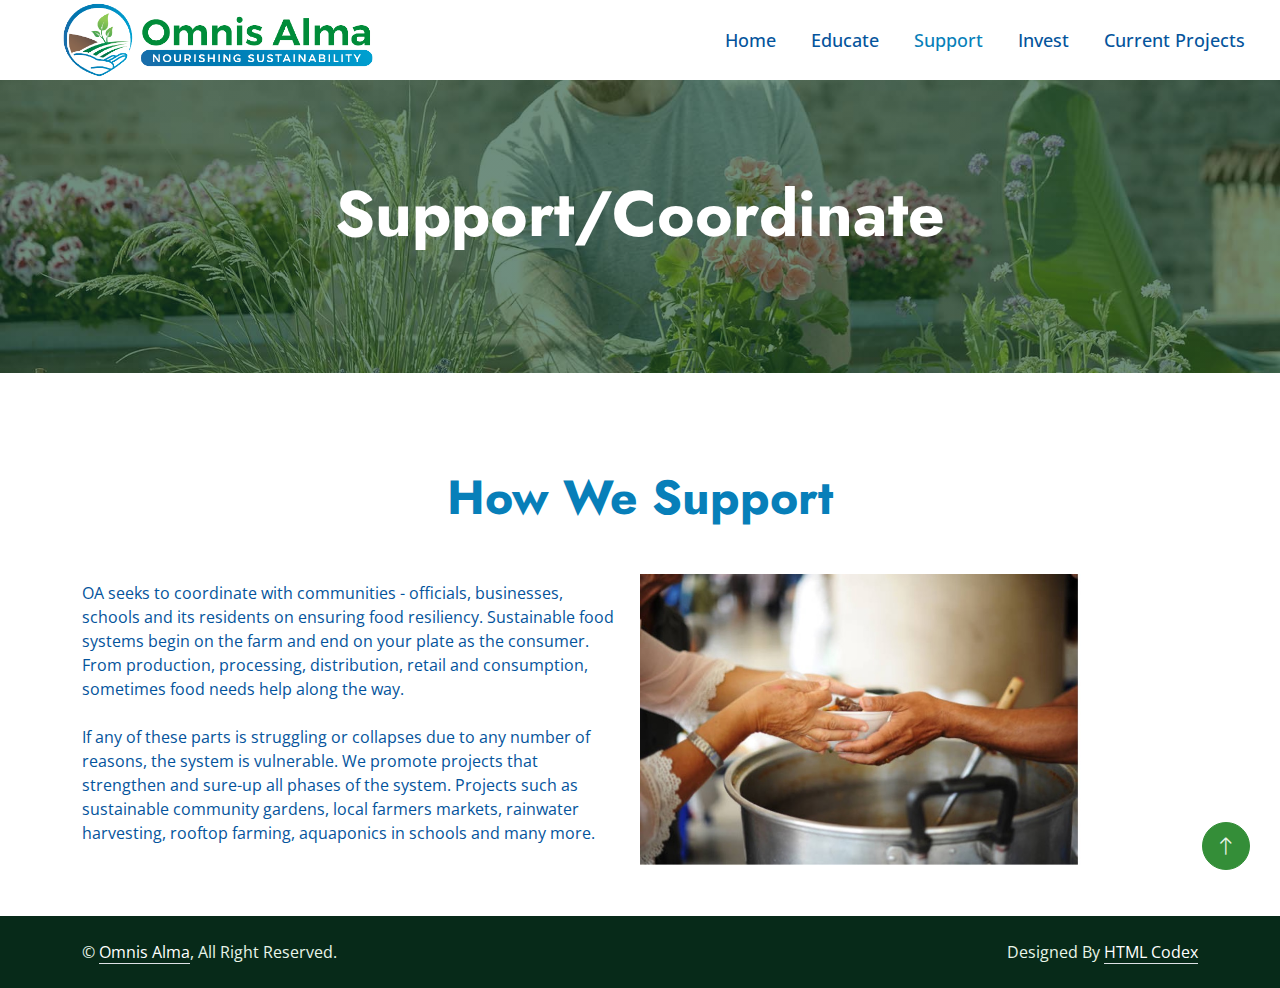
<file: support.html>
<!DOCTYPE html>
<html lang="en">
  <head>
    <meta charset="utf-8" />
    <title>Omnis Alma</title>
    <meta content="width=device-width, initial-scale=1.0" name="viewport" />
    <meta content="" name="keywords" />
    <meta content="" name="description" />

    <!-- Favicon -->
    <link href="img/favicon.ico" rel="icon" />

    <!-- Google Web Fonts -->
    <link rel="preconnect" href="https://fonts.googleapis.com" />
    <link rel="preconnect" href="https://fonts.gstatic.com" crossorigin />
    <link
      href="https://fonts.googleapis.com/css2?family=Jost:wght@500;600;700&family=Open+Sans:wght@400;500&display=swap"
      rel="stylesheet"
    />

    <!-- Icon Font Stylesheet -->
    <link
      href="https://cdnjs.cloudflare.com/ajax/libs/font-awesome/5.10.0/css/all.min.css"
      rel="stylesheet"
    />
    <link
      href="https://cdn.jsdelivr.net/npm/bootstrap-icons@1.4.1/font/bootstrap-icons.css"
      rel="stylesheet"
    />

    <!-- Libraries Stylesheet -->
    <link href="lib/animate/animate.min.css" rel="stylesheet" />
    <link href="lib/owlcarousel/assets/owl.carousel.min.css" rel="stylesheet" />
    <link href="lib/lightbox/css/lightbox.min.css" rel="stylesheet" />

    <!-- Customized Bootstrap Stylesheet -->
    <link href="css/bootstrap.min.css" rel="stylesheet" />

    <!-- Template Stylesheet -->
    <link href="css/style.css" rel="stylesheet" />
  </head>

  <body>
    <!-- Navbar Start -->
    <nav class="navbar navbar-expand-lg bg-white navbar-light sticky-top p-0">
      <a
        href="index.html"
        class="navbar-brand d-flex align-items-center px-4 px-lg-5"
      >
        <img
          src="img/omnis_alma_slogan_nobg.png"
          height="auto"
          style="max-height: 200px"
        />
        <!--<h1 class="m-0">Omnis Alma</h1>-->
      </a>
      <button
        type="button"
        class="navbar-toggler me-4"
        data-bs-toggle="collapse"
        data-bs-target="#navbarCollapse"
      >
        <span class="navbar-toggler-icon"></span>
      </button>
      <div class="collapse navbar-collapse" id="navbarCollapse">
        <div class="navbar-nav ms-auto p-4 p-lg-0">
          <a href="index.html" class="nav-item nav-link">Home</a>
          <a href="educate.html" class="nav-item nav-link">Educate</a>
          <a href="support.html" class="nav-item nav-link active">Support</a>
          <a href="invest.html" class="nav-item nav-link">Invest</a>
          <!--<div class="nav-item dropdown">
            <a
              href="#"
              class="nav-link dropdown-toggle"
              data-bs-toggle="dropdown"
              >Pages</a
            >
            <div class="dropdown-menu bg-light m-0">
              <a href="feature.html" class="dropdown-item">Features</a>
              <a href="quote.html" class="dropdown-item">Free Quote</a>
              <a href="team.html" class="dropdown-item">Our Team</a>
              <a href="testimonial.html" class="dropdown-item">Testimonial</a>
              <a href="404.html" class="dropdown-item">404 Page</a>
            </div>
          </div>-->
          <a href="projects.html" class="nav-item nav-link">Current Projects</a>
        </div>
        <!--<a
          href=""
          class="btn btn-primary py-4 px-lg-4 rounded-0 d-none d-lg-block"
          >Get A Quote<i class="fa fa-arrow-right ms-3"></i
        ></a>-->
      </div>
    </nav>
    <!-- Navbar End -->

    <!-- Page Header Start -->
    <div
      class="container-fluid page-header py-5 mb-5 wow fadeIn"
      data-wow-delay="0.1s"
    >
      <div class="container text-center py-5">
        <h1 class="display-3 text-white mb-4 animated slideInDown">
          Support/Coordinate
        </h1>
        <!--<nav aria-label="breadcrumb animated slideInDown">
          <ol class="breadcrumb justify-content-center mb-0">
            <li class="breadcrumb-item"><a href="#">Home</a></li>
            <li class="breadcrumb-item"><a href="#">Pages</a></li>
            <li class="breadcrumb-item active" aria-current="page">Services</li>
          </ol>
        </nav>-->
      </div>
    </div>
    <!-- Page Header End -->

    <!-- Service Start -->
    <div class="container-xxl py-5">
      <div class="container">
        <div
          class="text-center mx-auto wow fadeInUp"
          data-wow-delay="0.1s"
          style="max-width: 500px"
        >
          <!--<p class="fs-5 fw-bold text-primary">Our Services</p>-->
          <h1 class="display-5 mb-5">How We Support</h1>
        </div>
        <div
          class="col-lg-12 col-md-12 wow fadeInUp row align-items-center"
          data-wow-delay="0.3s"
        >
          <p class="col-md-6" style="color: #04549c">
            OA seeks to coordinate with communities - officials, businesses,
            schools and its residents on ensuring food resiliency. Sustainable
            food systems begin on the farm and end on your plate as the
            consumer. From production, processing, distribution, retail and
            consumption, sometimes food needs help along the way. <br /><br />If
            any of these parts is struggling or collapses due to any number of
            reasons, the system is vulnerable. We promote projects that
            strengthen and sure-up all phases of the system. Projects such as
            sustainable community gardens, local farmers markets, rainwater
            harvesting, rooftop farming, aquaponics in schools and many more.
          </p>
          <img src="/img/giving-soup.jpg" class="img-fluid col-md-5" />
        </div>
        <!--<div class="row g-4">
          <div class="col-lg-4 col-md-6 wow fadeInUp" data-wow-delay="0.1s">
            <div class="service-item rounded d-flex h-100">
              <div class="service-img rounded">
                <img class="img-fluid" src="img/service-1.jpg" alt="" />
              </div>
              <div class="service-text rounded p-5">
                <div class="btn-square rounded-circle mx-auto mb-3">
                  <img class="img-fluid" src="img/icon/icon-3.png" alt="Icon" />
                </div>
                <h4 class="mb-3">Landscaping</h4>
                <p class="mb-4">
                  Erat ipsum justo amet duo et elitr dolor, est duo duo eos
                  lorem sed diam stet diam sed stet.
                </p>
                <a class="btn btn-sm" href=""
                  ><i class="fa fa-plus text-primary me-2"></i>Read More</a
                >
              </div>
            </div>
          </div>
          <div class="col-lg-4 col-md-6 wow fadeInUp" data-wow-delay="0.3s">
            <div class="service-item rounded d-flex h-100">
              <div class="service-img rounded">
                <img class="img-fluid" src="img/service-2.jpg" alt="" />
              </div>
              <div class="service-text rounded p-5">
                <div class="btn-square rounded-circle mx-auto mb-3">
                  <img class="img-fluid" src="img/icon/icon-6.png" alt="Icon" />
                </div>
                <h4 class="mb-3">Pruning plants</h4>
                <p class="mb-4">
                  Erat ipsum justo amet duo et elitr dolor, est duo duo eos
                  lorem sed diam stet diam sed stet.
                </p>
                <a class="btn btn-sm" href=""
                  ><i class="fa fa-plus text-primary me-2"></i>Read More</a
                >
              </div>
            </div>
          </div>
          <div class="col-lg-4 col-md-6 wow fadeInUp" data-wow-delay="0.5s">
            <div class="service-item rounded d-flex h-100">
              <div class="service-img rounded">
                <img class="img-fluid" src="img/service-3.jpg" alt="" />
              </div>
              <div class="service-text rounded p-5">
                <div class="btn-square rounded-circle mx-auto mb-3">
                  <img class="img-fluid" src="img/icon/icon-5.png" alt="Icon" />
                </div>
                <h4 class="mb-3">Irrigation & Drainage</h4>
                <p class="mb-4">
                  Erat ipsum justo amet duo et elitr dolor, est duo duo eos
                  lorem sed diam stet diam sed stet.
                </p>
                <a class="btn btn-sm" href=""
                  ><i class="fa fa-plus text-primary me-2"></i>Read More</a
                >
              </div>
            </div>
          </div>
          <div class="col-lg-4 col-md-6 wow fadeInUp" data-wow-delay="0.1s">
            <div class="service-item rounded d-flex h-100">
              <div class="service-img rounded">
                <img class="img-fluid" src="img/service-4.jpg" alt="" />
              </div>
              <div class="service-text rounded p-5">
                <div class="btn-square rounded-circle mx-auto mb-3">
                  <img class="img-fluid" src="img/icon/icon-4.png" alt="Icon" />
                </div>
                <h4 class="mb-3">Garden Maintenance</h4>
                <p class="mb-4">
                  Erat ipsum justo amet duo et elitr dolor, est duo duo eos
                  lorem sed diam stet diam sed stet.
                </p>
                <a class="btn btn-sm" href=""
                  ><i class="fa fa-plus text-primary me-2"></i>Read More</a
                >
              </div>
            </div>
          </div>
          <div class="col-lg-4 col-md-6 wow fadeInUp" data-wow-delay="0.3s">
            <div class="service-item rounded d-flex h-100">
              <div class="service-img rounded">
                <img class="img-fluid" src="img/service-5.jpg" alt="" />
              </div>
              <div class="service-text rounded p-5">
                <div class="btn-square rounded-circle mx-auto mb-3">
                  <img class="img-fluid" src="img/icon/icon-8.png" alt="Icon" />
                </div>
                <h4 class="mb-3">Green Technology</h4>
                <p class="mb-4">
                  Erat ipsum justo amet duo et elitr dolor, est duo duo eos
                  lorem sed diam stet diam sed stet.
                </p>
                <a class="btn btn-sm" href=""
                  ><i class="fa fa-plus text-primary me-2"></i>Read More</a
                >
              </div>
            </div>
          </div>
          <div class="col-lg-4 col-md-6 wow fadeInUp" data-wow-delay="0.5s">
            <div class="service-item rounded d-flex h-100">
              <div class="service-img rounded">
                <img class="img-fluid" src="img/service-6.jpg" alt="" />
              </div>
              <div class="service-text rounded p-5">
                <div class="btn-square rounded-circle mx-auto mb-3">
                  <img class="img-fluid" src="img/icon/icon-2.png" alt="Icon" />
                </div>
                <h4 class="mb-3">Urban Gardening</h4>
                <p class="mb-4">
                  Erat ipsum justo amet duo et elitr dolor, est duo duo eos
                  lorem sed diam stet diam sed stet.
                </p>
                <a class="btn btn-sm" href=""
                  ><i class="fa fa-plus text-primary me-2"></i>Read More</a
                >
              </div>
            </div>
          </div>
        </div>-->
      </div>
    </div>
    <!-- Service End -->

    <!-- Footer Start -->
    <!--<div
      class="container-fluid bg-dark text-light footer mt-5 py-5 wow fadeIn"
      data-wow-delay="0.1s"
    >
      <div class="container py-5">
        <div class="row g-5">
          <div class="col-lg-3 col-md-6">
            <h4 class="text-white mb-4">Our Office</h4>
            <p class="mb-2">
              <i class="fa fa-map-marker-alt me-3"></i>123 Street, New York, USA
            </p>
            <p class="mb-2">
              <i class="fa fa-phone-alt me-3"></i>+012 345 67890
            </p>
            <p class="mb-2">
              <i class="fa fa-envelope me-3"></i>info@example.com
            </p>
            <div class="d-flex pt-2">
              <a
                class="btn btn-square btn-outline-light rounded-circle me-2"
                href=""
                ><i class="fab fa-twitter"></i
              ></a>
              <a
                class="btn btn-square btn-outline-light rounded-circle me-2"
                href=""
                ><i class="fab fa-facebook-f"></i
              ></a>
              <a
                class="btn btn-square btn-outline-light rounded-circle me-2"
                href=""
                ><i class="fab fa-youtube"></i
              ></a>
              <a
                class="btn btn-square btn-outline-light rounded-circle me-2"
                href=""
                ><i class="fab fa-linkedin-in"></i
              ></a>
            </div>
          </div>
          <div class="col-lg-3 col-md-6">
            <h4 class="text-white mb-4">Services</h4>
            <a class="btn btn-link" href="">Landscaping</a>
            <a class="btn btn-link" href="">Pruning plants</a>
            <a class="btn btn-link" href="">Urban Gardening</a>
            <a class="btn btn-link" href="">Garden Maintenance</a>
            <a class="btn btn-link" href="">Green Technology</a>
          </div>
          <div class="col-lg-3 col-md-6">
            <h4 class="text-white mb-4">Quick Links</h4>
            <a class="btn btn-link" href="">About Us</a>
            <a class="btn btn-link" href="">Contact Us</a>
            <a class="btn btn-link" href="">Our Services</a>
            <a class="btn btn-link" href="">Terms & Condition</a>
            <a class="btn btn-link" href="">Support</a>
          </div>
          <div class="col-lg-3 col-md-6">
            <h4 class="text-white mb-4">Newsletter</h4>
            <p>Dolor amet sit justo amet elitr clita ipsum elitr est.</p>
            <div class="position-relative w-100">
              <input
                class="form-control bg-light border-light w-100 py-3 ps-4 pe-5"
                type="text"
                placeholder="Your email"
              />
              <button
                type="button"
                class="btn btn-primary py-2 position-absolute top-0 end-0 mt-2 me-2"
              >
                SignUp
              </button>
            </div>
          </div>
        </div>
      </div>
    </div>-->
    <!-- Footer End -->

    <!-- Copyright Start -->
    <div class="container-fluid copyright py-4">
      <div class="container">
        <div class="row">
          <div class="col-md-6 text-center text-md-start mb-3 mb-md-0">
            &copy; <a class="border-bottom" href="#">Omnis Alma</a>, All Right
            Reserved.
          </div>
          <div class="col-md-6 text-center text-md-end">
            <!--/*** This template is free as long as you keep the footer author’s credit link/attribution link/backlink. If you'd like to use the template without the footer author’s credit link/attribution link/backlink, you can purchase the Credit Removal License from "https://htmlcodex.com/credit-removal". Thank you for your support. ***/-->
            Designed By
            <a class="border-bottom" href="https://htmlcodex.com">HTML Codex</a>
          </div>
        </div>
      </div>
    </div>
    <!-- Copyright End -->

    <!-- Back to Top -->
    <a
      href="#"
      class="btn btn-lg btn-primary btn-lg-square rounded-circle back-to-top"
      ><i class="bi bi-arrow-up"></i
    ></a>

    <!-- JavaScript Libraries -->
    <script src="https://code.jquery.com/jquery-3.4.1.min.js"></script>
    <script src="https://cdn.jsdelivr.net/npm/bootstrap@5.0.0/dist/js/bootstrap.bundle.min.js"></script>
    <script src="lib/wow/wow.min.js"></script>
    <script src="lib/easing/easing.min.js"></script>
    <script src="lib/waypoints/waypoints.min.js"></script>
    <script src="lib/owlcarousel/owl.carousel.min.js"></script>
    <script src="lib/counterup/counterup.min.js"></script>
    <script src="lib/parallax/parallax.min.js"></script>
    <script src="lib/isotope/isotope.pkgd.min.js"></script>
    <script src="lib/lightbox/js/lightbox.min.js"></script>

    <!-- Template Javascript -->
    <script src="js/main.js"></script>
  </body>
</html>
</file>
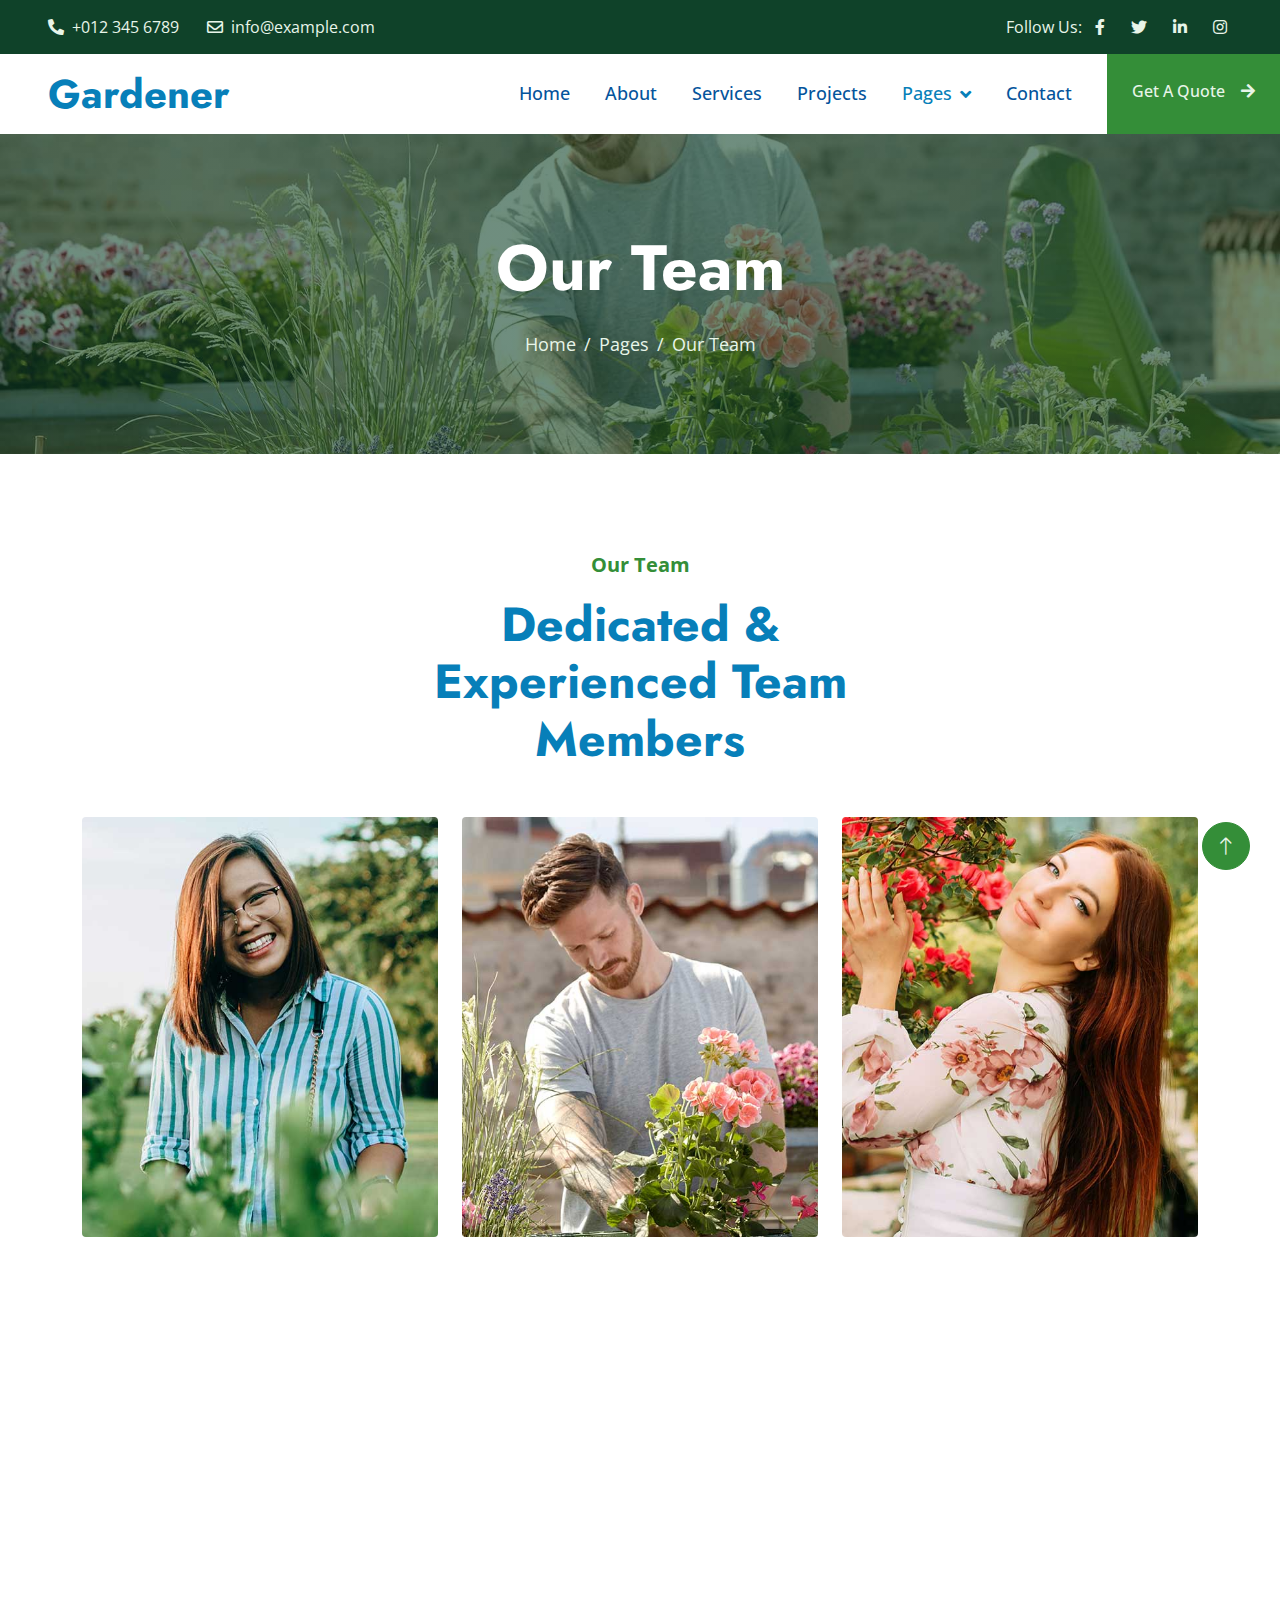
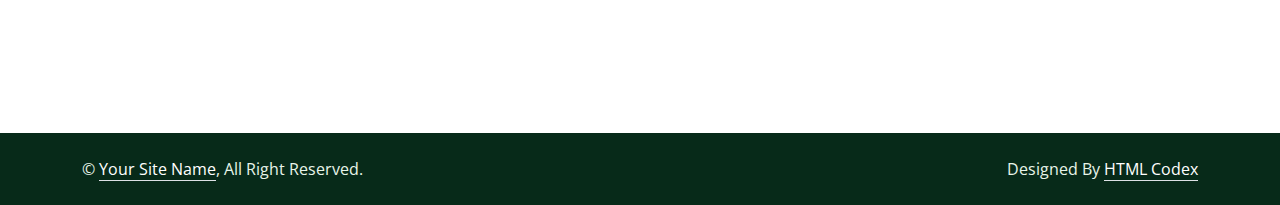
<file: team.html>
<!DOCTYPE html>
<html lang="en">
  <head>
    <meta charset="utf-8" />
    <title>Omnis Alma</title>
    <meta content="width=device-width, initial-scale=1.0" name="viewport" />
    <meta content="" name="keywords" />
    <meta content="" name="description" />

    <!-- Favicon -->
    <link href="img/favicon.ico" rel="icon" />

    <!-- Google Web Fonts -->
    <link rel="preconnect" href="https://fonts.googleapis.com" />
    <link rel="preconnect" href="https://fonts.gstatic.com" crossorigin />
    <link
      href="https://fonts.googleapis.com/css2?family=Jost:wght@500;600;700&family=Open+Sans:wght@400;500&display=swap"
      rel="stylesheet"
    />

    <!-- Icon Font Stylesheet -->
    <link
      href="https://cdnjs.cloudflare.com/ajax/libs/font-awesome/5.10.0/css/all.min.css"
      rel="stylesheet"
    />
    <link
      href="https://cdn.jsdelivr.net/npm/bootstrap-icons@1.4.1/font/bootstrap-icons.css"
      rel="stylesheet"
    />

    <!-- Libraries Stylesheet -->
    <link href="lib/animate/animate.min.css" rel="stylesheet" />
    <link href="lib/owlcarousel/assets/owl.carousel.min.css" rel="stylesheet" />
    <link href="lib/lightbox/css/lightbox.min.css" rel="stylesheet" />

    <!-- Customized Bootstrap Stylesheet -->
    <link href="css/bootstrap.min.css" rel="stylesheet" />

    <!-- Template Stylesheet -->
    <link href="css/style.css" rel="stylesheet" />
  </head>

  <body>
    <!-- Spinner Start -->
    <div
      id="spinner"
      class="show bg-white position-fixed translate-middle w-100 vh-100 top-50 start-50 d-flex align-items-center justify-content-center"
    >
      <div
        class="spinner-border text-primary"
        role="status"
        style="width: 3rem; height: 3rem"
      ></div>
    </div>
    <!-- Spinner End -->

    <!-- Topbar Start -->
    <div class="container-fluid bg-dark text-light px-0 py-2">
      <div class="row gx-0 d-none d-lg-flex">
        <div class="col-lg-7 px-5 text-start">
          <div class="h-100 d-inline-flex align-items-center me-4">
            <span class="fa fa-phone-alt me-2"></span>
            <span>+012 345 6789</span>
          </div>
          <div class="h-100 d-inline-flex align-items-center">
            <span class="far fa-envelope me-2"></span>
            <span>info@example.com</span>
          </div>
        </div>
        <div class="col-lg-5 px-5 text-end">
          <div class="h-100 d-inline-flex align-items-center mx-n2">
            <span>Follow Us:</span>
            <a class="btn btn-link text-light" href=""
              ><i class="fab fa-facebook-f"></i
            ></a>
            <a class="btn btn-link text-light" href=""
              ><i class="fab fa-twitter"></i
            ></a>
            <a class="btn btn-link text-light" href=""
              ><i class="fab fa-linkedin-in"></i
            ></a>
            <a class="btn btn-link text-light" href=""
              ><i class="fab fa-instagram"></i
            ></a>
          </div>
        </div>
      </div>
    </div>
    <!-- Topbar End -->

    <!-- Navbar Start -->
    <nav class="navbar navbar-expand-lg bg-white navbar-light sticky-top p-0">
      <a
        href="index.html"
        class="navbar-brand d-flex align-items-center px-4 px-lg-5"
      >
        <h1 class="m-0">Gardener</h1>
      </a>
      <button
        type="button"
        class="navbar-toggler me-4"
        data-bs-toggle="collapse"
        data-bs-target="#navbarCollapse"
      >
        <span class="navbar-toggler-icon"></span>
      </button>
      <div class="collapse navbar-collapse" id="navbarCollapse">
        <div class="navbar-nav ms-auto p-4 p-lg-0">
          <a href="index.html" class="nav-item nav-link">Home</a>
          <a href="about.html" class="nav-item nav-link">About</a>
          <a href="service.html" class="nav-item nav-link">Services</a>
          <a href="project.html" class="nav-item nav-link">Projects</a>
          <div class="nav-item dropdown">
            <a
              href="#"
              class="nav-link dropdown-toggle active"
              data-bs-toggle="dropdown"
              >Pages</a
            >
            <div class="dropdown-menu bg-light m-0">
              <a href="feature.html" class="dropdown-item">Features</a>
              <a href="quote.html" class="dropdown-item">Free Quote</a>
              <a href="team.html" class="dropdown-item active">Our Team</a>
              <a href="testimonial.html" class="dropdown-item">Testimonial</a>
              <a href="404.html" class="dropdown-item">404 Page</a>
            </div>
          </div>
          <a href="contact.html" class="nav-item nav-link">Contact</a>
        </div>
        <a
          href=""
          class="btn btn-primary py-4 px-lg-4 rounded-0 d-none d-lg-block"
          >Get A Quote<i class="fa fa-arrow-right ms-3"></i
        ></a>
      </div>
    </nav>
    <!-- Navbar End -->

    <!-- Page Header Start -->
    <div
      class="container-fluid page-header py-5 mb-5 wow fadeIn"
      data-wow-delay="0.1s"
    >
      <div class="container text-center py-5">
        <h1 class="display-3 text-white mb-4 animated slideInDown">Our Team</h1>
        <nav aria-label="breadcrumb animated slideInDown">
          <ol class="breadcrumb justify-content-center mb-0">
            <li class="breadcrumb-item"><a href="#">Home</a></li>
            <li class="breadcrumb-item"><a href="#">Pages</a></li>
            <li class="breadcrumb-item active" aria-current="page">Our Team</li>
          </ol>
        </nav>
      </div>
    </div>
    <!-- Page Header End -->

    <!-- Team Start -->
    <div class="container-xxl py-5">
      <div class="container">
        <div
          class="text-center mx-auto wow fadeInUp"
          data-wow-delay="0.1s"
          style="max-width: 500px"
        >
          <p class="fs-5 fw-bold text-primary">Our Team</p>
          <h1 class="display-5 mb-5">Dedicated & Experienced Team Members</h1>
        </div>
        <div class="row g-4">
          <div class="col-lg-4 col-md-6 wow fadeInUp" data-wow-delay="0.1s">
            <div class="team-item rounded">
              <img class="img-fluid" src="img/team-1.jpg" alt="" />
              <div class="team-text">
                <h4 class="mb-0">Doris Jordan</h4>
                <p class="text-primary">Landscape Designer</p>
                <div class="team-social d-flex">
                  <a class="btn btn-square rounded-circle me-2" href=""
                    ><i class="fab fa-facebook-f"></i
                  ></a>
                  <a class="btn btn-square rounded-circle me-2" href=""
                    ><i class="fab fa-twitter"></i
                  ></a>
                  <a class="btn btn-square rounded-circle me-2" href=""
                    ><i class="fab fa-instagram"></i
                  ></a>
                </div>
              </div>
            </div>
          </div>
          <div class="col-lg-4 col-md-6 wow fadeInUp" data-wow-delay="0.3s">
            <div class="team-item rounded">
              <img class="img-fluid" src="img/team-2.jpg" alt="" />
              <div class="team-text">
                <h4 class="mb-0">Johnny Ramirez</h4>
                <p class="text-primary">Garden Designer</p>
                <div class="team-social d-flex">
                  <a class="btn btn-square rounded-circle me-2" href=""
                    ><i class="fab fa-facebook-f"></i
                  ></a>
                  <a class="btn btn-square rounded-circle me-2" href=""
                    ><i class="fab fa-twitter"></i
                  ></a>
                  <a class="btn btn-square rounded-circle me-2" href=""
                    ><i class="fab fa-instagram"></i
                  ></a>
                </div>
              </div>
            </div>
          </div>
          <div class="col-lg-4 col-md-6 wow fadeInUp" data-wow-delay="0.5s">
            <div class="team-item rounded">
              <img class="img-fluid" src="img/team-3.jpg" alt="" />
              <div class="team-text">
                <h4 class="mb-0">Diana Wagner</h4>
                <p class="text-primary">Senior Gardener</p>
                <div class="team-social d-flex">
                  <a class="btn btn-square rounded-circle me-2" href=""
                    ><i class="fab fa-facebook-f"></i
                  ></a>
                  <a class="btn btn-square rounded-circle me-2" href=""
                    ><i class="fab fa-twitter"></i
                  ></a>
                  <a class="btn btn-square rounded-circle me-2" href=""
                    ><i class="fab fa-instagram"></i
                  ></a>
                </div>
              </div>
            </div>
          </div>
        </div>
      </div>
    </div>
    <!-- Team End -->

    <!-- Footer Start -->
    <div
      class="container-fluid bg-dark text-light footer mt-5 py-5 wow fadeIn"
      data-wow-delay="0.1s"
    >
      <div class="container py-5">
        <div class="row g-5">
          <div class="col-lg-3 col-md-6">
            <h4 class="text-white mb-4">Our Office</h4>
            <p class="mb-2">
              <i class="fa fa-map-marker-alt me-3"></i>123 Street, New York, USA
            </p>
            <p class="mb-2">
              <i class="fa fa-phone-alt me-3"></i>+012 345 67890
            </p>
            <p class="mb-2">
              <i class="fa fa-envelope me-3"></i>info@example.com
            </p>
            <div class="d-flex pt-2">
              <a
                class="btn btn-square btn-outline-light rounded-circle me-2"
                href=""
                ><i class="fab fa-twitter"></i
              ></a>
              <a
                class="btn btn-square btn-outline-light rounded-circle me-2"
                href=""
                ><i class="fab fa-facebook-f"></i
              ></a>
              <a
                class="btn btn-square btn-outline-light rounded-circle me-2"
                href=""
                ><i class="fab fa-youtube"></i
              ></a>
              <a
                class="btn btn-square btn-outline-light rounded-circle me-2"
                href=""
                ><i class="fab fa-linkedin-in"></i
              ></a>
            </div>
          </div>
          <div class="col-lg-3 col-md-6">
            <h4 class="text-white mb-4">Services</h4>
            <a class="btn btn-link" href="">Landscaping</a>
            <a class="btn btn-link" href="">Pruning plants</a>
            <a class="btn btn-link" href="">Urban Gardening</a>
            <a class="btn btn-link" href="">Garden Maintenance</a>
            <a class="btn btn-link" href="">Green Technology</a>
          </div>
          <div class="col-lg-3 col-md-6">
            <h4 class="text-white mb-4">Quick Links</h4>
            <a class="btn btn-link" href="">About Us</a>
            <a class="btn btn-link" href="">Contact Us</a>
            <a class="btn btn-link" href="">Our Services</a>
            <a class="btn btn-link" href="">Terms & Condition</a>
            <a class="btn btn-link" href="">Support</a>
          </div>
          <div class="col-lg-3 col-md-6">
            <h4 class="text-white mb-4">Newsletter</h4>
            <p>Dolor amet sit justo amet elitr clita ipsum elitr est.</p>
            <div class="position-relative w-100">
              <input
                class="form-control bg-light border-light w-100 py-3 ps-4 pe-5"
                type="text"
                placeholder="Your email"
              />
              <button
                type="button"
                class="btn btn-primary py-2 position-absolute top-0 end-0 mt-2 me-2"
              >
                SignUp
              </button>
            </div>
          </div>
        </div>
      </div>
    </div>
    <!-- Footer End -->

    <!-- Copyright Start -->
    <div class="container-fluid copyright py-4">
      <div class="container">
        <div class="row">
          <div class="col-md-6 text-center text-md-start mb-3 mb-md-0">
            &copy; <a class="border-bottom" href="#">Your Site Name</a>, All
            Right Reserved.
          </div>
          <div class="col-md-6 text-center text-md-end">
            <!--/*** This template is free as long as you keep the footer author’s credit link/attribution link/backlink. If you'd like to use the template without the footer author’s credit link/attribution link/backlink, you can purchase the Credit Removal License from "https://htmlcodex.com/credit-removal". Thank you for your support. ***/-->
            Designed By
            <a class="border-bottom" href="https://htmlcodex.com">HTML Codex</a>
          </div>
        </div>
      </div>
    </div>
    <!-- Copyright End -->

    <!-- Back to Top -->
    <a
      href="#"
      class="btn btn-lg btn-primary btn-lg-square rounded-circle back-to-top"
      ><i class="bi bi-arrow-up"></i
    ></a>

    <!-- JavaScript Libraries -->
    <script src="https://code.jquery.com/jquery-3.4.1.min.js"></script>
    <script src="https://cdn.jsdelivr.net/npm/bootstrap@5.0.0/dist/js/bootstrap.bundle.min.js"></script>
    <script src="lib/wow/wow.min.js"></script>
    <script src="lib/easing/easing.min.js"></script>
    <script src="lib/waypoints/waypoints.min.js"></script>
    <script src="lib/owlcarousel/owl.carousel.min.js"></script>
    <script src="lib/counterup/counterup.min.js"></script>
    <script src="lib/parallax/parallax.min.js"></script>
    <script src="lib/isotope/isotope.pkgd.min.js"></script>
    <script src="lib/lightbox/js/lightbox.min.js"></script>

    <!-- Template Javascript -->
    <script src="js/main.js"></script>
  </body>
</html>
</file>
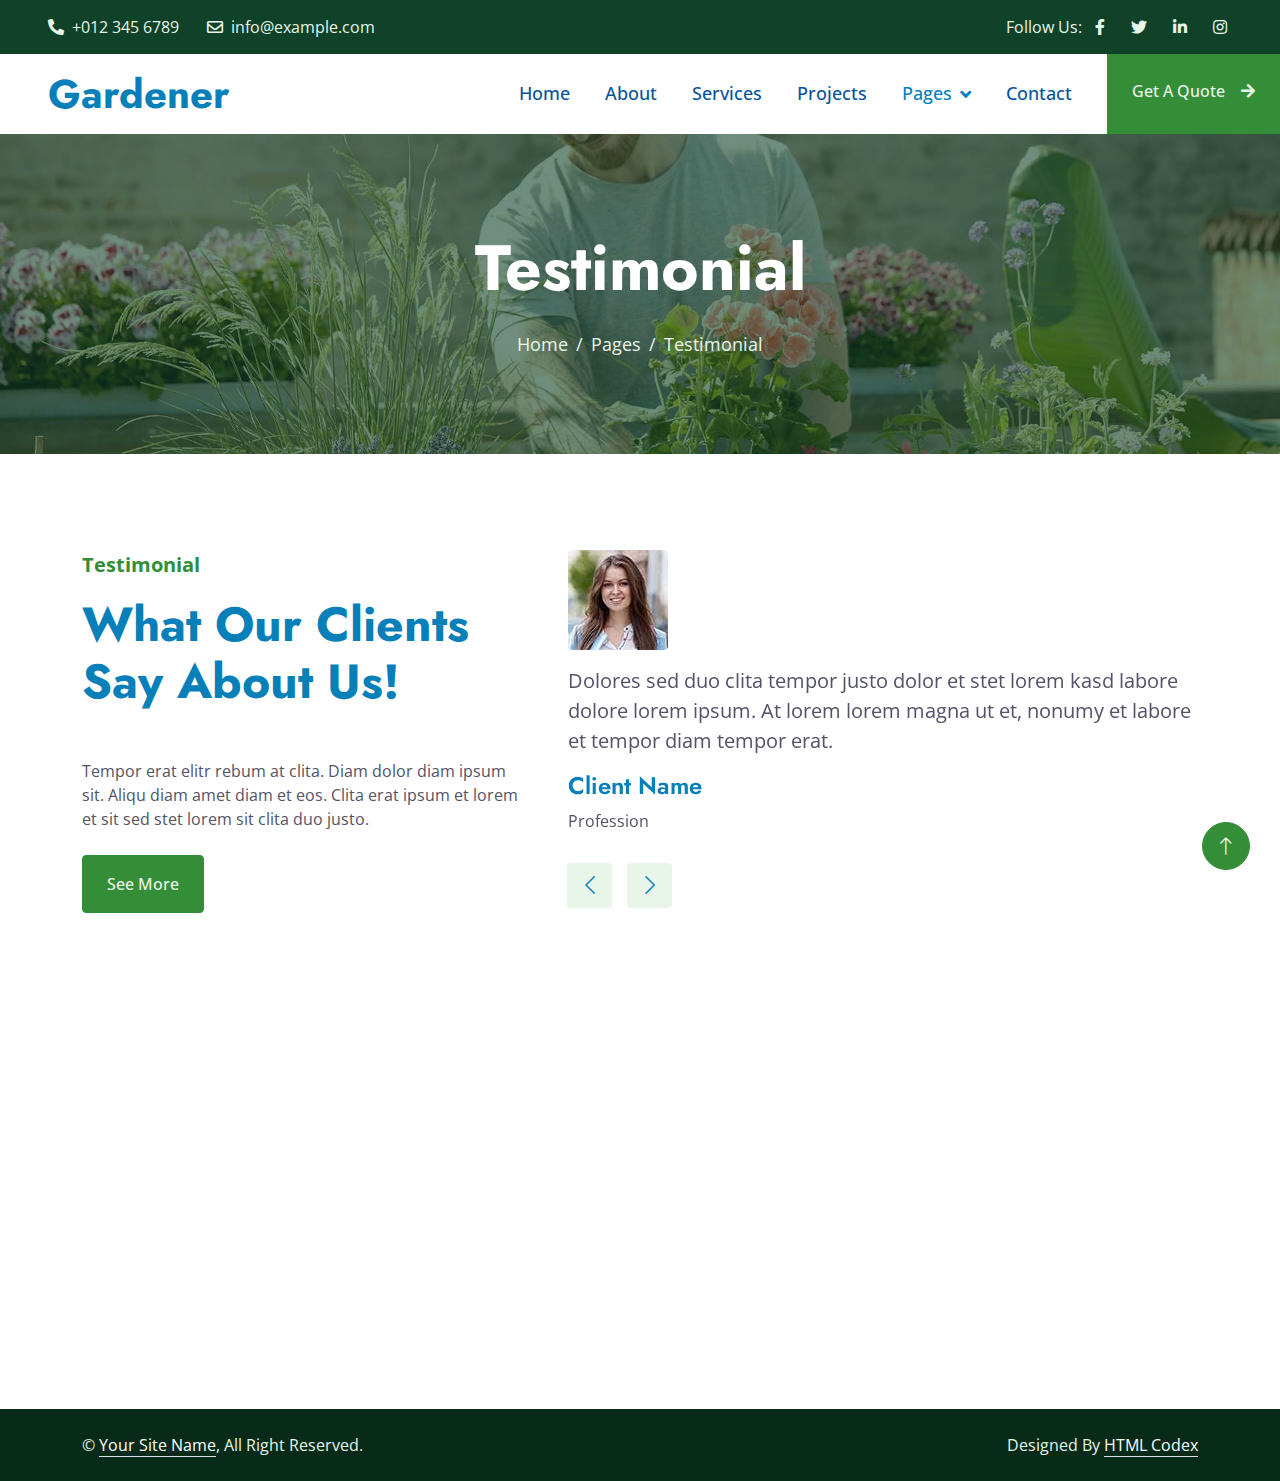
<file: testimonial.html>
<!DOCTYPE html>
<html lang="en">
  <head>
    <meta charset="utf-8" />
    <title>Omnis Alma</title>
    <meta content="width=device-width, initial-scale=1.0" name="viewport" />
    <meta content="" name="keywords" />
    <meta content="" name="description" />

    <!-- Favicon -->
    <link href="img/favicon.ico" rel="icon" />

    <!-- Google Web Fonts -->
    <link rel="preconnect" href="https://fonts.googleapis.com" />
    <link rel="preconnect" href="https://fonts.gstatic.com" crossorigin />
    <link
      href="https://fonts.googleapis.com/css2?family=Jost:wght@500;600;700&family=Open+Sans:wght@400;500&display=swap"
      rel="stylesheet"
    />

    <!-- Icon Font Stylesheet -->
    <link
      href="https://cdnjs.cloudflare.com/ajax/libs/font-awesome/5.10.0/css/all.min.css"
      rel="stylesheet"
    />
    <link
      href="https://cdn.jsdelivr.net/npm/bootstrap-icons@1.4.1/font/bootstrap-icons.css"
      rel="stylesheet"
    />

    <!-- Libraries Stylesheet -->
    <link href="lib/animate/animate.min.css" rel="stylesheet" />
    <link href="lib/owlcarousel/assets/owl.carousel.min.css" rel="stylesheet" />
    <link href="lib/lightbox/css/lightbox.min.css" rel="stylesheet" />

    <!-- Customized Bootstrap Stylesheet -->
    <link href="css/bootstrap.min.css" rel="stylesheet" />

    <!-- Template Stylesheet -->
    <link href="css/style.css" rel="stylesheet" />
  </head>

  <body>
    <!-- Spinner Start -->
    <div
      id="spinner"
      class="show bg-white position-fixed translate-middle w-100 vh-100 top-50 start-50 d-flex align-items-center justify-content-center"
    >
      <div
        class="spinner-border text-primary"
        role="status"
        style="width: 3rem; height: 3rem"
      ></div>
    </div>
    <!-- Spinner End -->

    <!-- Topbar Start -->
    <div class="container-fluid bg-dark text-light px-0 py-2">
      <div class="row gx-0 d-none d-lg-flex">
        <div class="col-lg-7 px-5 text-start">
          <div class="h-100 d-inline-flex align-items-center me-4">
            <span class="fa fa-phone-alt me-2"></span>
            <span>+012 345 6789</span>
          </div>
          <div class="h-100 d-inline-flex align-items-center">
            <span class="far fa-envelope me-2"></span>
            <span>info@example.com</span>
          </div>
        </div>
        <div class="col-lg-5 px-5 text-end">
          <div class="h-100 d-inline-flex align-items-center mx-n2">
            <span>Follow Us:</span>
            <a class="btn btn-link text-light" href=""
              ><i class="fab fa-facebook-f"></i
            ></a>
            <a class="btn btn-link text-light" href=""
              ><i class="fab fa-twitter"></i
            ></a>
            <a class="btn btn-link text-light" href=""
              ><i class="fab fa-linkedin-in"></i
            ></a>
            <a class="btn btn-link text-light" href=""
              ><i class="fab fa-instagram"></i
            ></a>
          </div>
        </div>
      </div>
    </div>
    <!-- Topbar End -->

    <!-- Navbar Start -->
    <nav class="navbar navbar-expand-lg bg-white navbar-light sticky-top p-0">
      <a
        href="index.html"
        class="navbar-brand d-flex align-items-center px-4 px-lg-5"
      >
        <h1 class="m-0">Gardener</h1>
      </a>
      <button
        type="button"
        class="navbar-toggler me-4"
        data-bs-toggle="collapse"
        data-bs-target="#navbarCollapse"
      >
        <span class="navbar-toggler-icon"></span>
      </button>
      <div class="collapse navbar-collapse" id="navbarCollapse">
        <div class="navbar-nav ms-auto p-4 p-lg-0">
          <a href="index.html" class="nav-item nav-link">Home</a>
          <a href="about.html" class="nav-item nav-link">About</a>
          <a href="service.html" class="nav-item nav-link">Services</a>
          <a href="project.html" class="nav-item nav-link">Projects</a>
          <div class="nav-item dropdown">
            <a
              href="#"
              class="nav-link dropdown-toggle active"
              data-bs-toggle="dropdown"
              >Pages</a
            >
            <div class="dropdown-menu bg-light m-0">
              <a href="feature.html" class="dropdown-item">Features</a>
              <a href="quote.html" class="dropdown-item">Free Quote</a>
              <a href="team.html" class="dropdown-item">Our Team</a>
              <a href="testimonial.html" class="dropdown-item active"
                >Testimonial</a
              >
              <a href="404.html" class="dropdown-item">404 Page</a>
            </div>
          </div>
          <a href="contact.html" class="nav-item nav-link">Contact</a>
        </div>
        <a
          href=""
          class="btn btn-primary py-4 px-lg-4 rounded-0 d-none d-lg-block"
          >Get A Quote<i class="fa fa-arrow-right ms-3"></i
        ></a>
      </div>
    </nav>
    <!-- Navbar End -->

    <!-- Page Header Start -->
    <div
      class="container-fluid page-header py-5 mb-5 wow fadeIn"
      data-wow-delay="0.1s"
    >
      <div class="container text-center py-5">
        <h1 class="display-3 text-white mb-4 animated slideInDown">
          Testimonial
        </h1>
        <nav aria-label="breadcrumb animated slideInDown">
          <ol class="breadcrumb justify-content-center mb-0">
            <li class="breadcrumb-item"><a href="#">Home</a></li>
            <li class="breadcrumb-item"><a href="#">Pages</a></li>
            <li class="breadcrumb-item active" aria-current="page">
              Testimonial
            </li>
          </ol>
        </nav>
      </div>
    </div>
    <!-- Page Header End -->

    <!-- Testimonial Start -->
    <div class="container-xxl py-5">
      <div class="container">
        <div class="row g-5">
          <div class="col-lg-5 wow fadeInUp" data-wow-delay="0.1s">
            <p class="fs-5 fw-bold text-primary">Testimonial</p>
            <h1 class="display-5 mb-5">What Our Clients Say About Us!</h1>
            <p class="mb-4">
              Tempor erat elitr rebum at clita. Diam dolor diam ipsum sit. Aliqu
              diam amet diam et eos. Clita erat ipsum et lorem et sit sed stet
              lorem sit clita duo justo.
            </p>
            <a class="btn btn-primary py-3 px-4" href="">See More</a>
          </div>
          <div class="col-lg-7 wow fadeInUp" data-wow-delay="0.5s">
            <div class="owl-carousel testimonial-carousel">
              <div class="testimonial-item">
                <img
                  class="img-fluid rounded mb-3"
                  src="img/testimonial-1.jpg"
                  alt=""
                />
                <p class="fs-5">
                  Dolores sed duo clita tempor justo dolor et stet lorem kasd
                  labore dolore lorem ipsum. At lorem lorem magna ut et, nonumy
                  et labore et tempor diam tempor erat.
                </p>
                <h4>Client Name</h4>
                <span>Profession</span>
              </div>
              <div class="testimonial-item">
                <img
                  class="img-fluid rounded mb-3"
                  src="img/testimonial-2.jpg"
                  alt=""
                />
                <p class="fs-5">
                  Dolores sed duo clita tempor justo dolor et stet lorem kasd
                  labore dolore lorem ipsum. At lorem lorem magna ut et, nonumy
                  et labore et tempor diam tempor erat.
                </p>
                <h4>Client Name</h4>
                <span>Profession</span>
              </div>
            </div>
          </div>
        </div>
      </div>
    </div>
    <!-- Testimonial End -->

    <!-- Footer Start -->
    <div
      class="container-fluid bg-dark text-light footer mt-5 py-5 wow fadeIn"
      data-wow-delay="0.1s"
    >
      <div class="container py-5">
        <div class="row g-5">
          <div class="col-lg-3 col-md-6">
            <h4 class="text-white mb-4">Our Office</h4>
            <p class="mb-2">
              <i class="fa fa-map-marker-alt me-3"></i>123 Street, New York, USA
            </p>
            <p class="mb-2">
              <i class="fa fa-phone-alt me-3"></i>+012 345 67890
            </p>
            <p class="mb-2">
              <i class="fa fa-envelope me-3"></i>info@example.com
            </p>
            <div class="d-flex pt-2">
              <a
                class="btn btn-square btn-outline-light rounded-circle me-2"
                href=""
                ><i class="fab fa-twitter"></i
              ></a>
              <a
                class="btn btn-square btn-outline-light rounded-circle me-2"
                href=""
                ><i class="fab fa-facebook-f"></i
              ></a>
              <a
                class="btn btn-square btn-outline-light rounded-circle me-2"
                href=""
                ><i class="fab fa-youtube"></i
              ></a>
              <a
                class="btn btn-square btn-outline-light rounded-circle me-2"
                href=""
                ><i class="fab fa-linkedin-in"></i
              ></a>
            </div>
          </div>
          <div class="col-lg-3 col-md-6">
            <h4 class="text-white mb-4">Services</h4>
            <a class="btn btn-link" href="">Landscaping</a>
            <a class="btn btn-link" href="">Pruning plants</a>
            <a class="btn btn-link" href="">Urban Gardening</a>
            <a class="btn btn-link" href="">Garden Maintenance</a>
            <a class="btn btn-link" href="">Green Technology</a>
          </div>
          <div class="col-lg-3 col-md-6">
            <h4 class="text-white mb-4">Quick Links</h4>
            <a class="btn btn-link" href="">About Us</a>
            <a class="btn btn-link" href="">Contact Us</a>
            <a class="btn btn-link" href="">Our Services</a>
            <a class="btn btn-link" href="">Terms & Condition</a>
            <a class="btn btn-link" href="">Support</a>
          </div>
          <div class="col-lg-3 col-md-6">
            <h4 class="text-white mb-4">Newsletter</h4>
            <p>Dolor amet sit justo amet elitr clita ipsum elitr est.</p>
            <div class="position-relative w-100">
              <input
                class="form-control bg-light border-light w-100 py-3 ps-4 pe-5"
                type="text"
                placeholder="Your email"
              />
              <button
                type="button"
                class="btn btn-primary py-2 position-absolute top-0 end-0 mt-2 me-2"
              >
                SignUp
              </button>
            </div>
          </div>
        </div>
      </div>
    </div>
    <!-- Footer End -->

    <!-- Copyright Start -->
    <div class="container-fluid copyright py-4">
      <div class="container">
        <div class="row">
          <div class="col-md-6 text-center text-md-start mb-3 mb-md-0">
            &copy; <a class="border-bottom" href="#">Your Site Name</a>, All
            Right Reserved.
          </div>
          <div class="col-md-6 text-center text-md-end">
            <!--/*** This template is free as long as you keep the footer author’s credit link/attribution link/backlink. If you'd like to use the template without the footer author’s credit link/attribution link/backlink, you can purchase the Credit Removal License from "https://htmlcodex.com/credit-removal". Thank you for your support. ***/-->
            Designed By
            <a class="border-bottom" href="https://htmlcodex.com">HTML Codex</a>
          </div>
        </div>
      </div>
    </div>
    <!-- Copyright End -->

    <!-- Back to Top -->
    <a
      href="#"
      class="btn btn-lg btn-primary btn-lg-square rounded-circle back-to-top"
      ><i class="bi bi-arrow-up"></i
    ></a>

    <!-- JavaScript Libraries -->
    <script src="https://code.jquery.com/jquery-3.4.1.min.js"></script>
    <script src="https://cdn.jsdelivr.net/npm/bootstrap@5.0.0/dist/js/bootstrap.bundle.min.js"></script>
    <script src="lib/wow/wow.min.js"></script>
    <script src="lib/easing/easing.min.js"></script>
    <script src="lib/waypoints/waypoints.min.js"></script>
    <script src="lib/owlcarousel/owl.carousel.min.js"></script>
    <script src="lib/counterup/counterup.min.js"></script>
    <script src="lib/parallax/parallax.min.js"></script>
    <script src="lib/isotope/isotope.pkgd.min.js"></script>
    <script src="lib/lightbox/js/lightbox.min.js"></script>

    <!-- Template Javascript -->
    <script src="js/main.js"></script>
  </body>
</html>
</file>
<file: css/style.css>
/********** Template CSS **********/
:root {
  --primary: #077fb9;
  --secondary: #525368;
  --light: #e8f5e9;
  --dark: #04549c;
}

.back-to-top {
  position: fixed;
  display: none;
  right: 30px;
  bottom: 30px;
  z-index: 99;
}

b {
  color: #077fb9;
}

h1,
.h1,
h2,
.h2,
.fw-bold {
  font-weight: 700 !important;
}

h3,
.h3,
h4,
.h4,
.fw-medium {
  font-weight: 600 !important;
}

h5,
.h5,
h6,
.h6,
.fw-semi-bold {
  font-weight: 500 !important;
}

/*** Spinner ***/
#spinner {
  opacity: 0;
  visibility: hidden;
  transition: opacity 0.5s ease-out, visibility 0s linear 0.5s;
  z-index: 99999;
}

#spinner.show {
  transition: opacity 0.5s ease-out, visibility 0s linear 0s;
  visibility: visible;
  opacity: 1;
}

/*** Button ***/
.btn {
  transition: 0.5s;
  font-weight: 500;
}

.btn-primary,
.btn-outline-primary:hover {
  color: var(--light);
}

.btn-square {
  width: 38px;
  height: 38px;
}

.btn-sm-square {
  width: 32px;
  height: 32px;
}

.btn-lg-square {
  width: 48px;
  height: 48px;
}

.btn-square,
.btn-sm-square,
.btn-lg-square {
  padding: 0;
  display: flex;
  align-items: center;
  justify-content: center;
  font-weight: normal;
}

/*** Navbar ***/
.navbar.sticky-top {
  top: -100px;
  transition: 0.5s;
}

.navbar .navbar-brand,
.navbar a.btn {
  height: 80px;
}

.navbar .navbar-nav .nav-link {
  margin-right: 35px;
  padding: 25px 0;
  color: var(--dark);
  font-size: 18px;
  font-weight: 500;
  outline: none;
}

.navbar .navbar-nav .nav-link:hover,
.navbar .navbar-nav .nav-link.active {
  color: var(--primary);
}

.navbar .dropdown-toggle::after {
  border: none;
  content: "\f107";
  font-family: "Font Awesome 5 Free";
  font-weight: 900;
  vertical-align: middle;
  margin-left: 8px;
}

@media (max-width: 991.98px) {
  .navbar .navbar-nav .nav-link {
    margin-right: 0;
    padding: 10px 0;
  }

  .navbar .navbar-nav {
    border-top: 1px solid #eeeeee;
  }
}

@media (min-width: 992px) {
  .navbar .nav-item .dropdown-menu {
    display: block;
    border: none;
    margin-top: 0;
    top: 150%;
    opacity: 0;
    visibility: hidden;
    transition: 0.5s;
  }

  .navbar .nav-item:hover .dropdown-menu {
    top: 100%;
    visibility: visible;
    transition: 0.5s;
    opacity: 1;
  }
}

/*** Header ***/
.carousel-caption {
  top: 0;
  left: 0;
  right: 0;
  bottom: 0;
  display: flex;
  align-items: center;
  justify-content: center;
  text-align: center;
  background: rgba(62, 119, 52, 0.6);
  z-index: 1;
}

.carousel-control-prev,
.carousel-control-next {
  width: 15%;
}

.carousel-control-prev-icon,
.carousel-control-next-icon {
  width: 3rem;
  height: 3rem;
  border-radius: 3rem;
  background-color: var(--primary);
  border: 10px solid var(--primary);
}

@media (max-width: 768px) {
  #header-carousel .carousel-item {
    position: relative;
    min-height: 450px;
  }

  #header-carousel .carousel-item img {
    position: absolute;
    width: 100%;
    height: 100%;
    object-fit: cover;
  }
}

.page-header {
  background: linear-gradient(rgba(15, 66, 41, 0.6), rgba(15, 66, 41, 0.6)),
    url(../img/carousel-1.jpg) center center no-repeat;
  background-size: cover;
}

.page-header .breadcrumb-item + .breadcrumb-item::before {
  color: var(--light);
}

.page-header .breadcrumb-item,
.page-header .breadcrumb-item a {
  font-size: 18px;
  color: var(--light);
}

/*** Top Feature ***/
@media (min-width: 991.98px) {
  .top-feature {
    position: relative;
    margin-top: -80px;
    z-index: 1;
  }
}

/*** Facts & Quote ***/
.facts,
.quote {
  background: rgba(15, 66, 41, 0.6);
}

/*** Service ***/
.service-item {
  position: relative;
  text-align: center;
}

.service-item .service-img {
  position: absolute;
  width: 100%;
  height: 100%;
  top: 0;
  left: 0;
  overflow: hidden;
  z-index: -1;
}

.service-item .service-img img {
  position: absolute;
  width: 100%;
  height: 100%;
  left: 0;
  object-fit: cover;
  transform: scale(1.2);
  transition: 0.3s;
  z-index: -1;
}

.service-item:hover .service-img img {
  transform: scale(1);
}

.service-item .service-text {
  background: #ffffff;
  box-shadow: 0 0 45px rgba(0, 0, 0, 0.08);
  transition: 0.3s;
}

.service-item:hover .service-text {
  background: rgba(15, 66, 41, 0.6);
}

.service-item .service-text h4,
.service-item .service-text p {
  transition: 0.3;
}

.service-item:hover .service-text h4 {
  color: #ffffff;
}

.service-item:hover .service-text p {
  color: var(--light);
}

.service-item .service-text .btn-square {
  width: 100px;
  height: 100px;
  background: transparent;
  transition: 0.5s;
}

.service-item:hover .service-text .btn-square {
  background: var(--light);
}

.service-item .service-text .btn {
  width: 31px;
  height: 31px;
  display: inline-flex;
  align-items: center;
  color: var(--dark);
  background: var(--light);
  white-space: nowrap;
  overflow: hidden;
  transition: 0.3s;
}

.service-item:hover .service-text .btn {
  width: 112px;
}

/*** Project Portfolio ***/
#portfolio-flters {
  display: inline-block;
  background: var(--light);
  padding: 10px 15px;
}

#portfolio-flters li {
  display: inline-block;
  font-weight: 500;
  color: var(--primary);
  cursor: pointer;
  transition: 0.5s;
  border-bottom: 2px solid transparent;
}

#portfolio-flters li:hover,
#portfolio-flters li.active {
  color: var(--dark);
  border-color: var(--dark);
}

.portfolio-inner {
  position: relative;
  overflow: hidden;
}

.portfolio-inner::before,
.portfolio-inner::after {
  position: absolute;
  content: "";
  width: 0;
  height: 100%;
  top: 0;
  left: 0;
  background: rgba(15, 66, 41, 0.6);
  transition: 0.5s;
}

.portfolio-inner::after {
  left: auto;
  right: 0;
}

.portfolio-inner:hover::before,
.portfolio-inner:hover::after {
  width: 50%;
}

.portfolio-inner .portfolio-text {
  position: absolute;
  width: 100%;
  height: 100%;
  top: 0;
  left: 0;
  display: flex;
  flex-direction: column;
  align-items: center;
  justify-content: center;
  transition: 0.5s;
  z-index: 3;
  opacity: 0;
}

.portfolio-inner:hover .portfolio-text {
  transition-delay: 0.3s;
  opacity: 1;
}

.portfolio-inner .portfolio-text .btn {
  background: var(--light);
  color: var(--primary);
}

.portfolio-inner .portfolio-text .btn:hover {
  background: var(--primary);
  color: var(--light);
}

/*** Team ***/
.team-item {
  position: relative;
  overflow: hidden;
}

.team-item .team-text {
  position: absolute;
  width: calc(100% - 45px);
  left: -100%;
  bottom: 45px;
  padding: 1.5rem;
  background: #ffffff;
  border-radius: 0 4px 4px 0;
  opacity: 0;
  transition: 0.5s;
}

.team-item:hover .team-text {
  left: 0;
  opacity: 1;
}

.team-item .team-social .btn {
  background: var(--light);
  color: var(--primary);
}

.team-item .team-social .btn:hover {
  background: var(--primary);
  color: var(--light);
}

.team-item .team-img .team-social {
  position: absolute;
  width: 100%;
  height: 100%;
  top: 0;
  left: 0;
  display: flex;
  align-items: center;
  justify-content: center;
  transition: 0.5s;
  z-index: 3;
  opacity: 0;
}

.team-item:hover .team-img .team-social {
  transition-delay: 0.3s;
  opacity: 1;
}

/*** Testimonial ***/

.testimonial-carousel .owl-item img {
  width: 100px;
  height: 100px;
}

.testimonial-carousel .owl-nav {
  margin-top: 30px;
  display: flex;
}

.testimonial-carousel .owl-nav .owl-prev,
.testimonial-carousel .owl-nav .owl-next {
  margin-right: 15px;
  width: 45px;
  height: 45px;
  display: flex;
  align-items: center;
  justify-content: center;
  color: var(--primary);
  background: var(--light);
  border-radius: 4px;
  font-size: 22px;
  transition: 0.5s;
}

.testimonial-carousel .owl-nav .owl-prev:hover,
.testimonial-carousel .owl-nav .owl-next:hover {
  background: var(--primary);
  color: var(--light);
}

/*** Footer ***/
.footer .btn.btn-link {
  display: block;
  margin-bottom: 5px;
  padding: 0;
  text-align: left;
  color: var(--light);
  font-weight: normal;
  text-transform: capitalize;
  transition: 0.3s;
}

.footer .btn.btn-link::before {
  position: relative;
  content: "\f105";
  font-family: "Font Awesome 5 Free";
  font-weight: 900;
  margin-right: 10px;
}

.footer .btn.btn-link:hover {
  color: var(--primary);
  letter-spacing: 1px;
  box-shadow: none;
}

.copyright {
  color: var(--light);
  background: #072a19;
}

.copyright a {
  color: #ffffff;
}

.copyright a:hover {
  color: var(--primary);
}
</file>
